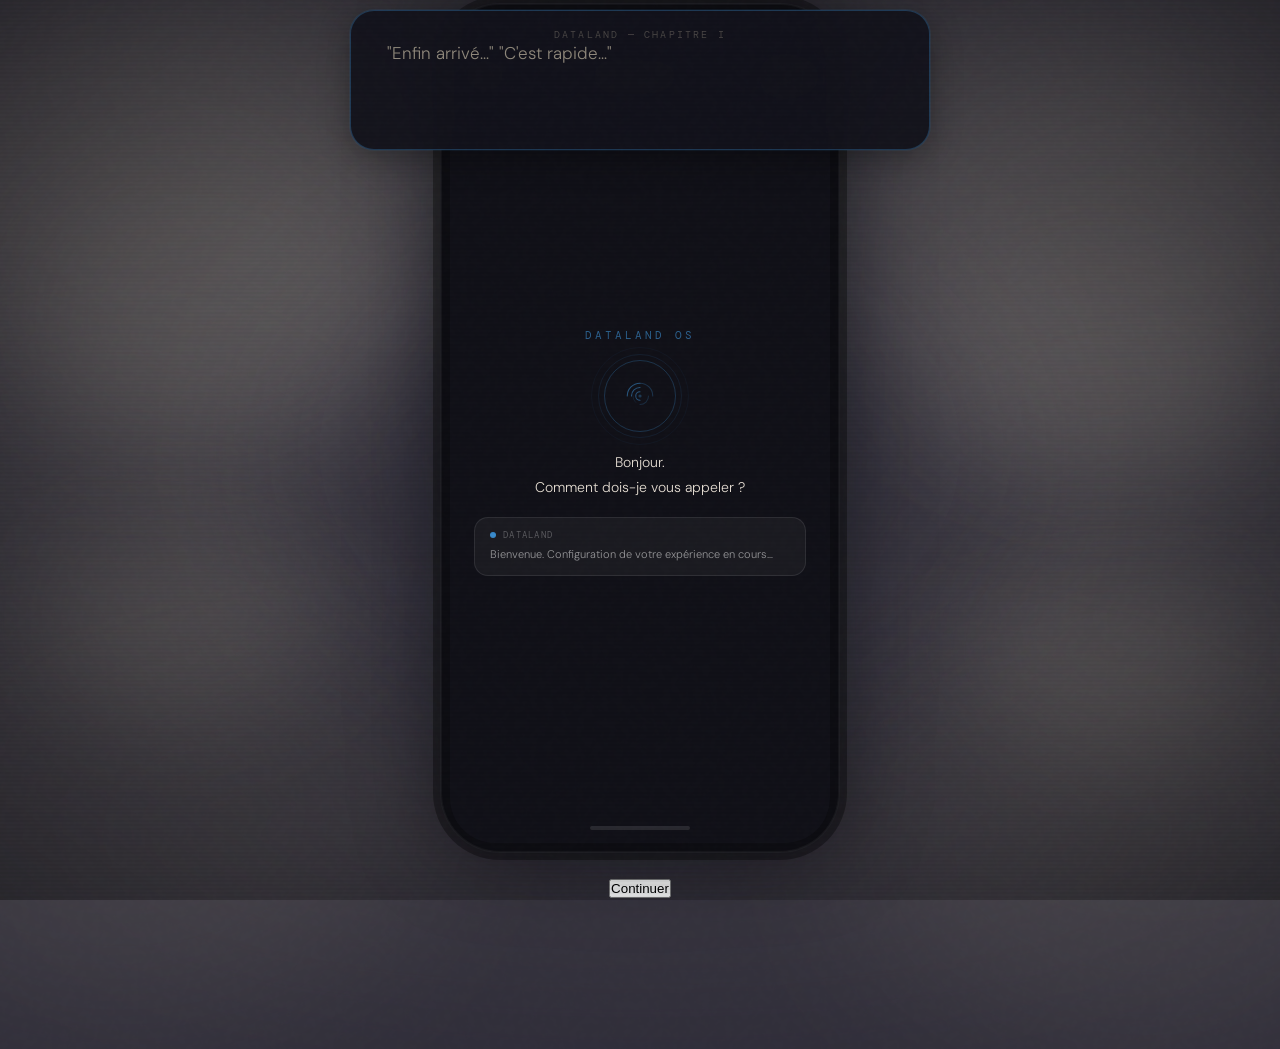
<file: index.html>
<!DOCTYPE html>
<html lang="fr">
<head>
  <meta charset="UTF-8">
  <meta name="viewport" content="width=device-width, initial-scale=1.0">
  <title>DataLand</title>

  <!--
    ============================================================
    INDEX.HTML — Point d'entrée du projet
    ============================================================
    Ce fichier contient UNIQUEMENT la structure HTML.
    Aucun style ni logique n'est écrit ici.

    ORDRE DE CHARGEMENT :
    1. CSS  → base.css (variables), atmosphere.css, phone.css
    2. HTML → structure de la page
    3. JS   → scenario.js (données), atmosphere.js, engine.js

    Pourquoi JS en dernier ?
    Le moteur a besoin que le HTML existe pour y injecter
    du contenu. En le chargeant après le HTML, on est sûrs
    que tous les éléments sont disponibles.
    ============================================================
  -->

  <!-- ── Styles ─────────────────────────────────────────── -->
  <link rel="stylesheet" href="base.css">
  <link rel="stylesheet" href="atmosphere.css">
  <link rel="stylesheet" href="phone.css">

</head>
<body>

  <!--
    ============================================================
    STRUCTURE DE LA PAGE
    ============================================================
  -->

  <!-- Vignette : calque semi-transparent sur les bords
       Géré par atmosphere.css selon le mood actif -->
  <div class="vignette"></div>

  <!-- Label du chapitre en haut de l'écran
       Mis à jour par engine.js à chaque changement de scène -->
  <div class="chapter-label" id="chapter-label">DataLand</div>


  <!-- ── Scène principale ───────────────────────────────── -->
  <div class="scene">

    <!-- Couche des nuages (arrière-plan)
         Les divs .cloud sont positionnés par atmosphere.css -->
    <div class="clouds">
      <div class="cloud ca-t"></div>
      <div class="cloud ca-c"></div>
      <div class="cloud cl-a"></div>
      <div class="cloud cl-b"></div>
      <div class="cloud cl-c"></div>
      <div class="cloud cl-d"></div>
      <div class="cloud cl-e"></div>
      <div class="cloud cl-f"></div>
      <div class="cloud cr-a"></div>
      <div class="cloud cr-b"></div>
      <div class="cloud cr-c"></div>
      <div class="cloud cr-d"></div>
      <div class="cloud cr-e"></div>
      <div class="cloud cr-f"></div>
      <div class="cloud ca-b"></div>
    </div>


    <!-- ── Enveloppe téléphone + bulles ─────────────────── -->
    <div class="phone-wrap">

      <!-- Bulle de pensée NARRATIVE (au-dessus du téléphone)
           Contenu injecté par engine.js
           Affichage progressif du texte pour simuler la continuité -->
      <div class="thought-bubble left" id="thought-left"
           style="animation-delay: 0.3s; animation-fill-mode: both;">
        <!-- texte injecté par engine.js -->
      </div>

      <!-- Conteneur relatif : le téléphone et accessoires
           par rapport à ce div, pas par rapport à la page -->
      <div class="phone-container">


        <!-- ── TÉLÉPHONE ──────────────────────────────── -->
        <div class="phone">
          <div class="phone-screen">

            <!-- Barre de statut (heure, opérateur, batterie)
                 Statique pour l'instant — peut être rendue
                 dynamique plus tard avec l'heure réelle -->
            <div class="status-bar">
              <span id="status-time">9:41</span>
              <span>DataLand ◈</span>
              <span>▮▮▮ ◉</span>
            </div>

            <!-- Zone de contenu principal
                 Tout ce que le joueur voit sur l'écran
                 est injecté ici par engine.js -->
            <div class="screen-content" id="screen-content">
              <!-- Contenu injecté dynamiquement par engine.js -->
            </div>

            <!-- Barre home (trait en bas) -->
            <div class="home-bar"></div>

          </div><!-- /.phone-screen -->
        </div><!-- /.phone -->

      </div><!-- /.phone-container -->


      <!-- ── Zone des choix ───────────────────────────── -->
      <!-- Les boutons de choix sont injectés ici par engine.js
           En mode démo, les boutons de mood sont aussi ici -->
      <div class="choices-area" id="choices-area">
        <!-- Boutons injectés dynamiquement par engine.js -->
      </div>

    </div><!-- /.phone-wrap -->

  </div><!-- /.scene -->


  <!--
    ── Scripts (chargés en dernier, après le HTML) ──────────

    ORDRE IMPORTANT :
    1. scenario.js  → les données (SCENARIO)
    2. atmosphere.js → le contrôleur de mood (Atmosphere)
    3. engine.js    → le moteur qui utilise les deux (Engine)
  -->
  <script src="scenario.js"></script>
  <script src="atmosphere.js"></script>
  <script src="engine.js"></script>

</body>
</html>
</file>
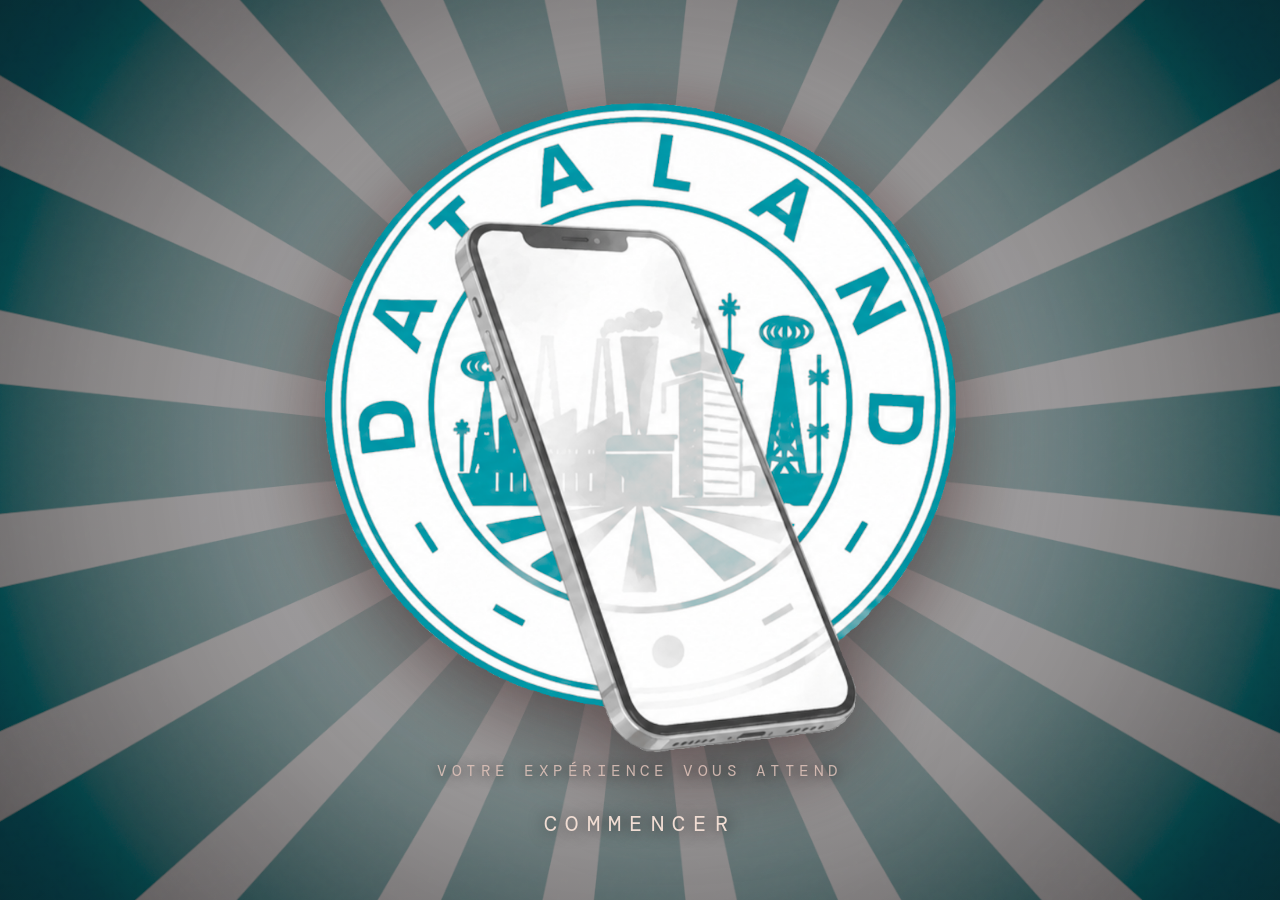
<file: menu.html>
<!DOCTYPE html>
<html lang="fr">
<head>
  <meta charset="UTF-8">
  <meta name="viewport" content="width=device-width, initial-scale=1.0">
  <title>DataLand — Menu</title>
  <link rel="preconnect" href="https://fonts.googleapis.com">
  <link href="https://fonts.googleapis.com/css2?family=DM+Sans:wght@300;400;500&family=DM+Mono:wght@300;400&display=swap" rel="stylesheet">

  <style>
    *, *::before, *::after {
      box-sizing: border-box;
      margin: 0;
      padding: 0;
    }

    html, body {
      width: 100%;
      height: 100%;
      overflow: hidden;
      background: #0c0608;
    }

    /* ── Background tournant ── */
    .bg-spin {
      position: fixed;
      /* Carré très grand centré via marges négatives — 
         transform est réservé à la rotation uniquement */
      width: 300vmax;
      height: 300vmax;
      top: 50%;
      left: 50%;
      margin-top: -150vmax;
      margin-left: -150vmax;
      background-image: url('image/menu_bg_bleu.png');
      background-size: 45%;        /* ← ajuste ce % pour zoomer/dézoomer */
      background-position: center;
      background-repeat: no-repeat;
      transform-origin: center center;
      animation: spinBg 120s linear infinite;
      opacity: 0.85;
    }

    @keyframes spinBg {
      from { transform: rotate(0deg); }
      to   { transform: rotate(360deg); }
    }

    /* Voile sombre très léger */
    .bg-overlay {
      position: fixed;
      inset: 0;
      background: radial-gradient(
        ellipse at center,
        rgba(10, 4, 6, 0.05) 0%,
        rgba(10, 4, 6, 0.22) 60%,
        rgba(10, 4, 6, 0.45) 100%
      );
      z-index: 1;
    }

    /* ── Scène principale ── */
    .scene {
      position: fixed;
      inset: 0;
      display: flex;
      flex-direction: column;
      align-items: center;
      justify-content: center;
      z-index: 2;
    }

    /* ── Téléphone centré ── */
    .phone-wrap {
      position: relative;
      display: flex;
      align-items: center;
      justify-content: center;
      margin-bottom: 60px;
    }

    .phone-img {
      width: 1500px;
      height: auto;
      display: block;
      filter: drop-shadow(0 24px 48px rgba(0, 0, 0, 0.5))
              drop-shadow(0  8px 20px rgba(180, 40, 40, 0.15));
    }

    /* ── Zone bas : bienvenue + bouton ── */
    .bottom-area {
      position: absolute;
      bottom: clamp(36px, 6vh, 72px);
      left: 0;
      right: 0;
      display: flex;
      flex-direction: column;
      align-items: center;
      gap: 20px;
    }

    /* Texte de bienvenue */
    .welcome-text {
      font-family: 'DM Mono', monospace;
      font-size: clamp(12px, 1.5vw, 16px);
      letter-spacing: 0.28em;
      color: rgba(230, 200, 190, 0.82);
      text-transform: uppercase;
      text-align: center;
      text-shadow: 0 1px 12px rgba(0, 0, 0, 0.7);
      /* Pas de hover — texte passif */
      pointer-events: none;
      user-select: none;
    }

    /* Bouton COMMENCER — juste le texte, sans conteneur */
    .btn-start {
      font-family: 'DM Mono', monospace;
      font-size: clamp(16px, 2vw, 22px);
      letter-spacing: 0.38em;
      color: rgba(240, 220, 210, 1);
      text-transform: uppercase;
      background: none;
      border: none;
      cursor: pointer;
      padding: 8px 0;
      position: relative;
      transition: color 0.4s ease, text-shadow 0.4s ease;
      text-shadow: 0 1px 16px rgba(0, 0, 0, 0.8);
      user-select: none;
    }

    /* Pseudo-élément : ombre qui "recouvre" légèrement le texte au hover */
    .btn-start::after {
      content: attr(data-text);
      position: absolute;
      inset: 0;
      display: flex;
      align-items: center;
      justify-content: center;
      /* Copie exacte du texte, mais en ombre */
      color: transparent;
      text-shadow: none;
      background: transparent;
      /* Ombre portée en superposition */
      box-shadow: none;
      pointer-events: none;
      opacity: 0;
      transition: opacity 0.4s ease;
    }

    .btn-start:hover {
      color: rgba(230, 210, 200, 0.45);
      text-shadow:
        0 0 12px rgba(200, 80, 80, 0.25),
        0 2px  8px rgba(0, 0, 0, 0.60);
    }

    /* Petite ligne décorative sous le bouton au hover */
    .btn-start::before {
      content: '';
      position: absolute;
      bottom: 0;
      left: 50%;
      transform: translateX(-50%) scaleX(0);
      width: 100%;
      height: 1px;
      background: linear-gradient(
        to right,
        transparent,
        rgba(200, 80, 80, 0.45),
        transparent
      );
      transition: transform 0.45s ease;
      transform-origin: center;
    }

    .btn-start:hover::before {
      transform: translateX(-50%) scaleX(1);
    }

    /* ── Grain CRT léger par-dessus tout ── */
    body::after {
      content: '';
      position: fixed;
      inset: -50%;
      width: 200%;
      height: 200%;
      background-image: url("data:image/svg+xml,%3Csvg viewBox='0 0 256 256' xmlns='http://www.w3.org/2000/svg'%3E%3Cfilter id='noise'%3E%3CfeTurbulence type='fractalNoise' baseFrequency='0.9' numOctaves='4' stitchTiles='stitch'/%3E%3C/filter%3E%3Crect width='100%25' height='100%25' filter='url(%23noise)' opacity='0.04'/%3E%3C/svg%3E");
      opacity: 0.22;
      pointer-events: none;
      z-index: 10;
      animation: grain 0.5s steps(1) infinite;
    }

    @keyframes grain {
      0%   { transform: translate(0, 0); }
      10%  { transform: translate(-2%, -3%); }
      20%  { transform: translate(3%, 1%); }
      30%  { transform: translate(-1%, 3%); }
      40%  { transform: translate(2%, -1%); }
      50%  { transform: translate(-3%, 2%); }
      60%  { transform: translate(1%, -2%); }
      70%  { transform: translate(-2%, 1%); }
      80%  { transform: translate(3%, -3%); }
      90%  { transform: translate(-1%, 2%); }
    }

    /* ── Apparition initiale ── */
    .phone-wrap,
    .bottom-area {
      opacity: 0;
      animation-fill-mode: both;
    }

    .phone-wrap  { animation: fadeUp 1.2s ease forwards 0.4s; }
    .bottom-area { animation: fadeUp 1.0s ease forwards 0.9s; }

    @keyframes fadeUp {
      from { opacity: 0; transform: translateY(16px); }
      to   { opacity: 1; transform: translateY(0); }
    }
  </style>
</head>
<body>

  <!-- Fond qui tourne -->
  <div class="bg-spin"></div>
  <!-- Voile radial -->
  <div class="bg-overlay"></div>

  <!-- Scène -->
  <div class="scene">

    <!-- Téléphone centré -->
    <div class="phone-wrap">
      <img class="phone-img" src="image/menu_phone_bleu.png" alt="DataLand Phone">
    </div>

    <!-- Bas de page : bienvenue + bouton -->
    <div class="bottom-area">
      <span class="welcome-text">Votre expérience vous attend</span>
      <button class="btn-start" data-text="COMMENCER" onclick="window.location.href='index.html'">
        COMMENCER
      </button>
    </div>

  </div>

</body>
</html>
</file>
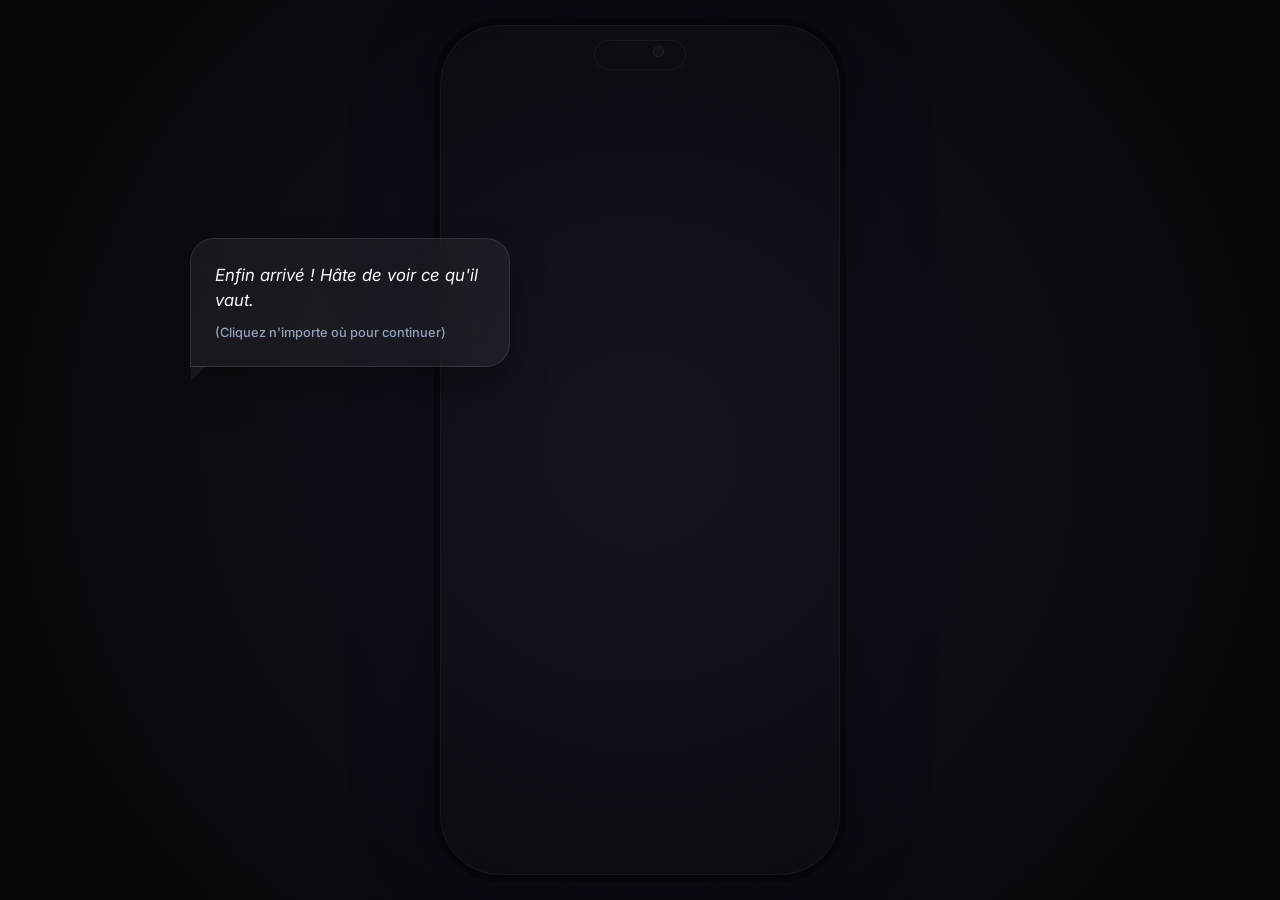
<file: scene1.html>
<!DOCTYPE html>
<html lang="fr">
<head>
    <meta charset="UTF-8">
    <meta name="viewport" content="width=device-width, initial-scale=1.0">
    <title>Dataland - Chapitre 1</title>
    <link href="https://fonts.googleapis.com/css2?family=Oxanium:wght@400;600;700&family=Inter:ital,wght@0,400;0,600;1,400&display=swap" rel="stylesheet">
    <link rel="stylesheet" href="phone.css">
    <style>
        * { box-sizing: border-box; }
        body {
            margin: 0;
            overflow: hidden;
            background-color: #050508;
            background-image: radial-gradient(circle at 50% 50%, #151520 0%, #050508 100%);
            font-family: 'Oxanium', sans-serif;
            color: #fff;
            display: flex;
            justify-content: center;
            align-items: center;
            height: 100vh;
            user-select: none;
        }
        :root {
            --bg-color: #050508;
            --phone-bg: #f7f9fc;
            --phone-width: 340px;
            --phone-height: 720px;
            --primary: #3b82f6;
            --text-dark: #1e293b;
            --border-radius: 40px;
        }
        .hidden { display: none !important; }

        /* Slideshow */
        #slideshow {
            position: absolute;
            top: 0; left: 0; width: 100%; height: 100%;
            z-index: 50;
            background: #050508;
            display: flex;
            justify-content: center;
            align-items: center;
            transition: opacity 1s ease;
        }
        .slide {
            position: absolute;
            opacity: 0;
            transition: opacity 1s ease, transform 1.5s ease;
            transform: scale(0.95);
            display: flex;
            flex-direction: column;
            align-items: center;
            justify-content: center;
        }
        .slide.active { opacity: 1; transform: scale(1); }

        /* Scene */
        #scene {
            position: relative;
            display: flex;
            align-items: center;
            justify-content: center;
            width: 100%;
            max-width: 1000px;
        }

        /* Styles unifiés importés de phone.css */

        /* Animations */
        .flash {
            position: absolute;
            top: 0; left: 0; width: 100%; height: 100%;
            background: #fff;
            animation: flashAnim 1s forwards;
            z-index: 100;
        }
        @keyframes flashAnim {
            0% { opacity: 1; }
            100% { opacity: 0; display: none; }
        }

        .boot-screen {
            display: flex;
            justify-content: center;
            align-items: center;
            height: 100%;
            background: #000;
            color: #fff;
        }
        .logo {
            font-size: 2rem;
            font-weight: 700;
            letter-spacing: 4px;
            animation: pulse 2s infinite;
        }
        @keyframes pulse {
            0%, 100% { opacity: 0.5; }
            50% { opacity: 1; }
        }

        /* UI Elements */
        .onboarding {
            padding: 60px 24px 24px;
            display: flex;
            flex-direction: column;
            align-items: center;
            text-align: center;
            height: 100%;
            justify-content: center;
            font-family: 'Inter', sans-serif;
            animation: fadeIn 0.5s forwards;
        }
        @keyframes fadeIn {
            from { opacity: 0; transform: translateY(10px); }
            to { opacity: 1; transform: translateY(0); }
        }
        .onboarding h1, .onboarding h2 { font-family: 'Oxanium', sans-serif; margin-bottom: 20px; color: #0f172a; }
        .onboarding p { font-size: 1rem; color: #475569; line-height: 1.5; margin-bottom: 20px; }
        .mt { margin-top: 20px; }
        
        input[type="text"] {
            width: 100%;
            padding: 14px 16px;
            border: 1px solid #cbd5e1;
            border-radius: 12px;
            font-size: 1rem;
            font-family: 'Inter', sans-serif;
            outline: none;
            transition: all 0.3s;
            background: #fff;
        }
        input[type="text"]:focus {
            border-color: var(--primary);
            box-shadow: 0 0 0 3px rgba(59, 130, 246, 0.2);
        }
        .btn-primary {
            background: var(--primary);
            color: #fff;
            border: none;
            padding: 14px 24px;
            border-radius: 12px;
            font-size: 1rem;
            font-weight: 600;
            cursor: pointer;
            font-family: 'Inter', sans-serif;
            transition: all 0.2s;
            width: 100%;
            box-shadow: 0 4px 6px rgba(59, 130, 246, 0.2);
        }
        .btn-primary:hover { background: #2563eb; transform: translateY(-1px); }
        .btn-primary:active { transform: scale(0.98); }
        .btn-secondary {
            background: transparent;
            color: #64748b;
            border: none;
            padding: 12px 24px;
            font-size: 0.9rem;
            cursor: pointer;
            font-family: 'Inter', sans-serif;
            margin-top: 10px;
            text-decoration: underline;
        }

        /* Fingerprint */
        .fingerprint-sensor {
            width: 80px;
            height: 80px;
            border-radius: 50%;
            border: 2px solid var(--primary);
            display: flex;
            justify-content: center;
            align-items: center;
            cursor: pointer;
            position: relative;
            margin-top: 30px;
            background: rgba(59, 130, 246, 0.05);
            transition: all 0.3s cubic-bezier(0.175, 0.885, 0.32, 1.275);
        }
        .fingerprint-sensor.success {
            background: #10b981;
            border-color: #10b981;
            transform: scale(1.1);
        }
        .fingerprint-sensor.success svg {
            animation: popIn 0.3s cubic-bezier(0.175, 0.885, 0.32, 1.275) forwards;
        }
        @keyframes popIn {
            from { transform: scale(0); opacity: 0; }
            to { transform: scale(1); opacity: 1; }
        }
        .pulse-ring {
            width: 60px;
            height: 60px;
            background: rgba(59, 130, 246, 0.3);
            border-radius: 50%;
            animation: sensorPulse 1.5s infinite;
        }
        @keyframes sensorPulse {
            0% { transform: scale(0.8); opacity: 0.8; }
            100% { transform: scale(1.6); opacity: 0; }
        }
        .progress-bar-container {
            width: 100%;
            height: 8px;
            background: #e2e8f0;
            border-radius: 4px;
            overflow: hidden;
            margin-top: 30px;
        }
        .progress-bar {
            width: 0%;
            height: 100%;
            background: var(--primary);
            transition: width 2s cubic-bezier(0.1, 0.9, 0.2, 1);
        }

        /* Home Screen */
        .home-screen {
            width: 100%;
            height: 100%;
            background: var(--phone-bg);
            transition: background 0.3s ease;
            padding: 40px 20px 20px;
            display: flex;
            flex-direction: column;
        }
        .status-bar {
            display: flex;
            justify-content: space-between;
            font-size: 0.8rem;
            font-weight: 600;
            margin-bottom: 30px;
            font-family: 'Inter', sans-serif;
            color: #334155;
            mix-blend-mode: multiply;
        }
        .apps-container {
            display: grid;
            grid-template-columns: repeat(4, 1fr);
            gap: 15px 12px;
        }
        .app-wrapper {
            display: flex;
            flex-direction: column;
            align-items: center;
            opacity: 0;
            transform: scale(0.8);
        }
        .app-wrapper.show {
            animation: appAppear 0.3s cubic-bezier(0.175, 0.885, 0.32, 1.275) forwards;
        }
        @keyframes appAppear {
            to { opacity: 1; transform: scale(1); }
        }
        .app {
            width: 100%;
            aspect-ratio: 1;
            border-radius: 18px;
            box-shadow: 0 4px 10px rgba(0,0,0,0.08);
            cursor: pointer;
            display: flex;
            justify-content: center;
            align-items: center;
            transition: transform 0.2s;
            margin-bottom: 5px;
        }
        .app:active { transform: scale(0.9); }
        .app svg { width: 28px; height: 28px; fill: #fff; }
        .app-label {
            font-size: 0.65rem;
            font-family: 'Inter', sans-serif;
            color: #475569;
            text-align: center;
            font-weight: 500;
        }
        .bg-run { background: linear-gradient(135deg, #ff7e5f 0%, #feb47b 100%); }
        .bg-basket { background: linear-gradient(135deg, #d35400 0%, #000000 100%); }
        .bg-music { background: linear-gradient(135deg, #ff758c 0%, #ff7eb3 100%); }
        .bg-photos { background: linear-gradient(135deg, #f6d365 0%, #fda085 100%); }
        .bg-msg { background: #3b82f6; }
        .bg-maps { background: linear-gradient(135deg, #0ba360 0%, #3cba92 100%); }
        .bg-shop { background: #a855f7; }
        .bg-settings { background: #94a3b8; }
        
        .loading-text {
            font-size: 0.75rem;
            color: #94a3b8;
            text-align: center;
            font-family: 'Inter', sans-serif;
            margin-bottom: 20px;
            animation: pulse 1.5s infinite;
        }
        @keyframes shake {
            0%, 100% { margin-left: 0; }
            25% { margin-left: -5px; }
            50% { margin-left: 5px; }
            75% { margin-left: -5px; }
        }
        .shake-anim {
            animation: shake 0.3s ease-in-out;
        }
        @keyframes bounceBubble {
            0%, 100% { scale: 1; }
            50% { scale: 1.05; }
        }
        .bounce-anim {
            animation: bounceBubble 0.4s ease-in-out;
        }

        /* Notifications */
        .ios-notification {
            position: absolute;
            top: 45px;
            left: 50%;
            transform: translateX(-50%);
            width: 88%;
            background: rgba(30, 30, 30, 0.92);
            backdrop-filter: blur(20px);
            color: #fff;
            border-radius: 16px;
            padding: 12px 16px;
            box-shadow: 0 8px 24px rgba(0,0,0,0.3);
            z-index: 80;
            display: flex;
            flex-direction: column;
            gap: 4px;
            font-family: 'Inter', sans-serif;
            animation: notifSlideDown 0.4s cubic-bezier(0.16, 1, 0.3, 1) forwards;
        }
        .ios-notification.slide-up {
            animation: notifSlideUp 0.4s cubic-bezier(0.16, 1, 0.3, 1) forwards;
        }
        .ios-notification-header {
            display: flex;
            align-items: center;
            gap: 8px;
            font-weight: 700;
            font-size: 0.9rem;
        }
        .ios-notification-body {
            font-size: 0.8rem;
            color: #cbd5e1;
            line-height: 1.3;
        }
        @keyframes notifSlideDown {
            from { transform: translate(-50%, -120%); opacity: 0; }
            to { transform: translate(-50%, 0); opacity: 1; }
        }
        @keyframes notifSlideUp {
            from { transform: translate(-50%, 0); opacity: 1; }
            to { transform: translate(-50%, -120%); opacity: 0; }
        }

        /* Modals */
        .modal-overlay {
            position: absolute;
            top: 0; left: 0; width: 100%; height: 100%;
            background: rgba(15, 23, 42, 0.6);
            display: flex;
            justify-content: center;
            align-items: center;
            z-index: 50;
            backdrop-filter: blur(4px);
            animation: fadeIn 0.3s forwards;
        }
        .modal {
            background: #fff;
            width: 85%;
            border-radius: 24px;
            padding: 24px;
            text-align: center;
            box-shadow: 0 20px 25px -5px rgba(0,0,0,0.1);
            display: flex;
            flex-direction: column;
            font-family: 'Inter', sans-serif;
            max-height: 90%;
        }
        .modal p { color: #334155; line-height: 1.5; font-size: 0.95rem; margin-bottom: 20px; }
        .modal.full { width: 92%; height: 85%; padding: 20px 15px; }
        .modal h3 { font-size: 1rem; margin-bottom: 15px; color: #0f172a; }
        .scroll-area {
            flex: 1;
            overflow-y: auto;
            text-align: left;
            font-size: 0.8rem;
            color: #64748b;
            margin-bottom: 15px;
            padding-right: 10px;
            border: 1px solid #e2e8f0;
            border-radius: 12px;
            padding: 12px;
            background: #f8fafc;
        }
        .scroll-area p { margin-bottom: 12px; line-height: 1.5; }

        /* Messaging App */
        .app-screen {
            display: flex;
            flex-direction: column;
            height: 100%;
            background: #fff;
            font-family: 'Inter', sans-serif;
            animation: slideUp 0.4s cubic-bezier(0.16, 1, 0.3, 1) forwards;
            position: absolute;
            top:0; left:0; width:100%; z-index: 40;
        }
        @keyframes slideUp {
            from { transform: translateY(100%); }
            to { transform: translateY(0); }
        }
        .app-header {
            padding: 45px 20px 15px;
            background: rgba(255,255,255,0.9);
            backdrop-filter: blur(10px);
            border-bottom: 1px solid #f1f5f9;
            display: flex;
            align-items: center;
            justify-content: space-between;
            z-index: 2;
        }
        .app-header .back { color: var(--primary); font-size: 0.9rem; cursor: pointer; font-weight: 500; }
        .app-header .title { font-weight: 600; font-size: 1.1rem; color: #0f172a; }
        .app-header .info { font-size: 0.8rem; color: #10b981; font-weight: 500; }
        .message-list {
            flex: 1;
            padding: 20px;
            overflow-y: auto;
            display: flex;
            flex-direction: column;
            gap: 12px;
            background: #f8fafc;
        }
        .msg {
            max-width: 85%;
            padding: 12px 16px;
            border-radius: 20px;
            font-size: 0.95rem;
            line-height: 1.4;
            animation: fadeIn 0.3s forwards;
            word-wrap: break-word;
        }
        .msg.sent {
            align-self: flex-end;
            background: var(--primary);
            color: #fff;
            border-bottom-right-radius: 4px;
            box-shadow: 0 2px 5px rgba(59, 130, 246, 0.2);
        }
        .msg.received {
            align-self: flex-start;
            background: #e2e8f0;
            color: #1e293b;
            border-bottom-left-radius: 4px;
        }
        .msg.typing {
            align-self: flex-start;
            background: transparent;
            color: #94a3b8;
            font-style: italic;
            font-size: 0.85rem;
            padding: 5px;
        }
        .message-input-area {
            padding: 12px 15px 30px;
            background: #fff;
            border-top: 1px solid #f1f5f9;
            display: flex;
            gap: 10px;
            align-items: center;
        }
        .message-input-area input {
            flex: 1;
            padding: 12px 16px;
            border-radius: 24px;
            border: 1px solid #e2e8f0;
            background: #f8fafc;
        }
        .message-input-area button {
            background: var(--primary);
            color: #fff;
            border: none;
            border-radius: 50%;
            width: 40px; height: 40px;
            display: flex; justify-content: center; align-items: center;
            cursor: pointer;
            transition: transform 0.2s;
        }
        .message-input-area button:active { transform: scale(0.9); }
        .message-input-area button svg { fill: #fff; width: 18px; height: 18px; margin-left: 2px; }

        /* Widget */
        .widget-overlay {
            position: absolute;
            top: 45px; left: 0; width: 100%;
            display: flex;
            justify-content: center;
            z-index: 60;
            pointer-events: none;
            animation: slideDownWidget 0.5s cubic-bezier(0.16, 1, 0.3, 1) forwards;
        }
        .widget-overlay.fade-out {
            animation: fadeOutWidget 0.4s ease forwards;
        }
        @keyframes slideDownWidget {
            from { transform: translateY(-120%); opacity: 0; }
            to { transform: translateY(0); opacity: 1; }
        }
        @keyframes fadeOutWidget {
            from { transform: translateY(0); opacity: 1; }
            to { transform: translateY(-20px); opacity: 0; }
        }
        .widget {
            pointer-events: auto;
            background: rgba(255, 255, 255, 0.85);
            backdrop-filter: blur(16px);
            width: 90%;
            border-radius: 20px;
            box-shadow: 0 10px 25px rgba(0,0,0,0.1);
            overflow: hidden;
            font-family: 'Inter', sans-serif;
            border: 1px solid rgba(255,255,255,0.4);
        }
        .widget-header {
            padding: 12px 16px;
            background: rgba(248, 250, 252, 0.6);
            font-size: 0.85rem;
            font-weight: 600;
            color: #475569;
            display: flex;
            align-items: center;
            gap: 8px;
            border-bottom: 1px solid rgba(0,0,0,0.05);
        }
        .widget-body { padding: 16px; }
        .widget-body p { margin: 0 0 8px 0; font-size: 0.95rem; color: #1e293b; line-height: 1.4; }
        .widget-body .route { color: var(--primary); font-weight: 600; font-size: 0.9rem; margin-bottom: 12px; }
        .btn-small { padding: 10px 16px; font-size: 0.85rem; border-radius: 10px; width: 100%; }
        .widget-buttons { display: flex; gap: 8px; margin-top: 10px; }
        .widget-buttons button { flex: 1; padding: 10px; font-size: 0.8rem; border-radius: 8px; cursor: pointer; border: none; font-family: 'Inter', sans-serif; transition: transform 0.2s; font-weight: 500;}
        .widget-buttons button:active { transform: scale(0.95); }
        .btn-walk { background: #f1f5f9; color: #334155; }
        .btn-uber { background: #000; color: #fff; }
        .destination { font-weight: 700; color: #e65100; }

        /* Controls (Thought bubble & colors) */
        #controls-container {
            position: absolute;
            left: 5%;
            top: 25%;
            width: 320px;
            z-index: 20;
            display: flex;
            flex-direction: column;
            gap: 20px;
        }
        #thought-bubble {
            background: rgba(255, 255, 255, 0.05);
            backdrop-filter: blur(16px);
            border: 1px solid rgba(255, 255, 255, 0.1);
            padding: 24px;
            border-radius: 24px 24px 24px 0;
            font-family: 'Inter', sans-serif;
            font-style: italic;
            font-size: 1.05rem;
            line-height: 1.5;
            box-shadow: 0 20px 40px rgba(0,0,0,0.3);
            opacity: 0;
            transform: translateY(20px);
            transition: opacity 0.4s ease, transform 0.4s ease;
            color: #f8fafc;
            position: relative;
        }
        #thought-bubble::after {
            content: '';
            position: absolute;
            bottom: -15px;
            left: 0;
            border-width: 15px 15px 0 0;
            border-style: solid;
            border-color: rgba(255, 255, 255, 0.05) transparent transparent transparent;
        }
        #thought-bubble.visible {
            opacity: 1;
            transform: translateY(0);
        }
        .instruction {
            display: block;
            margin-top: 10px;
            font-size: 0.8rem;
            color: #94a3b8;
            font-style: normal;
            font-weight: 500;
        }

        #color-choices {
            display: flex;
            gap: 12px;
            opacity: 0;
            transform: translateY(10px);
            transition: opacity 0.4s ease, transform 0.4s ease;
        }
        #color-choices.visible {
            opacity: 1;
            transform: translateY(0);
        }
        .color-btn {
            background: rgba(255,255,255,0.08);
            border: 1px solid rgba(255,255,255,0.15);
            color: #fff;
            padding: 12px 16px;
            border-radius: 12px;
            cursor: pointer;
            font-family: 'Inter', sans-serif;
            font-weight: 500;
            transition: all 0.2s;
            backdrop-filter: blur(8px);
            flex: 1;
        }
        .color-btn:hover { background: rgba(255,255,255,0.15); transform: translateY(-2px); }
        .color-btn:active { transform: translateY(0); }

        /* End Screen */
        .fade-to-black {
            position: fixed;
            top: 0; left: 0; width: 100%; height: 100%;
            background: #000;
            z-index: 1000;
            opacity: 0;
            transition: opacity 2s ease;
            display: flex;
            justify-content: center;
            align-items: center;
            pointer-events: none;
        }
        .end-screen {
            text-align: center;
            color: #fff;
            font-family: 'Oxanium', sans-serif;
            transform: translateY(20px);
            opacity: 0;
            transition: all 1s ease;
        }
        .fade-to-black.active {
            opacity: 1;
            pointer-events: auto;
        }
        .fade-to-black.active .end-screen {
            transform: translateY(0);
            opacity: 1;
            transition-delay: 2s;
        }
        .end-screen h1 { font-size: 2.5rem; letter-spacing: 2px; margin-bottom: 40px; }
        .btn-outline {
            background: transparent;
            border: 1px solid rgba(255,255,255,0.3);
            color: #fff;
            padding: 14px 28px;
            border-radius: 30px;
            font-size: 1rem;
            font-family: 'Inter', sans-serif;
            cursor: pointer;
            transition: all 0.3s ease;
        }
        .btn-outline:hover {
            background: rgba(255, 255, 255, 0.1);
            border-color: #fff;
            box-shadow: 0 0 15px rgba(255, 255, 255, 0.1);
        }

        @media (max-width: 900px) {
            #scene { flex-direction: column; }
            #controls-container {
                position: static;
                width: 100%;
                order: -1;
            }
            #thought-bubble {
                position: fixed;
                top: 20px;
                left: 50%;
                transform: translateX(-50%) translateY(-20px);
                width: 90%;
                max-width: 360px;
                border-radius: 20px;
                z-index: 1000;
                margin: 0;
                text-align: center;
            }
            #thought-bubble.visible {
                transform: translateX(-50%) translateY(0);
            }
            #thought-bubble::after { display: none; }
            #color-choices {
                position: relative;
                justify-content: center;
                margin-top: 10px;
                margin-bottom: 20px;
            }
            #phone { transform: scale(0.9); }
        }
    </style>
</head>
<body>

    <!-- Diaporama d'introduction déporté dans v1.html -->

    <!-- Scène principale -->
    <div id="scene" class="hidden">
        
        <!-- Contrôles UI du joueur -->
        <div id="controls-container">
            <div id="thought-bubble" class="hidden">
                <div class="bubble-text"></div>
            </div>
            <div id="color-choices" class="hidden">
                <button class="color-btn" data-color="#ff4d4d">🔴 Rouge</button>
                <button class="color-btn" data-color="#10b981">🟢 Vert</button>
                <button class="color-btn" data-color="#3b82f6">🔵 Bleu</button>
            </div>
        </div>

        <!-- Téléphone -->
        <div id="phone-container" class="phone-container">
            <div id="phone" class="phone">
                <div class="notch"></div>
                <div id="screen" class="screen">
                    <!-- Contenu injecté dynamiquement -->
                </div>
            </div>
        </div>

    </div>

    <!-- Fade de fin -->
    <div class="fade-to-black" id="fade-end">
        <div class="end-screen">
            <h1>Fin de la Scène 1</h1>
            <button class="btn-outline" onclick="window.location.href='scene2.html'">Continuer →</button>
        </div>
    </div>

    <script>
        const wait = (ms) => new Promise(resolve => setTimeout(resolve, ms));
        
        const awaitClick = () => new Promise(resolve => {
            const handler = () => {
                document.removeEventListener('click', handler);
                resolve();
            };
            setTimeout(() => document.addEventListener('click', handler), 50);
        });

        const awaitElementClick = (id) => new Promise(resolve => {
            const el = document.getElementById(id);
            if(!el) return resolve();
            el.addEventListener('click', function handler() {
                el.removeEventListener('click', handler);
                resolve();
            });
        });

        function showSlide(num) {
            document.querySelectorAll('.slide').forEach(s => s.classList.remove('active'));
            document.getElementById('slide-' + num).classList.add('active');
        }

        function showThought(htmlText) {
            return new Promise(resolve => {
                const bubble = document.getElementById('thought-bubble');
                bubble.querySelector('.bubble-text').innerHTML = htmlText;
                bubble.classList.remove('hidden');
                // Force reflow
                void bubble.offsetWidth;
                bubble.classList.add('visible');
                setTimeout(resolve, 500); 
            });
        }

        function hideThought() {
            return new Promise(resolve => {
                const bubble = document.getElementById('thought-bubble');
                bubble.classList.remove('visible');
                setTimeout(() => {
                    bubble.classList.add('hidden');
                    resolve();
                }, 400);
            });
        }

        function showColorChoice() {
            const choices = document.getElementById('color-choices');
            choices.classList.remove('hidden');
            void choices.offsetWidth;
            choices.classList.add('visible');
        }

        function hideColorChoice() {
            const choices = document.getElementById('color-choices');
            choices.classList.remove('visible');
            setTimeout(() => choices.classList.add('hidden'), 400);
        }

        function awaitColorChoice() {
            return new Promise(resolve => {
                const btns = document.querySelectorAll('.color-btn');
                const handler = (e) => {
                    btns.forEach(b => b.removeEventListener('click', handler));
                    resolve(e.target.dataset.color);
                };
                btns.forEach(b => b.addEventListener('click', handler));
            });
        }

        async function runScenario() {
            // --- ETAPE 1: Démarrage Direct après cinématique v1.html ---
            document.getElementById('scene').classList.remove('hidden');
            
            // --- ETAPE 2: Pensée initiale ---
            await wait(500);
            await showThought(`Enfin arrivé ! Hâte de voir ce qu'il vaut.<span class="instruction">(Cliquez n'importe où pour continuer)</span>`);
            await awaitClick();
            await hideThought();
            
            // --- ETAPE 3: Boot du téléphone ---
            const screen = document.getElementById('screen');
            screen.innerHTML = `<div class="flash"></div>`;
            await wait(500);
            screen.innerHTML = `
                <div class="boot-screen">
                    <div class="logo">DATALAND</div>
                </div>`;
            await wait(2500);
            screen.classList.add('on');
            screen.innerHTML = `
                <div class="onboarding">
                    <h1>Bonjour</h1>
                </div>`;
            await wait(2000);
            screen.innerHTML = `
                <div class="onboarding">
                    <p>Comment dois-je vous appeler ?</p>
                    <input type="text" id="name-input" placeholder="Votre nom..." value="Alex">
                    <button id="btn-validate" class="btn-primary mt">Valider</button>
                </div>`;
            
            await awaitElementClick('btn-validate');
            const userName = document.getElementById('name-input').value || "Utilisateur";
            
            // --- ETAPE 4: Configuration ---
            screen.innerHTML = `
                <div class="onboarding">
                    <p>Bienvenue <b>${userName}</b>. Félicitations, vous allez découvrir l'écosystème de Dataland. Nous allons configurer votre expérience.</p>
                    <p class="mt" style="margin-top:40px; font-weight: 500;">Placez votre doigt sur le capteur</p>
                    <div class="fingerprint-sensor" id="sensor">
                        <div class="pulse-ring"></div>
                    </div>
                </div>`;
            
            await awaitElementClick('sensor');
            
            const sensor = document.getElementById('sensor');
            sensor.classList.add('success');
            sensor.innerHTML = '<svg viewBox="0 0 24 24" width="40" height="40"><path d="M9 16.17L4.83 12l-1.42 1.41L9 19 21 7l-1.41-1.41z" fill="#fff"/></svg>';
            await wait(800);
            
            screen.innerHTML = `
                <div class="onboarding">
                    <p>Configuration en cours...</p>
                    <div class="progress-bar-container">
                        <div class="progress-bar" id="progress"></div>
                    </div>
                </div>`;
            
            await wait(50);
            document.getElementById('progress').style.width = '100%';
            await wait(2000);
            
            screen.innerHTML = `
                <div class="onboarding">
                    <h2>Configuration terminée !</h2>
                </div>`;
            await wait(1500);
            
            // --- ETAPE 5: Home + Couleur ---
            screen.innerHTML = `
                <div class="home-screen" id="home">
                    <div class="status-bar"><span>15:42</span><span>📶 100%</span></div>
                    <div class="loading-text" id="app-loading">Dataland configure votre expérience...</div>
                    <div class="apps-container" id="apps-grid">
                    </div>
                </div>`;
            
            const appsData = [
                { id: 'run', name: 'RunTracker', bg: 'bg-run', icon: '<svg viewBox="0 0 24 24"><path d="M13.49 5.48c1.1 0 2-.9 2-2s-.9-2-2-2-2 .9-2 2 .9 2 2 2zm-3.6 13.9l1-4.4 2.1 2v6h2v-7.5l-2.1-2 .6-3c1.3 1.5 3.3 2.5 5.5 2.5v-2c-1.9 0-3.5-1-4.3-2.4l-1-1.6c-.4-.6-1-1-1.7-1-.3 0-.5.1-.8.1l-5.2 2.2v4.7h2v-3.4l1.8-.7-1.6 8.1-4.9-1-.4 2 7 1.4z"/></svg>' },
                { id: 'basket', name: 'BasketNews', bg: 'bg-basket', icon: '<svg viewBox="0 0 24 24"><path d="M12 2a10 10 0 1 0 10 10A10 10 0 0 0 12 2zm7.1 13.7c-1.7-.8-3.4-1.2-5.4-1.2-2 0-3.8.4-5.4 1.2l-1.3-1.8c2-1 4.2-1.4 6.7-1.4 2.4 0 4.7.4 6.7 1.4l-1.3 1.8zM12 4a8 8 0 0 1 6.5 3.3l-1.6 1.4C15.6 7 13.9 6 12 6s-3.6 1-4.9 2.7L5.5 7.3A8 8 0 0 1 12 4z"/></svg>' },
                { id: 'music', name: 'Music', bg: 'bg-music', icon: '<svg viewBox="0 0 24 24"><path d="M12 3v10.55c-.59-.34-1.27-.55-2-.55-2.21 0-4 1.79-4 4s1.79 4 4 4 4-1.79 4-4V7h4V3h-6z"/></svg>' },
                { id: 'photos', name: 'Photos', bg: 'bg-photos', icon: '<svg viewBox="0 0 24 24"><path d="M9 2L7.17 4H4c-1.1 0-2 .9-2 2v12c0 1.1.9 2 2 2h16c1.1 0 2-.9 2-2V6c0-1.1-.9-2-2-2h-3.17L15 2H9zm3 15c-2.76 0-5-2.24-5-5s2.24-5 5-5 5 2.24 5 5-2.24 5-5 5z"/></svg>' },
                { id: 'msg', name: 'Messages', bg: 'bg-msg', icon: '<svg viewBox="0 0 24 24"><path d="M20 2H4c-1.1 0-2 .9-2 2v18l4-4h14c1.1 0 2-.9 2-2V4c0-1.1-.9-2-2-2z"/></svg>' },
                { id: 'maps', name: 'Maps', bg: 'bg-maps', icon: '<svg viewBox="0 0 24 24"><path d="M12 2C8.13 2 5 5.13 5 9c0 5.25 7 13 7 13s7-7.75 7-13c0-3.87-3.13-7-7-7zm0 9.5a2.5 2.5 0 0 1 0-5 2.5 2.5 0 0 1 0 5z"/></svg>' },
                { id: 'shop', name: 'Shop', bg: 'bg-shop', icon: '<svg viewBox="0 0 24 24"><path d="M7 18c-1.1 0-1.99.9-1.99 2S5.9 22 7 22s2-.9 2-2-.9-2-2-2zM1 2v2h2l3.6 7.59-1.35 2.45c-.16.28-.25.61-.25.96 0 1.1.9 2 2 2h12v-2H7.42c-.14 0-.25-.11-.25-.25l.03-.12.9-1.63h7.45c.75 0 1.41-.41 1.75-1.03l3.58-6.49A1.003 1.003 0 0 0 20 4H5.21l-.94-2H1zm16 16c-1.1 0-1.99.9-1.99 2s.89 2 1.99 2 2-.9 2-2-.9-2-2-2z"/></svg>' },
                { id: 'settings', name: 'Paramètres', bg: 'bg-settings', icon: '<svg viewBox="0 0 24 24"><path d="M19.14 12.94c.04-.3.06-.61.06-.94 0-.32-.02-.64-.06-.94l2.03-1.58c.18-.14.23-.41.12-.61l-1.92-3.32c-.12-.22-.37-.29-.59-.22l-2.39.96c-.5-.38-1.03-.7-1.62-.94l-.36-2.54c-.04-.24-.24-.41-.48-.41h-3.84c-.24 0-.43.17-.47.41l-.36 2.54c-.59.24-1.13.57-1.62.94l-2.39-.96c-.22-.08-.47 0-.59.22L2.73 8.85c-.11.2-.06.47.12.61l2.03 1.58c-.04.3-.06.62-.06.94s.02.64.06.94l-2.03 1.58c-.18.14-.23.41-.12.61l1.92 3.32c.12.22.37.29.59.22l2.39-.96c.5.38 1.03.7 1.62.94l.36 2.54c.05.24.24.41.48.41h3.84c.24 0 .43-.17.47-.41l.36-2.54c.59-.24 1.13-.56 1.62-.94l2.39.96c.22.08.47 0 .59-.22l1.92-3.32c.12-.22.07-.49-.12-.61l-2.01-1.58zM12 15.6c-1.98 0-3.6-1.62-3.6-3.6s1.62-3.6 3.6-3.6 3.6 1.62 3.6 3.6-1.62 3.6-3.6 3.6z"/></svg>' }
            ];
            
            const appsGrid = document.getElementById('apps-grid');
            appsData.forEach(app => {
                const appHTML = `
                    <div class="app-wrapper" id="app-${app.id}">
                        <div class="app ${app.bg}">${app.icon}</div>
                        <div class="app-label">${app.name}</div>
                    </div>
                `;
                appsGrid.innerHTML += appHTML;
            });
            
            await wait(300);
            
            // Apparition des apps échelonnée
            for (let i = 0; i < appsData.length; i++) {
                document.getElementById(`app-${appsData[i].id}`).classList.add('show');
                await wait(120);
            }
            
            await wait(400);
            document.getElementById('app-loading').style.display = 'none';
            
            await wait(200);
            await showThought(`Attends... RunTracker ? BasketNews ? Comment il sait que j'aime courir et le basket ?!<span class="instruction">(Cliquez)</span>`);
            document.getElementById('thought-bubble').classList.add('shake-anim');
            await awaitClick();
            document.getElementById('thought-bubble').classList.remove('shake-anim');
            await hideThought();
            await wait(300);
            
            await showThought(`Hmmm, j'aimerais bien que le fond d'écran ait une couleur un peu plus sympa.`);
            showColorChoice();
            
            const color = await awaitColorChoice();
            hideColorChoice();
            document.getElementById('home').style.background = color;
            
            await hideThought();
            await wait(300);
            
            await showThought(`Oh waw, ça marche vraiment comme dans la pub ! C'est génial !<span class="instruction">(Cliquez)</span>`);
            await awaitClick();
            await hideThought();
            
            // --- ETAPE 6: CGU ---
            const home = document.getElementById('home');
            const cguHTML = `
                <div class="modal-overlay" id="cgu-modal">
                    <div class="modal">
                        <p>Avant de pleinement embarquer dans votre nouvelle aventure à nos côtés, nous vous invitons à accepter les conditions d'utilisation.</p>
                        <button class="btn-primary mt" id="btn-start">Débuter l'expérience</button>
                        <button class="btn-secondary" id="btn-read">Lire les conditions</button>
                    </div>
                </div>`;
            home.insertAdjacentHTML('beforeend', cguHTML);
            
            await wait(800);
            await showThought(`Ah oui, bon. Comme d'habitude.<span class="instruction">(Faites un choix sur l'écran)</span>`);
            
            const choice = await Promise.race([
                awaitElementClick('btn-start').then(() => 'start'),
                awaitElementClick('btn-read').then(() => 'read')
            ]);
            
            await hideThought();
            
            if (choice === 'read') {
                const cguModal = document.getElementById('cgu-modal');
                let absurdLegalText = `
                    <p><b>Article 2 : Accès inconditionnel aux pensées nocturnes</b></p>
                    <p>En acceptant ces conditions, l'utilisateur concède à Dataland Corporation le droit inaliénable et exclusif de lire, enregistrer, analyser et monétiser l'ensemble des rêves, cauchemars et réflexions semi-conscientes survenant entre 22h00 et 07h00. Les songes incluant des placements de produits concurrents seront facturés au tarif en vigueur.</p>
                    <p><b>Article 3 : Monétisation des fluctuations émotionnelles</b></p>
                    <p>Votre rythme cardiaque, votre niveau de stress et vos déceptions amoureuses sont la propriété intellectuelle de Dataland. Vous acceptez que ces données soient revendues en temps réel à nos partenaires (courtiers en assurances, algorithmes de rencontres et fast-foods) afin de vous proposer des publicités parfaitement adaptées à votre vulnérabilité du moment.</p>
                    <p><b>Article 4 : Clause de substitution de la conscience</b></p>
                    <p>Dans l'éventualité où l'algorithme prédictif de Dataland déterminerait que vos décisions futures sont sous-optimales, le dispositif se réserve le droit de prendre le contrôle de vos réponses textuelles et vocales, pour votre propre bien et celui de nos actionnaires.</p>
                    <p><b>Article 5 : Renonciation à la vie privée temporelle</b></p>
                    <p>L'utilisateur reconnaît que Dataland peut, à tout moment, analyser ses souvenirs passés et extrapoler ses choix futurs. Toute tentative de dissimuler une pensée par l'utilisation de chapeaux en papier aluminium entraînera l'annulation immédiate de la garantie.</p>
                `;
                let longText = "";
                for(let i=0; i<15; i++) {
                    longText += absurdLegalText + `<p><i>(Voir Annexe B-42, alinéa ${i+1} concernant la collecte des larmes)</i></p>`;
                }
                
                cguModal.innerHTML = `
                    <div class="modal full">
                        <h3>Conditions d'utilisation (1/297)</h3>
                        <div class="scroll-area">
                            <p><b>Article 1: Cession de l'âme et des données</b></p>
                            <p>Dataland se réserve le droit d'utiliser vos données biométriques pour générer des publicités ciblées jusque dans vos rêves.</p>
                            ${longText}
                        </div>
                        <button class="btn-primary mt" id="btn-accept-cgu">Accepter et continuer</button>
                    </div>`;
                
                await awaitElementClick('btn-accept-cgu');
            }
            
            document.getElementById('cgu-modal').remove();
            
            // --- ETAPE 7: Message Maman ---
            await wait(600);
            await showThought(`Bon, il faut que je dise à ma mère que j'ai reçu mon téléphone.<span class="instruction">(Cliquez)</span>`);
            await awaitClick();
            await hideThought();
            
            screen.innerHTML += `
                <div class="app-screen" id="msg-app">
                    <div class="app-header">
                        <span class="back">❮ Retour</span>
                        <span class="title">Maman</span>
                        <span class="info">En ligne</span>
                    </div>
                    <div class="message-list" id="msg-list">
                        <div class="msg received">Coucou, le livreur est passé ?</div>
                    </div>
                    <div class="message-input-area">
                        <input type="text" id="msg-input" value="Coucou maman ! J'ai enfin reçu mon nouveau téléphone, il est génial !">
                        <button id="btn-send">
                            <svg viewBox="0 0 24 24"><path d="M2 21l21-9L2 3v7l15 2-15 2v7z"/></svg>
                        </button>
                    </div>
                </div>`;
            
            await awaitElementClick('btn-send');
            const msgText = document.getElementById('msg-input').value;
            document.getElementById('msg-input').value = "";
            
            const msgList = document.getElementById('msg-list');
            msgList.innerHTML += `<div class="msg sent">${msgText}</div>`;
            msgList.scrollTop = msgList.scrollHeight;
            
            await wait(1200);
            msgList.innerHTML += `<div class="msg typing" id="typing-indicator">Maman est en train d'écrire...</div>`;
            msgList.scrollTop = msgList.scrollHeight;
            
            await wait(2000);
            document.getElementById('typing-indicator').remove();
            msgList.innerHTML += `<div class="msg received">Oh super ! 😊</div>`;
            msgList.scrollTop = msgList.scrollHeight;
            
            // --- ETAPE 8: Préparation soirée ---
            await wait(1500);
            await showThought(`Ok, il faut que je me prépare pour la soirée au bar avec mes amis.<span class="instruction">(Cliquez)</span>`);
            await awaitClick();
            await showThought(`Il sait même où je vais ce soir ?! C'est dingue... mais franchement c'est trop bien 😮<span class="instruction">(Observez)</span>`);
            document.getElementById('thought-bubble').classList.add('bounce-anim');
            
            const widgetHTML = `
                <div class="widget-overlay" id="widget-weather">
                    <div class="widget">
                        <div class="widget-header">
                            <span>☂️</span> Assistante Dataland
                        </div>
                        <div class="widget-body">
                            <p>Il va pleuvoir ce soir à 21h — n'oubliez pas votre parapluie</p>
                            <p>Destination détectée : <span class="destination">📍 Bolt Bar, Rue de la Paix</span></p>
                            <p class="route">Trajet : 18 min à pied | 8 min en Uber</p>
                            <div class="widget-buttons">
                                <button class="btn-walk" id="btn-walk">🚶 Itinéraire à pied</button>
                                <button class="btn-uber" id="btn-uber">🚗 Commander un Uber</button>
                            </div>
                        </div>
                    </div>
                </div>`;
            document.getElementById('screen').insertAdjacentHTML('beforeend', widgetHTML);
            
            await Promise.race([
                awaitElementClick('btn-walk'),
                awaitElementClick('btn-uber')
            ]);
            
            document.getElementById('widget-weather').classList.add('fade-out');
            document.getElementById('thought-bubble').classList.remove('bounce-anim');
            
            await wait(400);
            await hideThought();
            
            // --- NOUVELLE ETAPE: Notifications Uber & Bolt Bar ---
            await wait(200);
            
            // Notif 1 : Uber
            const uberNotifHTML = `
                <div class="ios-notification" id="notif-uber">
                    <div class="ios-notification-header">🚗 Uber</div>
                    <div class="ios-notification-body">Votre chauffeur Karim arrive dans 2 min · Peugeot 308 grise · AK-421-BX</div>
                </div>`;
            document.getElementById('screen').insertAdjacentHTML('beforeend', uberNotifHTML);
            
            await wait(600);
            await showThought(`Ok ça c'est rapide...`);
            
            await wait(2400);
            document.getElementById('notif-uber').classList.add('slide-up');
            await hideThought();
            
            await wait(2000);
            
            // Notif 2 : Bolt Bar
            const barNotifHTML = `
                <div class="ios-notification" id="notif-bar">
                    <div class="ios-notification-header">🍹 Bolt Bar</div>
                    <div class="ios-notification-body">Votre Mojito sans sucre a été pré-commandé.<br>Récupérez-le au comptoir à votre arrivée.</div>
                </div>`;
            document.getElementById('screen').insertAdjacentHTML('beforeend', barNotifHTML);
            
            await wait(800);
            await showThought(`Il a commandé MON cocktail... mon habituel... sans que je lui demande rien 🤯 C'est complètement fou.<span class="instruction">(Cliquez)</span>`);
            document.getElementById('thought-bubble').classList.add('bounce-anim');
            await awaitClick();
            document.getElementById('thought-bubble').classList.remove('bounce-anim');
            
            document.getElementById('notif-bar').classList.add('slide-up');
            await hideThought();
            
            // --- ETAPE 9: Fin de scène ---
            await wait(500);
            await showThought(`Bon, je sors.<span class="instruction">(Cliquez)</span>`);
            await awaitClick();
            await hideThought();
            
            const endOverlay = document.getElementById('fade-end');
            endOverlay.classList.add('active');
        }

        // Démarrage
        window.addEventListener('DOMContentLoaded', () => {
            runScenario();
        });
    </script>
</body>
</html>
</file>
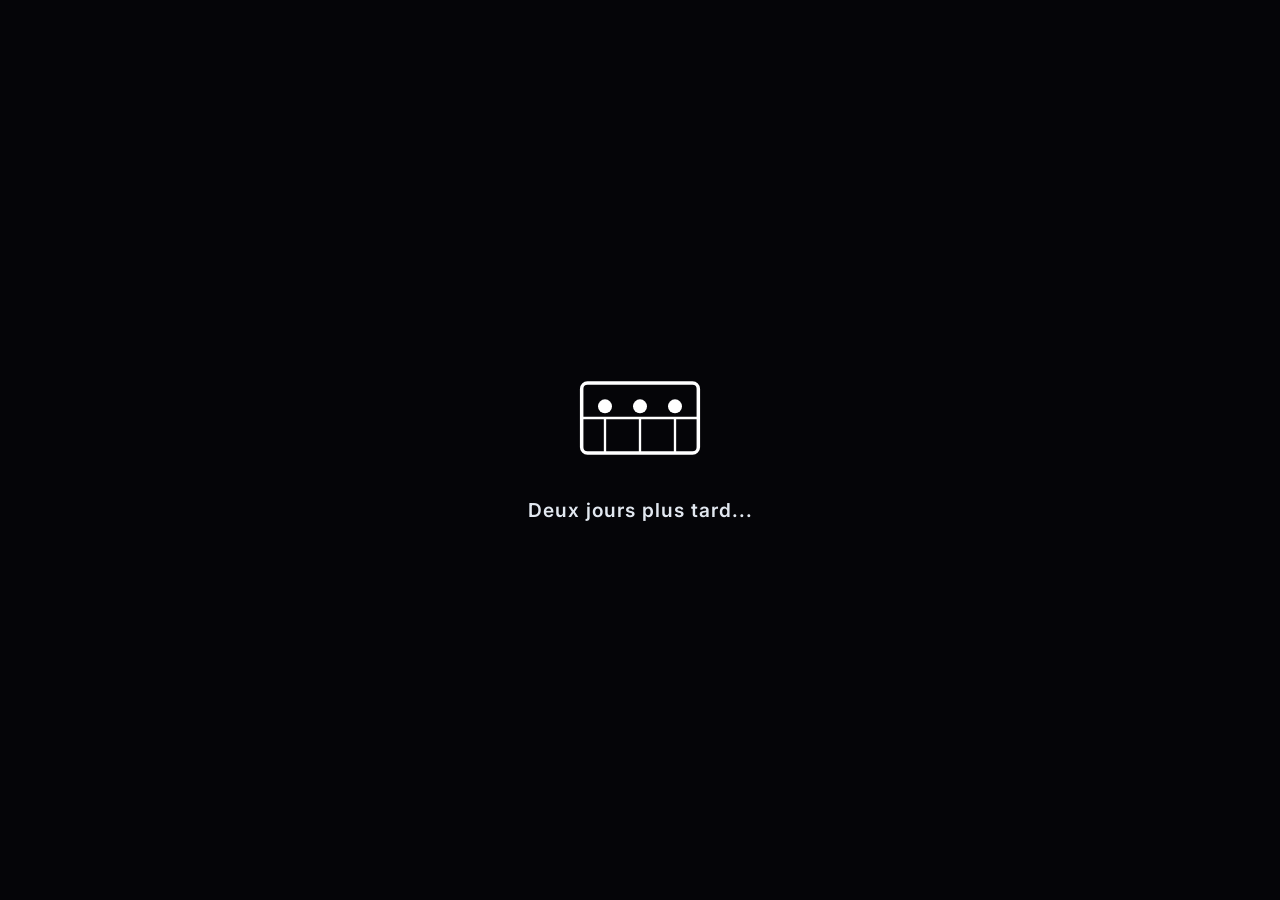
<file: scene2.html>
<!DOCTYPE html>
<html lang="fr">
<head>
    <meta charset="UTF-8">
    <meta name="viewport" content="width=device-width, initial-scale=1.0">
    <title>Dataland - Scène 2</title>
    <link href="https://fonts.googleapis.com/css2?family=Oxanium:wght@400;600;700&family=Inter:ital,wght@0,400;0,500;0,600;0,700;0,800;1,400&display=swap" rel="stylesheet">
    <link rel="stylesheet" href="phone.css">
    <style>
        * { box-sizing: border-box; }
        body {
            margin: 0;
            overflow: hidden;
            background-color: #050508;
            background-image: radial-gradient(circle at 50% 50%, #151520 0%, #050508 100%);
            font-family: 'Oxanium', sans-serif;
            color: #fff;
            display: flex;
            justify-content: center;
            align-items: center;
            height: 100vh;
            user-select: none;
        }
        :root {
            --bg-color: #050508;
            --phone-bg: #f7f9fc;
            --phone-width: 340px;
            --phone-height: 720px;
            --primary: #3b82f6;
            --text-dark: #1e293b;
            --border-radius: 40px;
        }
        .hidden { display: none !important; }

        /* Slideshow */
        #slideshow {
            position: absolute;
            top: 0; left: 0; width: 100%; height: 100%;
            z-index: 50;
            background: #050508;
            display: flex;
            justify-content: center;
            align-items: center;
            transition: opacity 1s ease;
        }
        .slide {
            position: absolute;
            opacity: 0;
            transition: opacity 1s ease, transform 1.5s ease;
            transform: scale(0.95);
            display: flex;
            flex-direction: column;
            align-items: center;
            justify-content: center;
        }
        .slide.active { opacity: 1; transform: scale(1); }

        /* Scene */
        #scene {
            position: relative;
            display: flex;
            align-items: center;
            justify-content: center;
            width: 100%;
            max-width: 1000px;
        }

        /* Styles unifiés importés de phone.css */

        .btn-primary {
            background: var(--primary);
            color: #fff;
            border: none;
            padding: 14px 24px;
            border-radius: 12px;
            font-size: 1rem;
            font-weight: 600;
            cursor: pointer;
            font-family: 'Inter', sans-serif;
            transition: all 0.2s;
            width: 100%;
            box-shadow: 0 4px 6px rgba(59, 130, 246, 0.2);
        }
        .btn-primary:hover { background: #2563eb; transform: translateY(-1px); }
        .btn-primary:active { transform: scale(0.98); }
        .mt { margin-top: 20px; }

        /* Home Screen */
        .home-screen {
            width: 100%;
            height: 100%;
            background: #ffffff;
            transition: background 0.3s ease;
            padding: 40px 16px 20px;
            display: flex;
            flex-direction: column;
        }
        .status-bar {
            display: flex;
            justify-content: space-between;
            font-size: 0.85rem;
            font-weight: 600;
            margin-bottom: 24px;
            font-family: 'Inter', sans-serif;
            color: #1e293b;
        }
        .apps-container {
            display: grid;
            grid-template-columns: repeat(4, 1fr);
            gap: 12px 10px;
            padding: 0;
        }
        .app-wrapper {
            display: flex;
            flex-direction: column;
            align-items: center;
            gap: 0;
        }
        .app {
            width: 100%;
            aspect-ratio: 1;
            border-radius: 18px;
            box-shadow: 0 4px 10px rgba(0,0,0,0.08);
            cursor: pointer;
            display: flex;
            justify-content: center;
            align-items: center;
            transition: transform 0.2s;
            margin-bottom: 4px;
        }
        .app:active { transform: scale(0.9); }
        .app svg { width: 26px; height: 26px; fill: #fff; }
        .app-label {
            font-size: 0.6rem;
            font-family: 'Inter', sans-serif;
            color: #1e293b;
            text-align: center;
            font-weight: 500;
            white-space: nowrap;
            overflow: hidden;
            text-overflow: ellipsis;
            max-width: 100%;
            background: none;
            padding: 0;
            border-radius: 0;
        }
        .bg-run { background: linear-gradient(135deg, #ff7e5f 0%, #feb47b 100%); }
        .bg-basket { background: linear-gradient(135deg, #d35400 0%, #000000 100%); }
        .bg-music { background: linear-gradient(135deg, #ff758c 0%, #ff7eb3 100%); }
        .bg-photos { background: linear-gradient(135deg, #f6d365 0%, #fda085 100%); }
        .bg-msg { background: #3b82f6; }
        .bg-maps { background: linear-gradient(135deg, #0ba360 0%, #3cba92 100%); }
        .bg-shop { background: #a855f7; }
        .bg-settings { background: #94a3b8; }

        @keyframes shake {
            0%, 100% { margin-left: 0; }
            25% { margin-left: -5px; }
            50% { margin-left: 5px; }
            75% { margin-left: -5px; }
        }
        .shake-anim { animation: shake 0.3s ease-in-out; }
        @keyframes bounceBubble {
            0%, 100% { scale: 1; }
            50% { scale: 1.05; }
        }
        .bounce-anim { animation: bounceBubble 0.4s ease-in-out; }

        /* Notifications */
        .ios-notification {
            position: absolute;
            top: 45px;
            left: 50%;
            transform: translateX(-50%);
            width: 88%;
            background: rgba(30, 30, 30, 0.92);
            backdrop-filter: blur(20px);
            color: #fff;
            border-radius: 16px;
            padding: 12px 16px;
            box-shadow: 0 8px 24px rgba(0,0,0,0.3);
            z-index: 80;
            display: flex;
            flex-direction: column;
            gap: 4px;
            font-family: 'Inter', sans-serif;
            animation: notifSlideDown 0.4s cubic-bezier(0.16, 1, 0.3, 1) forwards;
        }
        .ios-notification.slide-up {
            animation: notifSlideUp 0.4s cubic-bezier(0.16, 1, 0.3, 1) forwards;
        }
        .ios-notification-header { display: flex; align-items: center; gap: 8px; font-weight: 700; font-size: 0.9rem; }
        .ios-notification-body { font-size: 0.8rem; color: #cbd5e1; line-height: 1.3; }
        @keyframes notifSlideDown { from { transform: translate(-50%, -120%); opacity: 0; } to { transform: translate(-50%, 0); opacity: 1; } }
        @keyframes notifSlideUp { from { transform: translate(-50%, 0); opacity: 1; } to { transform: translate(-50%, -120%); opacity: 0; } }

        /* Controls (Thought bubble & colors) */
        #controls-container {
            position: absolute;
            left: 5%;
            top: 25%;
            width: 320px;
            z-index: 20;
            display: flex;
            flex-direction: column;
            gap: 20px;
        }
        #thought-bubble {
            background: rgba(255, 255, 255, 0.05);
            backdrop-filter: blur(16px);
            border: 1px solid rgba(255, 255, 255, 0.1);
            padding: 24px;
            border-radius: 24px 24px 24px 0;
            font-family: 'Inter', sans-serif;
            font-style: italic;
            font-size: 1.05rem;
            line-height: 1.5;
            box-shadow: 0 20px 40px rgba(0,0,0,0.3);
            opacity: 0;
            transform: translateY(20px);
            transition: opacity 0.4s ease, transform 0.4s ease;
            color: #f8fafc;
            position: relative;
        }
        #thought-bubble::after {
            content: '';
            position: absolute;
            bottom: -15px; left: 0;
            border-width: 15px 15px 0 0; border-style: solid;
            border-color: rgba(255, 255, 255, 0.05) transparent transparent transparent;
        }
        #thought-bubble.visible { opacity: 1; transform: translateY(0); }
        .instruction { display: block; margin-top: 10px; font-size: 0.8rem; color: #94a3b8; font-style: normal; font-weight: 500; }

        #color-choices {
            display: flex;
            gap: 12px;
            opacity: 0;
            transform: translateY(10px);
            transition: opacity 0.4s ease, transform 0.4s ease;
        }
        #color-choices.visible { opacity: 1; transform: translateY(0); }
        .color-btn {
            background: rgba(255,255,255,0.08);
            border: 1px solid rgba(255,255,255,0.15);
            color: #fff;
            padding: 12px 16px;
            border-radius: 12px;
            cursor: pointer;
            font-family: 'Inter', sans-serif;
            font-weight: 600;
            font-size: 0.95rem;
            transition: all 0.2s;
            backdrop-filter: blur(8px);
            flex: 1;
        }
        .color-btn:hover { background: rgba(255,255,255,0.15); transform: translateY(-2px); }
        .color-btn:active { transform: translateY(0); }

        /* End Screen */
        .fade-to-black {
            position: fixed;
            top: 0; left: 0; width: 100%; height: 100%;
            background: #000;
            z-index: 1000;
            opacity: 0;
            transition: opacity 2s ease;
            display: flex;
            justify-content: center;
            align-items: center;
            pointer-events: none;
        }
        .end-screen {
            text-align: center;
            color: #fff;
            font-family: 'Oxanium', sans-serif;
            transform: translateY(20px);
            opacity: 0;
            transition: all 1s ease;
        }
        .fade-to-black.active { opacity: 1; pointer-events: auto; }
        .fade-to-black.active .end-screen { transform: translateY(0); opacity: 1; transition-delay: 2s; }
        .end-screen h1 { font-size: 2.5rem; letter-spacing: 2px; margin-bottom: 40px; }
        .btn-outline {
            background: transparent;
            border: 1px solid rgba(255,255,255,0.3);
            color: #fff;
            padding: 14px 28px;
            border-radius: 30px;
            font-size: 1rem;
            font-family: 'Inter', sans-serif;
            cursor: pointer;
            transition: all 0.3s ease;
        }
        .btn-outline:hover {
            background: rgba(255, 255, 255, 0.1);
            border-color: #fff;
            box-shadow: 0 0 15px rgba(255, 255, 255, 0.1);
        }

        @media (max-width: 900px) {
            #scene { flex-direction: column; }
            #controls-container { position: static; width: 100%; order: -1; }
            #thought-bubble {
                position: fixed; top: 20px; left: 50%;
                transform: translateX(-50%) translateY(-20px);
                width: 90%; max-width: 360px; border-radius: 20px;
                z-index: 1000; margin: 0; text-align: center;
            }
            #thought-bubble.visible { transform: translateX(-50%) translateY(0); }
            #thought-bubble::after { display: none; }
            #color-choices { position: relative; justify-content: center; margin-top: 10px; margin-bottom: 20px; }
            #phone { transform: scale(0.9); }
        }

        /* Ambient Light (styled in phone.css) */

        /* Commercial Popup Modal */
        .modal-overlay {
            position: absolute; top: 0; left: 0; width: 100%; height: 100%;
            background: rgba(15, 23, 42, 0.6);
            display: flex; justify-content: center; align-items: center;
            z-index: 50; backdrop-filter: blur(4px);
            animation: fadeInModal 0.3s forwards;
        }
        @keyframes fadeInModal { from { opacity: 0; } to { opacity: 1; } }
        .commercial-popup {
            background: #fff; width: 88%; border-radius: 20px; padding: 24px;
            text-align: center; box-shadow: 0 20px 25px -5px rgba(0,0,0,0.15);
            display: flex; flex-direction: column; font-family: 'Inter', sans-serif;
        }
        .commercial-header { color: #e65100; font-weight: 700; font-size: 0.9rem; margin-bottom: 8px; }
        .commercial-title { font-size: 1.2rem; font-weight: 800; color: #0f172a; margin-bottom: 5px; }
        .commercial-subtitle { font-size: 0.85rem; color: #64748b; margin-bottom: 15px; }
        .commercial-timer { color: #dc2626; font-weight: 700; font-size: 1.1rem; margin-bottom: 20px; background: #fef2f2; padding: 8px; border-radius: 8px; }
        .btn-cancel { background: transparent; color: #94a3b8; font-size: 0.85rem; padding: 10px; border: none; cursor: pointer; text-decoration: underline; margin-top: 5px; }

        /* Delivery & Recipe Apps */
        .app-screen {
            display: flex; flex-direction: column; height: 100%; background: #fff;
            font-family: 'Inter', sans-serif;
            animation: slideUpApp 0.4s cubic-bezier(0.16, 1, 0.3, 1) forwards;
            position: absolute; top:0; left:0; width:100%; z-index: 40;
        }
        @keyframes slideUpApp { from { transform: translateY(100%); } to { transform: translateY(0); } }
        
        .food-item { display: flex; flex-direction: column; background: #fff; border-radius: 16px; margin-bottom: 15px; border: 1px solid #f1f5f9; overflow: hidden; box-shadow: 0 4px 6px -1px rgba(0,0,0,0.05); position: relative; }
        .food-img {
            height: 140px;
            background-size: cover;
            background-position: center;
            background-repeat: no-repeat;
        }
        .food-info { padding: 12px; }
        .food-name { font-weight: 600; font-size: 0.95rem; color: #0f172a; margin-bottom: 4px; }
        .food-price { font-size: 0.9rem; }
        .price-old { text-decoration: line-through; color: #94a3b8; margin-right: 5px; }
        .price-new { color: #dc2626; font-weight: 700; }
        .badge { position: absolute; top: 10px; left: 10px; background: rgba(255,255,255,0.9); padding: 4px 8px; border-radius: 12px; font-size: 0.7rem; font-weight: 700; color: #10b981; backdrop-filter: blur(4px); box-shadow: 0 2px 4px rgba(0,0,0,0.1); }
        .food-bottom-bar { position: absolute; bottom: 0; left: 0; width: 100%; padding: 15px; background: rgba(255,255,255,0.95); backdrop-filter: blur(10px); border-top: 1px solid #e2e8f0; display: flex; flex-direction: column; gap: 10px; z-index: 10; }

        .order-summary { padding: 20px; font-family: 'Inter', sans-serif; animation: fadeInModal 0.3s forwards; height: 100%; background: #f8fafc; }
        .summary-card { background: #fff; border-radius: 16px; padding: 16px; margin-bottom: 15px; box-shadow: 0 2px 4px rgba(0,0,0,0.05); }
        .summary-title { font-weight: 600; color: #0f172a; margin-bottom: 15px; font-size: 1.1rem; }
        .summary-row { display: flex; justify-content: space-between; margin-bottom: 10px; font-size: 0.9rem; color: #475569; }
        .summary-row.total { font-weight: 700; color: #0f172a; font-size: 1.05rem; margin-top: 10px; padding-top: 10px; border-top: 1px dashed #cbd5e1; }

        .recipe-header { padding: 30px 20px 20px; background: #fff; border-bottom: 1px solid #f1f5f9; }
        .recipe-title { font-size: 1.2rem; font-weight: 800; color: #0f172a; }
        .recipe-subtitle { font-size: 0.85rem; color: #10b981; font-weight: 600; margin-top: 5px; display: flex; align-items: center; gap: 5px; }
        .recipe-body { padding: 20px; flex: 1; overflow-y: auto; background: #f8fafc; }
        .ingredient-list { list-style: none; padding: 0; margin: 0; }
        .ingredient-list li { padding: 12px 0; border-bottom: 1px solid #e2e8f0; font-size: 0.9rem; color: #475569; display: flex; align-items: center; }
        .ingredient-list li::before { content: '✓'; color: #10b981; font-weight: bold; margin-right: 10px; }

        .fingerprint-sensor {
            width: 80px; height: 80px; border-radius: 50%; border: 2px solid var(--primary);
            display: flex; justify-content: center; align-items: center; position: relative;
            background: rgba(59, 130, 246, 0.05); margin: 0 auto;
        }
        .fingerprint-sensor.success { background: #10b981; border-color: #10b981; transform: scale(1.1); transition: all 0.3s; }
        .fingerprint-sensor.success svg { animation: popIn 0.3s cubic-bezier(0.175, 0.885, 0.32, 1.275) forwards; }
        @keyframes popIn { from { transform: scale(0); opacity: 0; } to { transform: scale(1); opacity: 1; } }

    </style>
</head>
<body>

    <!-- Slide d'intro -->
    <div id="slideshow">
        <div class="slide active" id="slide-1">
            <svg viewBox="0 0 120 100" width="140" height="120">
                <rect x="10" y="20" width="100" height="60" rx="5" fill="none" stroke="#fff" stroke-width="3"/>
                <line x1="10" y1="50" x2="110" y2="50" stroke="#fff" stroke-width="2"/>
                <circle cx="30" cy="40" r="6" fill="#fff"/>
                <circle cx="60" cy="40" r="6" fill="#fff"/>
                <circle cx="90" cy="40" r="6" fill="#fff"/>
                <line x1="30" y1="50" x2="30" y2="80" stroke="#fff" stroke-width="2"/>
                <line x1="60" y1="50" x2="60" y2="80" stroke="#fff" stroke-width="2"/>
                <line x1="90" y1="50" x2="90" y2="80" stroke="#fff" stroke-width="2"/>
            </svg>
            <p style="margin-top:20px; font-size:1.2rem; font-weight:600; letter-spacing:1px; color:#e2e8f0; font-family:'Inter', sans-serif;">Deux jours plus tard...</p>
        </div>
        <div class="slide" id="slide-2">
            <svg viewBox="0 0 120 100" width="140" height="120">
                <rect x="30" y="40" width="60" height="40" rx="3" fill="none" stroke="#fff" stroke-width="3"/>
                <path d="M 45,40 L 45,30 Q 60,20 75,30 L 75,40" fill="none" stroke="#fff" stroke-width="3"/>
                <line x1="30" y1="55" x2="90" y2="55" stroke="#fff" stroke-width="2"/>
            </svg>
            <p style="margin-top:20px; font-size:1.2rem; font-weight:600; letter-spacing:1px; color:#e2e8f0; font-family:'Inter', sans-serif;">Fin de journée.</p>
        </div>
        <div class="slide" id="slide-3">
             <svg viewBox="0 0 120 100" width="140" height="120">
                <rect x="35" y="10" width="50" height="80" fill="none" stroke="#fff" stroke-width="3"/>
                <line x1="35" y1="90" x2="85" y2="90" stroke="#fff" stroke-width="3"/>
                <circle cx="75" cy="50" r="3" fill="#fff"/>
                <path d="M 35,10 L 20,20 L 20,100 M 85,10 L 100,20 L 100,100" fill="none" stroke="#fff" stroke-width="1.5"/>
            </svg>
            <p style="margin-top:20px; font-size:1.2rem; font-weight:600; letter-spacing:1px; color:#e2e8f0; font-family:'Inter', sans-serif;">Enfin chez soi.</p>
        </div>
    </div>

    <!-- Scène principale -->
    <div id="scene" class="hidden">
        
        <!-- Contrôles UI du joueur -->
        <div id="controls-container">
            <div id="thought-bubble" class="hidden">
                <div class="bubble-text"></div>
            </div>
            <div id="color-choices" class="hidden">
            </div>
        </div>

        <!-- Téléphone -->
        <div id="phone-container" class="phone-container">
            <div id="phone" class="phone">
                <div class="notch"></div>
                <div id="screen" class="screen">
                    <!-- Contenu injecté dynamiquement -->
                </div>
            </div>
        </div>

    </div>

    <!-- Fade de fin -->
    <div class="fade-to-black" id="fade-end">
        <div class="end-screen">
            <h1>Fin de la Scène 2</h1>
            <button class="btn-outline" onclick="window.location.href='scene3.html'">Continuer →</button>
        </div>
    </div>

    <script>
        const wait = (ms) => new Promise(resolve => setTimeout(resolve, ms));
        
        const awaitClick = () => new Promise(resolve => {
            const handler = () => {
                document.removeEventListener('click', handler);
                resolve();
            };
            setTimeout(() => document.addEventListener('click', handler), 50);
        });

        const awaitElementClick = (id) => new Promise(resolve => {
            const el = document.getElementById(id);
            if(!el) return resolve();
            el.addEventListener('click', function handler() {
                el.removeEventListener('click', handler);
                resolve();
            });
        });

        function showSlide(num) {
            document.querySelectorAll('.slide').forEach(s => s.classList.remove('active'));
            document.getElementById('slide-' + num).classList.add('active');
        }

        function showThought(htmlText) {
            return new Promise(resolve => {
                const bubble = document.getElementById('thought-bubble');
                bubble.querySelector('.bubble-text').innerHTML = htmlText;
                bubble.classList.remove('hidden');
                void bubble.offsetWidth;
                bubble.classList.add('visible');
                setTimeout(resolve, 500); 
            });
        }

        function hideThought() {
            return new Promise(resolve => {
                const bubble = document.getElementById('thought-bubble');
                bubble.classList.remove('visible');
                setTimeout(() => {
                    bubble.classList.add('hidden');
                    resolve();
                }, 400);
            });
        }

        function showColorChoice() {
            const choices = document.getElementById('color-choices');
            choices.classList.remove('hidden');
            void choices.offsetWidth;
            choices.classList.add('visible');
        }

        function hideColorChoice() {
            const choices = document.getElementById('color-choices');
            choices.classList.remove('visible');
            setTimeout(() => choices.classList.add('hidden'), 400);
        }

        async function runCookingBranch() {
            // --- ETAPE 8B: Cuisiner ---
            await showThought(`C'est appétissant, mais je préfère cuisiner ce soir.<span class="instruction">(Cliquez)</span>`);
            await awaitClick();
            await hideThought();
            
            const recipeHTML = `
                <div class="app-screen recipe-app" id="recipe-app">
                    <div class="recipe-header">
                        <div class="recipe-title">🍳 Dataland Cuisine</div>
                        <div class="recipe-subtitle">🧊 Adapté à votre frigo</div>
                    </div>
                    <div class="recipe-body">
                        <h2 style="color: #0f172a; font-size: 1.5rem; margin: 0 0 5px 0;">Pâtes Carbonara</h2>
                        <div style="color: #64748b; font-size: 0.9rem; margin-bottom: 20px;">⏱ 20 min</div>
                        
                        <h3 style="color: #0f172a; font-size: 1.1rem; margin-bottom: 10px;">Ingrédients détectés :</h3>
                        <ul class="ingredient-list">
                            <li>Lardons fumés</li>
                            <li>Œufs frais</li>
                            <li>Parmesan affiné</li>
                            <li>Pâtes spaghetti</li>
                            <li>Poivre noir</li>
                        </ul>
                        
                        <button class="btn-primary mt" id="btn-start-recipe" style="margin-top: 30px;">Commencer la recette</button>
                    </div>
                </div>`;
            document.getElementById('screen').insertAdjacentHTML('beforeend', recipeHTML);
            
            await wait(1000);
            await showThought(`Attendez... il sait ce que j'ai dans mon frigo ?! 😳<span class="instruction">(Cliquez)</span>`);
            document.getElementById('thought-bubble').classList.add('shake-anim');
            await awaitClick();
            document.getElementById('thought-bubble').classList.remove('shake-anim');
            
            const fridgeNotifHTML = `
                <div class="ios-notification" id="notif-fridge">
                    <div class="ios-notification-header">🧊 Dataland SmartFridge™</div>
                    <div class="ios-notification-body">Synchronisation du réfrigérateur active.</div>
                </div>`;
            document.getElementById('screen').insertAdjacentHTML('beforeend', fridgeNotifHTML);
            
            await wait(3000);
            document.getElementById('notif-fridge').classList.add('slide-up');
            
            await showThought(`Ok là c'est un peu trop.<span class="instruction">(Cliquez)</span>`);
            await awaitClick();
            await hideThought();
            
            await awaitElementClick('btn-start-recipe');
            const recipeBody = document.querySelector('.recipe-body');
            recipeBody.innerHTML = `
                <h2 style="color: #0f172a; font-size: 1.5rem; margin: 0 0 15px 0;">Préparation</h2>
                <div id="recipe-steps" style="display:flex; flex-direction:column; gap:10px;"></div>
            `;
            const steps = [
                "Étape 1 : Faire bouillir l'eau et cuire les pâtes al dente.",
                "Étape 2 : Faire revenir les lardons à feu vif.",
                "Étape 3 : Mélanger les œufs et le parmesan dans un bol.",
                "Étape 4 : Mélanger le tout hors du feu. Poivrer généreusement.",
                "Étape 5 : Servir immédiatement."
            ];
            const stepsContainer = document.getElementById('recipe-steps');
            for (let i = 0; i < steps.length; i++) {
                const stepEl = document.createElement('div');
                stepEl.style.opacity = '0';
                stepEl.style.animation = 'fadeInModal 0.3s forwards';
                stepEl.style.padding = '12px';
                stepEl.style.background = '#fff';
                stepEl.style.borderRadius = '8px';
                stepEl.style.border = '1px solid #f1f5f9';
                stepEl.style.fontSize = '0.9rem';
                stepEl.style.color = '#334155';
                stepEl.innerText = steps[i];
                stepsContainer.appendChild(stepEl);
                await wait(500);
            }
            await wait(2000);
        }

        async function runScenario() {
            // --- ETAPE 1: Slideshow ---
            await wait(2000);
            showSlide(2);
            await wait(2000);
            showSlide(3);
            await wait(2000);
            
            const slideshow = document.getElementById('slideshow');
            slideshow.style.opacity = '0';
            await wait(1000);
            slideshow.classList.add('hidden');
            document.getElementById('scene').classList.remove('hidden');
            
            // --- ETAPE 2: Arrivée à la maison ---
            const screen = document.getElementById('screen');
            screen.classList.add('on');
            
            const appsData = [
                { id: 'run', name: 'RunTracker', bg: 'bg-run', icon: '<svg viewBox="0 0 24 24"><path fill="white" d="M13.49 5.48c1.1 0 2-.9 2-2s-.9-2-2-2-2 .9-2 2 .9 2 2 2zm-3.6 13.9l1-4.4 2.1 2v6h2v-7.5l-2.1-2 .6-3c1.3 1.5 3.3 2.5 5.5 2.5v-2c-1.9 0-3.5-1-4.3-2.4l-1-1.6c-.4-.6-1-1-1.7-1-.3 0-.5.1-.8.1l-5.2 2.2v4.7h2v-3.4l1.8-.7-1.6 8.1-4.9-1-.4 2 7 1.4z"/></svg>' },
                { id: 'basket', name: 'BasketNews', bg: 'bg-basket', icon: '<svg viewBox="0 0 24 24"><path fill="white" d="M12 2a10 10 0 1 0 10 10A10 10 0 0 0 12 2zm7.1 13.7c-1.7-.8-3.4-1.2-5.4-1.2-2 0-3.8.4-5.4 1.2l-1.3-1.8c2-1 4.2-1.4 6.7-1.4 2.4 0 4.7.4 6.7 1.4l-1.3 1.8zM12 4a8 8 0 0 1 6.5 3.3l-1.6 1.4C15.6 7 13.9 6 12 6s-3.6 1-4.9 2.7L5.5 7.3A8 8 0 0 1 12 4z"/></svg>' },
                { id: 'music', name: 'Music', bg: 'bg-music', icon: '<svg viewBox="0 0 24 24"><path fill="white" d="M12 3v10.55c-.59-.34-1.27-.55-2-.55-2.21 0-4 1.79-4 4s1.79 4 4 4 4-1.79 4-4V7h4V3h-6z"/></svg>' },
                { id: 'photos', name: 'Photos', bg: 'bg-photos', icon: '<svg viewBox="0 0 24 24"><path fill="white" d="M9 2L7.17 4H4c-1.1 0-2 .9-2 2v12c0 1.1.9 2 2 2h16c1.1 0 2-.9 2-2V6c0-1.1-.9-2-2-2h-3.17L15 2H9zm3 15c-2.76 0-5-2.24-5-5s2.24-5 5-5 5 2.24 5 5-2.24 5-5 5z"/></svg>' },
                { id: 'msg', name: 'Messages', bg: 'bg-msg', icon: '<svg viewBox="0 0 24 24"><path fill="white" d="M20 2H4c-1.1 0-2 .9-2 2v18l4-4h14c1.1 0 2-.9 2-2V4c0-1.1-.9-2-2-2z"/></svg>' },
                { id: 'maps', name: 'Maps', bg: 'bg-maps', icon: '<svg viewBox="0 0 24 24"><path fill="white" d="M12 2C8.13 2 5 5.13 5 9c0 5.25 7 13 7 13s7-7.75 7-13c0-3.87-3.13-7-7-7zm0 9.5a2.5 2.5 0 0 1 0-5 2.5 2.5 0 0 1 0 5z"/></svg>' },
                { id: 'shop', name: 'Shop', bg: 'bg-shop', icon: '<svg viewBox="0 0 24 24"><path fill="white" d="M7 18c-1.1 0-1.99.9-1.99 2S5.9 22 7 22s2-.9 2-2-.9-2-2-2zM1 2v2h2l3.6 7.59-1.35 2.45c-.16.28-.25.61-.25.96 0 1.1.9 2 2 2h12v-2H7.42c-.14 0-.25-.11-.25-.25l.03-.12.9-1.63h7.45c.75 0 1.41-.41 1.75-1.03l3.58-6.49A1.003 1.003 0 0 0 20 4H5.21l-.94-2H1zm16 16c-1.1 0-1.99.9-1.99 2s.89 2 1.99 2 2-.9 2-2-.9-2-2-2z"/></svg>' },
                { id: 'settings', name: 'Paramètres', bg: 'bg-settings', icon: '<svg viewBox="0 0 24 24"><path fill="white" d="M19.14 12.94c.04-.3.06-.61.06-.94 0-.32-.02-.64-.06-.94l2.03-1.58c.18-.14.23-.41.12-.61l-1.92-3.32c-.12-.22-.37-.29-.59-.22l-2.39.96c-.5-.38-1.03-.7-1.62-.94l-.36-2.54c-.04-.24-.24-.41-.48-.41h-3.84c-.24 0-.43.17-.47.41l-.36 2.54c-.59.24-1.13.57-1.62.94l-2.39-.96c-.22-.08-.47 0-.59.22L2.73 8.85c-.11.2-.06.47.12.61l2.03 1.58c-.04.3-.06.62-.06.94s.02.64.06.94l-2.03 1.58c-.18.14-.23.41-.12.61l1.92 3.32c.12.22.37.29.59.22l2.39-.96c.5.38 1.03.7 1.62.94l.36 2.54c.05.24.24.41.48.41h3.84c.24 0 .43-.17.47-.41l.36-2.54c.59-.24 1.13-.56 1.62-.94l2.39.96c.22.08.47 0 .59-.22l1.92-3.32c.12-.22.07-.49-.12-.61l-2.01-1.58zM12 15.6c-1.98 0-3.6-1.62-3.6-3.6s1.62-3.6 3.6-3.6 3.6 1.62 3.6 3.6-1.62 3.6-3.6 3.6z"/></svg>' }
            ];
            
            let appsHTML = '';
            appsData.forEach(app => {
                appsHTML += `
                    <div class="app-wrapper" style="opacity: 1; transform: scale(1);">
                        <div class="app ${app.bg}">${app.icon}</div>
                        <div class="app-label">${app.name}</div>
                    </div>`;
            });
            
            screen.innerHTML = `
                <div class="home-screen" id="home">
                    <div class="status-bar"><span>19:42</span><span>📶 85%</span></div>
                    <div class="apps-container" id="apps-grid">
                        ${appsHTML}
                    </div>
                </div>`;
                
            await wait(800);
            await showThought(`Je suis épuisé, j'ai besoin de me reposer un peu.<span class="instruction">(Cliquez pour continuer)</span>`);
            await awaitClick();
            await hideThought();
            
            // --- ETAPE 3: Musique ---
            await wait(500);
            await showThought(`Pourquoi pas un peu de musique ?<span class="instruction">(Cliquez pour continuer)</span>`);
            await awaitClick();
            
            const musicNotifHTML = `
                <div class="ios-notification" id="notif-music">
                    <div class="ios-notification-header">🎵 Music</div>
                    <div class="ios-notification-body">
                        Weightless · Marconi Union<br>
                        <span style="font-size: 0.7rem; color: #94a3b8; margin-top: 4px; display: inline-block;">En train de jouer · Sponsorisé par Dataland</span>
                    </div>
                </div>`;
            document.getElementById('screen').insertAdjacentHTML('beforeend', musicNotifHTML);
            document.getElementById('phone-container').classList.add('ambient-on');
            
            await wait(4000);
            document.getElementById('notif-music').classList.add('slide-up');
            await hideThought();
            
            // --- ETAPE 4: Réaction positive ---
            await wait(500);
            await showThought(`Ok waw, c'est exactement ce dont j'avais besoin. Je commence à beaucoup l'aimer ce téléphone !<span class="instruction">(Cliquez pour continuer)</span>`);
            document.getElementById('thought-bubble').classList.add('bounce-anim');
            await awaitClick();
            document.getElementById('thought-bubble').classList.remove('bounce-anim');
            await hideThought();
            
            // --- ETAPE 5: Choix du repas ---
            await wait(500);
            await showThought(`Tiens, je me demande ce que je vais manger ce soir, j'ai envie de...<span class="instruction">(Faites un choix sur les boutons)</span>`);
            
            const choicesDiv = document.getElementById('color-choices');
            choicesDiv.innerHTML = `
                <button class="color-btn" data-food="burger" style="background: rgba(239, 68, 68, 0.2); border-color: rgba(239, 68, 68, 0.4);">🍔 Burger</button>
                <button class="color-btn" data-food="pizza" style="background: rgba(249, 115, 22, 0.2); border-color: rgba(249, 115, 22, 0.4);">🍕 Pizza</button>
            `;
            showColorChoice();
            
            const foodChoice = await new Promise(resolve => {
                const btns = document.querySelectorAll('.color-btn');
                const handler = (e) => {
                    btns.forEach(b => b.removeEventListener('click', handler));
                    resolve(e.target.dataset.food);
                };
                btns.forEach(b => b.addEventListener('click', handler));
            });
            hideColorChoice();
            await hideThought();
            
            // --- ETAPE 6: Notification offre commerciale ---
            await wait(200);
            
            const foodData = foodChoice === 'burger' 
                ? { service: 'BurgerData', desc: 'Burgers', cat: 'Burger' } 
                : { service: 'PizzaData', desc: 'Pizzas', cat: 'Pizza' };
            
            const popupHTML = `
                <div class="modal-overlay" id="commercial-modal">
                    <div class="commercial-popup">
                        <div class="commercial-header">🔥 Rien que pour vous</div>
                        <div class="commercial-title">-30% sur les ${foodData.desc} !</div>
                        <div class="commercial-subtitle">${foodData.service} · ⭐ 4.9 · Livraison 25 min</div>
                        <div class="commercial-timer" id="countdown">⏱ Offre valable encore 09:59</div>
                        <button class="btn-primary" id="btn-see-offers">Voir les offres</button>
                        <button class="btn-cancel" id="btn-no-thanks">Non merci</button>
                    </div>
                </div>`;
            document.getElementById('home').insertAdjacentHTML('beforeend', popupHTML);
            
            let timeleft = 599; // 9 min 59 s
            const timerInterval = setInterval(() => {
                timeleft--;
                if(timeleft < 0) timeleft = 0;
                const m = Math.floor(timeleft / 60).toString().padStart(2, '0');
                const s = (timeleft % 60).toString().padStart(2, '0');
                const el = document.getElementById('countdown');
                if(el) el.innerText = `⏱ Offre valable encore ${m}:${s}`;
            }, 1000);
            
            const popupChoice = await Promise.race([
                awaitElementClick('btn-see-offers').then(() => 'yes'),
                awaitElementClick('btn-no-thanks').then(() => 'no')
            ]);
            
            clearInterval(timerInterval);
            document.getElementById('commercial-modal').remove();
            
            if(popupChoice === 'yes') {
                // --- ETAPE 7: App food delivery ---
                const appHeaderBg = foodChoice === 'burger' ? '#fef2f2' : '#fff7ed';
                const appHeaderBorder = foodChoice === 'burger' ? '#fecaca' : '#fed7aa';
                
                let itemsHTML = '';
                const itemsList = foodChoice === 'burger' 
                    ? [ 
                        { name: "Le DataBurger XXL", old: "14,90€", new: "10,43€", rec: true,
                          img: "https://images.unsplash.com/photo-1568901346375-23c9450c58cd?w=400&q=80" }, 
                        { name: "Double Cheese Cloud", old: "12,90€", new: "9,03€", rec: false,
                          img: "https://images.unsplash.com/photo-1553979459-d2229ba7433b?w=400&q=80" }, 
                        { name: "Chicken Algorithm", old: "13,50€", new: "9,45€", rec: false,
                          img: "https://images.unsplash.com/photo-1606755962773-d324e0a13086?w=400&q=80" }, 
                        { name: "Veggie Server", old: "11,90€", new: "8,33€", rec: false,
                          img: "https://images.unsplash.com/photo-1520072959219-c595dc870360?w=400&q=80" } 
                      ]
                    : [ 
                        { name: "La Pizza NeuroFine", old: "16,90€", new: "11,83€", rec: true,
                          img: "https://images.unsplash.com/photo-1565299624946-b28f40a0ae38?w=400&q=80" }, 
                        { name: "Margherita 2.0", old: "12,00€", new: "8,40€", rec: false,
                          img: "https://images.unsplash.com/photo-1574071318508-1cdbab80d002?w=400&q=80" }, 
                        { name: "Quatre Fromages Sync", old: "15,50€", new: "10,85€", rec: false,
                          img: "https://images.unsplash.com/photo-1513104890138-7c749659a591?w=400&q=80" }, 
                        { name: "Calzone Backup", old: "14,90€", new: "10,43€", rec: false,
                          img: "https://images.unsplash.com/photo-1571407970349-bc81e7e96d47?w=400&q=80" } 
                      ];
                
                itemsList.forEach((item, index) => {
                    itemsHTML += `
                        <div class="food-item" id="food-item-${index}" data-name="${item.name}" data-price="${item.new}" style="cursor: pointer;">
                            <div class="food-img" style="background-image: url('${item.img}')"></div>
                            ${item.rec ? '<div class="badge">✨ Recommandé pour vous</div>' : ''}
                            <div class="food-info">
                                <div class="food-name">${item.name}</div>
                                <div class="food-price"><span class="price-old">${item.old}</span><span class="price-new">${item.new}</span></div>
                            </div>
                        </div>`;
                });
                
                const deliveryAppHTML = `
                    <div class="app-screen" id="delivery-app">
                        <div style="background: ${appHeaderBg}; border-bottom: 1px solid ${appHeaderBorder}; padding: 45px 20px 15px; z-index: 2;">
                            <div style="font-weight: 800; font-size: 1.2rem; color: #0f172a;">${foodData.service}</div>
                            <div style="font-size: 0.85rem; color: #64748b; margin-top: 5px;">Livraison chez vous · 28 min</div>
                        </div>
                        <div style="position: absolute; top: 80px; bottom: 120px; left: 0; right: 0; overflow-y: auto; padding: 20px; background: #f8fafc;">
                            ${itemsHTML}
                        </div>
                        <div class="food-bottom-bar">
                            <button class="btn-primary" id="btn-order">Commander</button>
                            <button class="btn-cancel" id="btn-cook" style="background: #fff; border: 1px solid #cbd5e1; color: #475569; padding: 12px; border-radius: 12px; font-weight: 600; text-decoration: none;">Cuisiner chez moi</button>
                        </div>
                    </div>`;
                document.getElementById('screen').insertAdjacentHTML('beforeend', deliveryAppHTML);
                
                let selectedItem = null;
                const btnOrder = document.getElementById('btn-order');
                btnOrder.style.opacity = '0.5';
                btnOrder.style.pointerEvents = 'none';
                
                const foodItemsEls = document.querySelectorAll('.food-item');
                foodItemsEls.forEach(el => {
                    el.addEventListener('click', () => {
                        foodItemsEls.forEach(f => {
                            f.style.border = '1px solid #f1f5f9';
                            f.style.background = '#fff';
                        });
                        el.style.border = '2px solid #3b82f6';
                        el.style.background = '#eff6ff';
                        selectedItem = {
                            name: el.dataset.name,
                            new: el.dataset.price
                        };
                        btnOrder.style.opacity = '1';
                        btnOrder.style.pointerEvents = 'auto';
                    });
                });
                
                const actionChoice = await Promise.race([
                    awaitElementClick('btn-order').then(() => 'order'),
                    awaitElementClick('btn-cook').then(() => 'cook')
                ]);
                
                if(actionChoice === 'order') {
                    // --- ETAPE 8A: Commander ---
                    await showThought(`Ça donne vraiment envie. Allez, pourquoi pas ?<span class="instruction">(Cliquez)</span>`);
                    await awaitClick();
                    await hideThought();
                    
                    document.getElementById('delivery-app').innerHTML = `
                        <div style="padding: 45px 20px 15px; background: #fff; border-bottom: 1px solid #e2e8f0; display: flex; align-items: center; justify-content: space-between;">
                            <span style="color: var(--primary); font-size: 0.9rem; font-weight: 500;">❮ Retour</span>
                            <span style="font-weight: 600; font-size: 1.1rem; color: #0f172a;">Confirmation</span>
                            <span style="width: 50px;"></span>
                        </div>
                        <div class="order-summary">
                            <div class="summary-card">
                                <div class="summary-title">Récapitulatif de commande</div>
                                <div class="summary-row"><span>${selectedItem.name}</span><span>${selectedItem.new}</span></div>
                                <div class="summary-row"><span>Frais de livraison</span><span style="color: #10b981;">Offerts</span></div>
                                <div class="summary-row total"><span>Total à payer</span><span>${selectedItem.new}</span></div>
                            </div>
                            <div class="summary-card">
                                <div class="summary-title">Livraison & Paiement</div>
                                <div class="summary-row" style="flex-direction: column; gap: 8px;">
                                    <div><b>Adresse :</b><br>12 Rue des Données, Paris 75001</div>
                                    <div style="margin-top: 5px;"><b>Paiement :</b><br>💳 •••• •••• •••• 4821</div>
                                </div>
                            </div>
                            <button class="btn-primary mt" id="btn-confirm-order">Confirmer la commande</button>
                        </div>`;
                    
                    await awaitElementClick('btn-confirm-order');
                    
                    document.querySelector('.order-summary').innerHTML = `
                        <div style="display: flex; flex-direction: column; align-items: center; justify-content: center; height: 100%; text-align: center;">
                            <div class="fingerprint-sensor success" style="margin-top: 0; width: 100px; height: 100px;">
                                <svg viewBox="0 0 24 24" width="50" height="50"><path d="M9 16.17L4.83 12l-1.42 1.41L9 19 21 7l-1.41-1.41z" fill="#fff"/></svg>
                            </div>
                            <h2 style="color: #0f172a; margin-top: 20px;">Paiement réussi</h2>
                        </div>`;
                    
                    await wait(800);
                    
                    const deliveryNotifHTML = `
                        <div class="ios-notification" id="notif-delivery">
                            <div class="ios-notification-header">✅ Commande confirmée !</div>
                            <div class="ios-notification-body">Karim livre dans 28 min.</div>
                        </div>`;
                    document.getElementById('screen').insertAdjacentHTML('beforeend', deliveryNotifHTML);
                    
                    await wait(1000);
                    await showThought(`Même ma carte bancaire il la connaît... C'est pratique, mais... hm. 🤔<span class="instruction">(Cliquez)</span>`);
                    document.getElementById('thought-bubble').classList.add('shake-anim');
                    await awaitClick();
                    document.getElementById('thought-bubble').classList.remove('shake-anim');
                    await hideThought();
                    document.getElementById('notif-delivery').classList.add('slide-up');
                    await wait(500);
                    
                } else {
                    document.getElementById('delivery-app').remove();
                    await wait(300);
                    await runCookingBranch();
                }
            } else {
                await showThought(`C'est tentant... mais non.<span class="instruction">(Cliquez pour continuer)</span>`);
                await awaitClick();
                await hideThought();
                await runCookingBranch();
            }
            
            // --- ETAPE 9: Fin de scène ---
            await showThought(`Ce téléphone... il connaît vraiment tout de moi.<span class="instruction">(Cliquez)</span>`);
            await awaitClick();
            await hideThought();
            
            const fadeOverlay = document.createElement('div');
            fadeOverlay.style.position = 'absolute';
            fadeOverlay.style.top = '0';
            fadeOverlay.style.left = '0';
            fadeOverlay.style.width = '100%';
            fadeOverlay.style.height = '100%';
            fadeOverlay.style.background = '#000';
            fadeOverlay.style.opacity = '0';
            fadeOverlay.style.transition = 'opacity 1.5s ease';
            fadeOverlay.style.zIndex = '999';
            document.getElementById('screen').appendChild(fadeOverlay);
            
            // Force reflow
            void fadeOverlay.offsetWidth;
            fadeOverlay.style.opacity = '1';
            
            await wait(1500);
            
            const endOverlay = document.getElementById('fade-end');
            endOverlay.classList.add('active');
        }

        // Démarrage
        window.addEventListener('DOMContentLoaded', () => {
            runScenario();
        });
    </script>
</body>
</html>
</file>
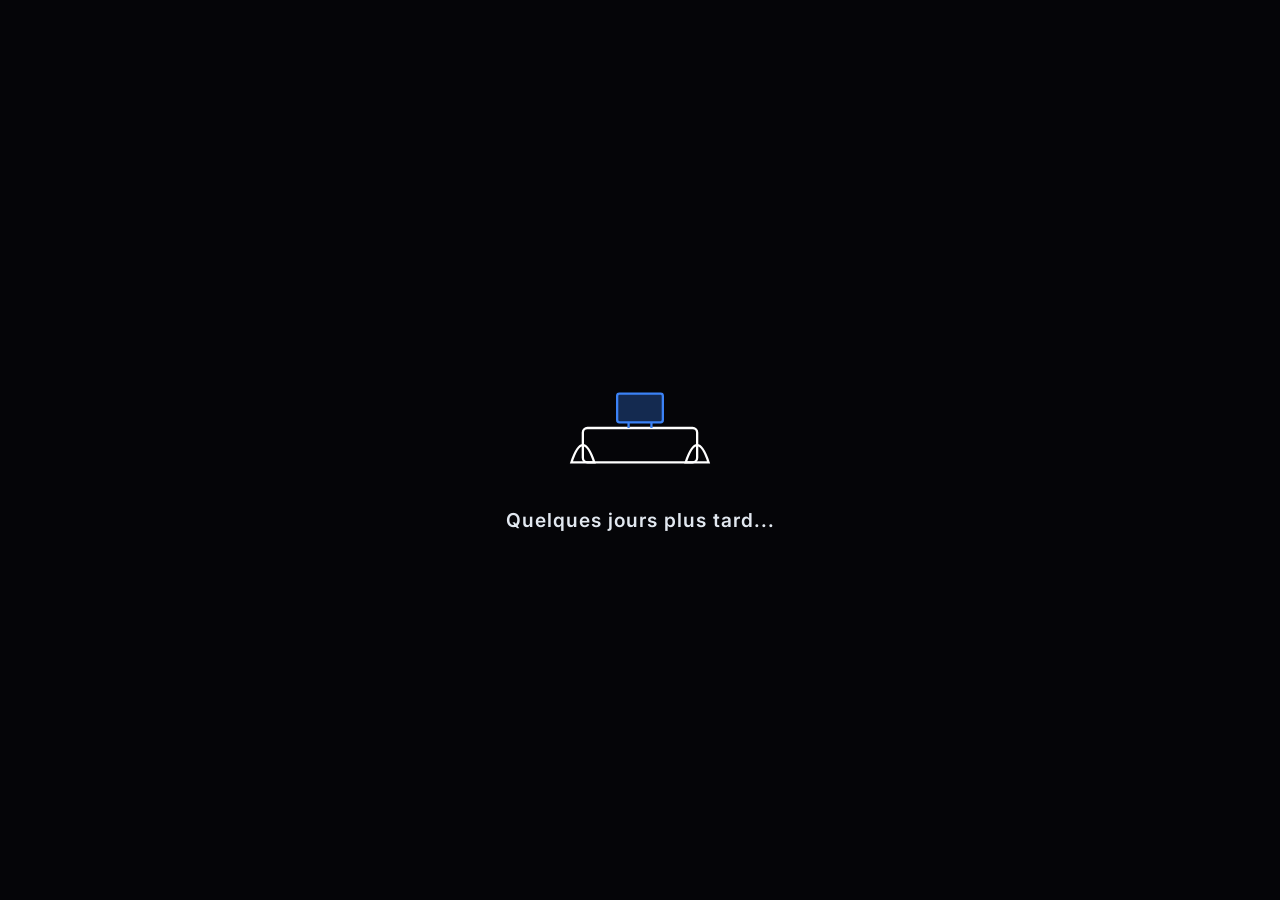
<file: scene3.html>
<!DOCTYPE html>
<html lang="fr">
<head>
    <meta charset="UTF-8">
    <meta name="viewport" content="width=device-width, initial-scale=1.0">
    <title>Dataland - Scène 3</title>
    <!-- Mêmes polices que scene2 -->
    <link href="https://fonts.googleapis.com/css2?family=Inter:wght@400;500;600;700;800&family=Oxanium:wght@400;600;800&display=swap" rel="stylesheet">
    <link rel="stylesheet" href="phone.css">
    <style>
        * { box-sizing: border-box; margin: 0; padding: 0; }
        body {
            background-color: #050508;
            background-image: radial-gradient(circle at 50% 50%, #151520 0%, #050508 100%);
            color: #f1f5f9;
            font-family: 'Inter', sans-serif;
            display: flex;
            justify-content: center;
            align-items: center;
            height: 100vh;
            user-select: none;
            overflow: hidden;
        }
        :root {
            --bg-color: #050508;
            --phone-bg: #f7f9fc;
            --phone-width: 340px;
            --phone-height: 720px;
            --primary: #3b82f6;
            --text-dark: #1e293b;
            --border-radius: 40px;
        }
        .hidden { display: none !important; }

        /* Slideshow */
        #slideshow {
            position: absolute;
            top: 0; left: 0; width: 100%; height: 100%;
            z-index: 50;
            background: #050508;
            display: flex;
            justify-content: center;
            align-items: center;
            transition: opacity 1s ease;
        }
        .slide {
            position: absolute;
            opacity: 0;
            transition: opacity 1s ease, transform 1.5s ease;
            transform: scale(0.95);
            display: flex;
            flex-direction: column;
            align-items: center;
            justify-content: center;
        }
        .slide.active { opacity: 1; transform: scale(1); }

        /* TV Screen Overlay (Étape 2) */
        #tv-screen {
            position: fixed;
            top: 0; left: 0; width: 100%; height: 100%;
            background-color: #000;
            background-image: url('datalandTVnews.png');
            background-size: cover;
            background-position: center;
            background-repeat: no-repeat;
            z-index: 200;
            display: flex;
            flex-direction: column;
            justify-content: flex-end;
            overflow: hidden;
            transition: all 0.5s ease;
        }

        #tv-screen::before {
            content: '';
            position: absolute;
            top: 0; left: 0; width: 100%; height: 100%;
            background-image: repeating-linear-gradient(0deg, transparent, transparent 2px, rgba(255,255,255,0.05) 2px, rgba(255,255,255,0.05) 4px);
            pointer-events: none;
            z-index: 2;
        }
        .tv-live-band {
            position: absolute;
            top: 40px;
            left: 40px;
            background: #dc2626;
            color: #fff;
            padding: 8px 16px;
            font-family: 'Oxanium', sans-serif;
            font-weight: 800;
            font-size: 1.2rem;
            letter-spacing: 1px;
            z-index: 3;
            animation: pulse 2s infinite;
        }
        .tv-content {
            padding: 60px;
            background: linear-gradient(to top, rgba(0,0,0,0.9) 0%, rgba(0,0,0,0) 100%);
            z-index: 3;
        }
        .tv-title {
            font-size: 3rem;
            font-weight: 800;
            color: #fff;
            margin-bottom: 20px;
            line-height: 1.1;
            text-shadow: 2px 2px 0 #000;
        }
        .tv-subtitle {
            font-size: 1.5rem;
            color: #f1f5f9;
            font-style: italic;
            border-left: 4px solid #3b82f6;
            padding-left: 20px;
            text-shadow: 1px 1px 0 #000;
        }
        .tv-progress-bar {
            width: 100%;
            height: 4px;
            background: rgba(255,255,255,0.2);
            position: absolute;
            bottom: 0;
            left: 0;
            z-index: 4;
        }
        .tv-progress-fill {
            height: 100%;
            background: #3b82f6;
            width: 0%;
            animation: tvProgress 5s linear forwards;
        }
        @keyframes tvProgress { from { width: 0%; } to { width: 100%; } }
        @keyframes pulse { 0% { opacity: 1; } 50% { opacity: 0.7; } 100% { opacity: 1; } }

        /* Scene */
        #scene {
            position: relative;
            display: flex;
            align-items: center;
            justify-content: center;
            width: 100%;
            max-width: 1000px;
        }

        /* Contrôles UI du joueur */
        #controls-container {
            position: absolute;
            left: 5%;
            top: 25%;
            width: 320px;
            z-index: 10;
            display: flex;
            flex-direction: column;
            gap: 20px;
        }
        @media (max-width: 900px) {
            #scene { flex-direction: column; }
            #controls-container {
                position: static;
                width: 100%;
                order: -1;
            }
            #thought-bubble {
                position: fixed;
                top: 20px;
                left: 50%;
                transform: translateX(-50%) translateY(-20px);
                width: 90%;
                max-width: 360px;
                border-radius: 20px;
                z-index: 1000;
                margin: 0;
                text-align: center;
            }
            #thought-bubble.visible {
                transform: translateX(-50%) translateY(0);
            }
            #phone { transform: scale(0.9); }
        }
        #thought-bubble {
            background: rgba(30, 30, 30, 0.92);
            backdrop-filter: blur(12px);
            border: 1px solid rgba(255, 255, 255, 0.1);
            border-radius: 20px;
            padding: 20px 25px;
            color: #fff;
            font-size: 1.1rem;
            line-height: 1.5;
            box-shadow: 0 10px 30px rgba(0, 0, 0, 0.5);
            opacity: 0;
            transform: translateY(20px);
            transition: all 0.4s cubic-bezier(0.175, 0.885, 0.32, 1.275);
            cursor: pointer;
            pointer-events: auto;
        }
        #thought-bubble.visible { opacity: 1; transform: translateY(0); }
        .instruction {
            display: block;
            font-size: 0.8rem;
            color: #94a3b8;
            margin-top: 10px;
            font-style: italic;
        }
        .shake-anim { animation: shake 0.4s cubic-bezier(.36,.07,.19,.97) both; }
        @keyframes shake {
            10%, 90% { transform: translate3d(-1px, 0, 0); }
            20%, 80% { transform: translate3d(2px, 0, 0); }
            30%, 50%, 70% { transform: translate3d(-4px, 0, 0); }
            40%, 60% { transform: translate3d(4px, 0, 0); }
        }
        .bounce-anim { animation: bounce 0.4s ease; }
        @keyframes bounce {
            0% { transform: scale(1); }
            50% { transform: scale(1.05); }
            100% { transform: scale(1); }
        }

        /* Styles unifiés importés de phone.css */

        .btn-primary {
            background: var(--primary);
            color: #fff;
            border: none;
            padding: 14px 24px;
            border-radius: 12px;
            font-size: 1rem;
            font-weight: 600;
            cursor: pointer;
            font-family: 'Inter', sans-serif;
            transition: all 0.2s;
            width: 100%;
            box-shadow: 0 4px 6px rgba(59, 130, 246, 0.2);
        }
        .btn-primary:hover { background: #2563eb; transform: translateY(-1px); }
        .btn-primary:active { transform: scale(0.98); }

        /* Home Screen */
        .home-screen {
            width: 100%;
            height: 100%;
            background: #ffffff;
            transition: background 0.3s ease;
            padding: 40px 16px 20px;
            display: flex;
            flex-direction: column;
        }
        .status-bar {
            display: flex;
            justify-content: space-between;
            font-size: 0.85rem;
            font-weight: 600;
            margin-bottom: 24px;
            font-family: 'Inter', sans-serif;
            color: #1e293b;
        }
        .apps-container {
            display: grid;
            grid-template-columns: repeat(4, 1fr);
            gap: 12px 10px;
            padding: 0;
            transition: all 0.5s ease;
        }
        .app-wrapper {
            display: flex;
            flex-direction: column;
            align-items: center;
            gap: 0;
            animation: fadeInApp 0.5s ease forwards;
        }
        @keyframes fadeInApp {
            from { opacity: 0; transform: scale(0.8); }
            to { opacity: 1; transform: scale(1); }
        }
        .app {
            width: 100%;
            aspect-ratio: 1;
            border-radius: 18px;
            box-shadow: 0 4px 10px rgba(0,0,0,0.08);
            cursor: pointer;
            display: flex;
            justify-content: center;
            align-items: center;
            transition: transform 0.2s;
            margin-bottom: 4px;
            position: relative;
        }
        .app:active { transform: scale(0.9); }
        .app svg { width: 26px; height: 26px; fill: #fff; }
        .app-label {
            font-size: 0.6rem;
            font-family: 'Inter', sans-serif;
            color: #1e293b;
            text-align: center;
            font-weight: 500;
            white-space: nowrap;
            overflow: hidden;
            text-overflow: ellipsis;
            max-width: 100%;
            background: none;
            padding: 0;
            border-radius: 0;
        }
        .bg-run { background: linear-gradient(135deg, #ff7e5f 0%, #feb47b 100%); }
        .bg-basket { background: linear-gradient(135deg, #d35400 0%, #000000 100%); }
        .bg-music { background: linear-gradient(135deg, #ff758c 0%, #ff7eb3 100%); }
        .bg-photos { background: linear-gradient(135deg, #f6d365 0%, #fda085 100%); }
        .bg-msg { background: #3b82f6; }
        .bg-maps { background: linear-gradient(135deg, #0ba360 0%, #3cba92 100%); }
        .bg-shop { background: #a855f7; }
        .bg-settings { background: #94a3b8; }
        .bg-datawatch { background: linear-gradient(135deg, #1a0533, #4c1d95); }
        
        .badge-new {
            position: absolute;
            top: -4px;
            right: -4px;
            background: #ef4444;
            color: #fff;
            font-size: 0.5rem;
            font-weight: 800;
            padding: 2px 4px;
            border-radius: 6px;
            border: 1px solid #fff;
            z-index: 2;
        }

        /* Notifications iOS */
        .ios-notification {
            position: absolute;
            top: 40px; left: 10px; right: 10px;
            background: rgba(255, 255, 255, 0.95);
            backdrop-filter: blur(20px);
            border-radius: 16px;
            padding: 16px;
            box-shadow: 0 8px 24px rgba(0,0,0,0.12);
            z-index: 150;
            transform: translateY(-150%);
            transition: transform 0.5s cubic-bezier(0.175, 0.885, 0.32, 1.275);
        }
        .ios-notification.slide-down { transform: translateY(0); }
        .ios-notification.slide-up { transform: translateY(-150%); }
        .ios-notification-header { font-weight: 700; font-size: 0.95rem; color: #0f172a; margin-bottom: 4px; }
        .ios-notification-body { font-size: 0.85rem; color: #475569; line-height: 1.4; }

        /* Update Modal (Étape 3/4/5) */
        #update-modal-container {
            position: absolute;
            top: 0; left: 0; width: 100%; height: 100%;
            background: rgba(0, 0, 0, 0.5);
            display: flex;
            justify-content: center;
            align-items: center;
            z-index: 100;
            opacity: 0;
            pointer-events: none;
            transition: opacity 0.3s ease;
        }
        #update-modal-container.visible {
            opacity: 1;
            pointer-events: auto;
        }
        .update-modal {
            background: #fff;
            width: 88%;
            border-radius: 20px;
            padding: 24px;
            box-shadow: 0 20px 25px -5px rgba(0,0,0,0.15);
            display: flex;
            flex-direction: column;
            font-family: 'Inter', sans-serif;
            position: relative;
            transform: scale(0.9);
            transition: transform 0.3s cubic-bezier(0.175, 0.885, 0.32, 1.275);
        }
        #update-modal-container.visible .update-modal { transform: scale(1); }
        
        #btn-close-update {
            position: absolute;
            top: 15px;
            right: 15px;
            font-size: 0.8rem;
            color: #cbd5e1;
            cursor: pointer;
            background: none;
            border: none;
            padding: 5px;
        }
        .update-icon {
            font-family: 'Oxanium', sans-serif;
            font-size: 1.5rem;
            font-weight: 800;
            color: #3b82f6;
            margin-bottom: 5px;
        }
        .update-subtitle {
            font-size: 0.9rem;
            color: #64748b;
            font-weight: 600;
            margin-bottom: 15px;
        }
        .update-list {
            list-style: none;
            margin-bottom: 15px;
            padding: 0;
        }
        .update-list li {
            font-size: 0.85rem;
            color: #334155;
            margin-bottom: 8px;
            display: flex;
            align-items: center;
        }
        .update-list li.subtle {
            font-size: 0.7rem;
            color: #cbd5e1;
        }
        .update-divider {
            height: 1px;
            background: #e2e8f0;
            margin: 10px 0;
        }
        .update-micro {
            font-size: 0.6rem;
            color: #e2e8f0;
            line-height: 1.3;
            margin-bottom: 20px;
        }
        
        .progress-bar-container {
            width: 100%;
            height: 6px;
            background: #e2e8f0;
            border-radius: 3px;
            margin: 20px 0;
            overflow: hidden;
        }
        .progress-bar-fill {
            height: 100%;
            background: #3b82f6;
            width: 0%;
            transition: width 0.3s ease;
        }
        .install-steps {
            font-size: 0.8rem;
            color: #475569;
            min-height: 150px;
            display: flex;
            flex-direction: column;
            gap: 5px;
        }
        .install-step { opacity: 0; animation: fadeInModal 0.3s forwards; }
        
        @keyframes fadeInModal { from { opacity: 0; transform: translateY(5px); } to { opacity: 1; transform: translateY(0); } }

        /* Fade de fin */
        .fade-to-black {
            position: fixed;
            top: 0; left: 0; width: 100%; height: 100%;
            background: #000;
            z-index: 900;
            opacity: 0;
            pointer-events: none;
            display: flex;
            justify-content: center;
            align-items: center;
            transition: opacity 1.5s ease;
        }
        .fade-to-black.active { opacity: 1; pointer-events: auto; }
        .end-screen {
            text-align: center;
            color: #fff;
            font-family: 'Oxanium', sans-serif;
            animation: fadeInModal 2s ease forwards 1s;
            opacity: 0;
        }
        .end-screen h1 { font-size: 2.5rem; margin-bottom: 20px; }
        .btn-outline {
            background: transparent;
            border: 2px solid rgba(255,255,255,0.2);
            color: #fff;
            padding: 12px 24px;
            border-radius: 30px;
            font-family: 'Inter', sans-serif;
            font-size: 1rem;
            cursor: pointer;
            transition: all 0.3s ease;
        }
        .btn-outline:hover {
            background: rgba(255, 255, 255, 0.1);
            border-color: #fff;
            box-shadow: 0 0 15px rgba(255, 255, 255, 0.1);
        }
    </style>
</head>
<body>

    <!-- Slide d'intro -->
    <div id="slideshow">
        <div class="slide active" id="slide-1">
            <svg viewBox="0 0 140 100" width="160" height="120">
                <rect x="20" y="50" width="100" height="30" rx="4" fill="none" stroke="#fff" stroke-width="2"/>
                <path d="M10,80 Q20,50 30,80 Z" fill="none" stroke="#fff" stroke-width="2"/>
                <path d="M110,80 Q120,50 130,80 Z" fill="none" stroke="#fff" stroke-width="2"/>
                <rect x="50" y="20" width="40" height="25" fill="#3b82f6" opacity="0.3" rx="2"/>
                <rect x="50" y="20" width="40" height="25" fill="none" stroke="#3b82f6" stroke-width="2" rx="2"/>
                <line x1="60" y1="45" x2="60" y2="50" stroke="#3b82f6" stroke-width="2"/>
                <line x1="80" y1="45" x2="80" y2="50" stroke="#3b82f6" stroke-width="2"/>
            </svg>
            <p style="margin-top:20px; font-size:1.2rem; font-weight:600; letter-spacing:1px; color:#e2e8f0; font-family:'Inter', sans-serif;">Quelques jours plus tard...</p>
        </div>
        <div class="slide" id="slide-2">
            <svg viewBox="0 0 140 100" width="160" height="120">
                <rect x="10" y="10" width="120" height="80" rx="4" fill="none" stroke="#fff" stroke-width="3"/>
                <path d="M 70,80 C 70,60 50,50 50,90 M 70,80 C 70,60 90,50 90,90" fill="none" stroke="#fff" stroke-width="2"/>
                <circle cx="70" cy="40" r="10" fill="none" stroke="#fff" stroke-width="2"/>
                <rect x="10" y="70" width="120" height="20" fill="#dc2626"/>
                <text x="70" y="84" fill="#fff" font-family="'Oxanium', sans-serif" font-size="10" font-weight="bold" text-anchor="middle">BREAKING NEWS</text>
            </svg>
            <p style="margin-top:20px; font-size:1.2rem; font-weight:600; letter-spacing:1px; color:#e2e8f0; font-family:'Inter', sans-serif;">DatalandTV</p>
        </div>
        <div class="slide" id="slide-3">
             <svg viewBox="0 0 140 100" width="160" height="120">
                <rect x="55" y="20" width="30" height="60" rx="3" fill="none" stroke="#fff" stroke-width="2"/>
                <path d="M 40,80 C 40,50 50,40 55,40 M 100,80 C 100,60 90,50 85,50" fill="none" stroke="#fff" stroke-width="2"/>
            </svg>
            <p style="margin-top:20px; font-size:1.2rem; font-weight:600; letter-spacing:1px; color:#e2e8f0; font-family:'Inter', sans-serif;">On prend le téléphone.</p>
        </div>
    </div>

    <!-- Étape 2 : TV plein écran -->
    <div id="tv-screen" class="hidden">
        <div class="tv-live-band">🔴 EN DIRECT — DatalandTV</div>
        <div class="tv-content">
            <div class="tv-title">Le Dataland Phone : révolution technologique ou surveillance de masse ?</div>
            <div class="tv-subtitle">Notre expert : « Ces téléphones savent tout... vraiment tout. »</div>
        </div>
        <div class="tv-progress-bar"><div class="tv-progress-fill"></div></div>
    </div>

    <!-- Scène principale -->
    <div id="scene" class="hidden">
        
        <!-- Contrôles UI du joueur -->
        <div id="controls-container">
            <div id="thought-bubble" class="hidden">
                <div class="bubble-text"></div>
            </div>
        </div>

        <!-- Téléphone -->
        <div id="phone-container" class="phone-container">
            <div id="phone" class="phone">
                <div class="notch"></div>
                <div id="screen" class="screen">
                    <div class="home-screen" id="home">
                        <div class="status-bar"><span>20:14</span><span>📶 81%</span></div>
                        <div class="apps-container" id="apps-container">
                            <!-- Injecté via JS -->
                        </div>
                    </div>
                    
                    <!-- Update Modal -->
                    <div id="update-modal-container">
                        <div class="update-modal" id="update-modal">
                            <button id="btn-close-update">✕</button>
                            <div class="update-icon">✨ DataOS 2.0</div>
                            <div class="update-subtitle">Mise à jour disponible</div>
                            <ul class="update-list">
                                <li>⚡ Fluidité améliorée</li>
                                <li>🚀 Vitesse x2</li>
                                <li>🔋 Autonomie +40%</li>
                                <li>🧠 IA encore plus intuitive</li>
                                <li class="subtle">🔒 Sécurité renforcée</li>
                            </ul>
                            <div class="update-divider"></div>
                            <div class="update-micro">Cette mise à jour inclut une extension des permissions d'accès à vos données personnelles, biométriques et comportementales. En acceptant, vous autorisez Dataland à accéder à votre microphone, caméra, et tout appareil connecté dans votre domicile.</div>
                            <button class="btn-primary" id="btn-update">Mettre à jour maintenant</button>
                        </div>
                    </div>
                </div>
            </div>
        </div>

    </div>

    <!-- Fade de fin -->
    <div class="fade-to-black" id="fade-end">
        <div class="end-screen">
            <h1>Fin de la Scène 3</h1>
            <button class="btn-outline" onclick="window.location.href='scene4.html'">Continuer →</button>
        </div>
    </div>

    <script>
        const wait = (ms) => new Promise(resolve => setTimeout(resolve, ms));
        
        const awaitClick = () => new Promise(resolve => {
            const handler = () => {
                document.removeEventListener('click', handler);
                resolve();
            };
            setTimeout(() => document.addEventListener('click', handler), 50);
        });

        const awaitElementClick = (id) => new Promise(resolve => {
            const el = document.getElementById(id);
            if(!el) return resolve();
            el.addEventListener('click', function handler() {
                el.removeEventListener('click', handler);
                resolve();
            });
        });

        function showSlide(num) {
            document.querySelectorAll('.slide').forEach(s => s.classList.remove('active'));
            document.getElementById('slide-' + num).classList.add('active');
        }

        function showThought(htmlText) {
            return new Promise(resolve => {
                const bubble = document.getElementById('thought-bubble');
                bubble.querySelector('.bubble-text').innerHTML = htmlText;
                bubble.classList.remove('hidden');
                void bubble.offsetWidth;
                bubble.classList.add('visible');
                setTimeout(resolve, 500); 
            });
        }

        function hideThought() {
            return new Promise(resolve => {
                const bubble = document.getElementById('thought-bubble');
                bubble.classList.remove('visible');
                setTimeout(() => {
                    bubble.classList.add('hidden');
                    resolve();
                }, 400);
            });
        }
        
        let currentApps = [
            { id: 'run', name: 'RunTracker', bg: 'bg-run', icon: '<svg viewBox="0 0 24 24"><path fill="white" d="M13.49 5.48c1.1 0 2-.9 2-2s-.9-2-2-2-2 .9-2 2 .9 2 2 2zm-3.6 13.9l1-4.4 2.1 2v6h2v-7.5l-2.1-2 .6-3c1.3 1.5 3.3 2.5 5.5 2.5v-2c-1.9 0-3.5-1-4.3-2.4l-1-1.6c-.4-.6-1-1-1.7-1-.3 0-.5.1-.8.1l-5.2 2.2v4.7h2v-3.4l1.8-.7-1.6 8.1-4.9-1-.4 2 7 1.4z"/></svg>' },
            { id: 'basket', name: 'BasketNews', bg: 'bg-basket', icon: '<svg viewBox="0 0 24 24"><path fill="white" d="M12 2a10 10 0 1 0 10 10A10 10 0 0 0 12 2zm7.1 13.7c-1.7-.8-3.4-1.2-5.4-1.2-2 0-3.8.4-5.4 1.2l-1.3-1.8c2-1 4.2-1.4 6.7-1.4 2.4 0 4.7.4 6.7 1.4l-1.3 1.8zM12 4a8 8 0 0 1 6.5 3.3l-1.6 1.4C15.6 7 13.9 6 12 6s-3.6 1-4.9 2.7L5.5 7.3A8 8 0 0 1 12 4z"/></svg>' },
            { id: 'music', name: 'Music', bg: 'bg-music', icon: '<svg viewBox="0 0 24 24"><path fill="white" d="M12 3v10.55c-.59-.34-1.27-.55-2-.55-2.21 0-4 1.79-4 4s1.79 4 4 4 4-1.79 4-4V7h4V3h-6z"/></svg>' },
            { id: 'photos', name: 'Photos', bg: 'bg-photos', icon: '<svg viewBox="0 0 24 24"><path fill="white" d="M9 2L7.17 4H4c-1.1 0-2 .9-2 2v12c0 1.1.9 2 2 2h16c1.1 0 2-.9 2-2V6c0-1.1-.9-2-2-2h-3.17L15 2H9zm3 15c-2.76 0-5-2.24-5-5s2.24-5 5-5 5 2.24 5 5-2.24 5-5 5z"/></svg>' },
            { id: 'msg', name: 'Messages', bg: 'bg-msg', icon: '<svg viewBox="0 0 24 24"><path fill="white" d="M20 2H4c-1.1 0-2 .9-2 2v18l4-4h14c1.1 0 2-.9 2-2V4c0-1.1-.9-2-2-2z"/></svg>' },
            { id: 'maps', name: 'Maps', bg: 'bg-maps', icon: '<svg viewBox="0 0 24 24"><path fill="white" d="M12 2C8.13 2 5 5.13 5 9c0 5.25 7 13 7 13s7-7.75 7-13c0-3.87-3.13-7-7-7zm0 9.5a2.5 2.5 0 0 1 0-5 2.5 2.5 0 0 1 0 5z"/></svg>' },
            { id: 'shop', name: 'Shop', bg: 'bg-shop', icon: '<svg viewBox="0 0 24 24"><path fill="white" d="M7 18c-1.1 0-1.99.9-1.99 2S5.9 22 7 22s2-.9 2-2-.9-2-2-2zM1 2v2h2l3.6 7.59-1.35 2.45c-.16.28-.25.61-.25.96 0 1.1.9 2 2 2h12v-2H7.42c-.14 0-.25-.11-.25-.25l.03-.12.9-1.63h7.45c.75 0 1.41-.41 1.75-1.03l3.58-6.49A1.003 1.003 0 0 0 20 4H5.21l-.94-2H1zm16 16c-1.1 0-1.99.9-1.99 2s.89 2 1.99 2 2-.9 2-2-.9-2-2-2z"/></svg>' },
            { id: 'settings', name: 'Paramètres', bg: 'bg-settings', icon: '<svg viewBox="0 0 24 24"><path fill="white" d="M19.14 12.94c.04-.3.06-.61.06-.94 0-.32-.02-.64-.06-.94l2.03-1.58c.18-.14.23-.41.12-.61l-1.92-3.32c-.12-.22-.37-.29-.59-.22l-2.39.96c-.5-.38-1.03-.7-1.62-.94l-.36-2.54c-.04-.24-.24-.41-.48-.41h-3.84c-.24 0-.43.17-.47.41l-.36 2.54c-.59.24-1.13.57-1.62.94l-2.39-.96c-.22-.08-.47 0-.59.22L2.73 8.85c-.11.2-.06.47.12.61l2.03 1.58c-.04.3-.06.62-.06.94s.02.64.06.94l-2.03 1.58c-.18.14-.23.41-.12.61l1.92 3.32c.12.22.37.29.59.22l2.39-.96c.5.38 1.03.7 1.62.94l.36 2.54c.05.24.24.41.48.41h3.84c.24 0 .43-.17.47-.41l.36-2.54c.59-.24 1.13-.56 1.62-.94l2.39.96c.22.08.47 0 .59-.22l1.92-3.32c.12-.22.07-.49-.12-.61l-2.01-1.58zM12 15.6c-1.98 0-3.6-1.62-3.6-3.6s1.62-3.6 3.6-3.6 3.6 1.62 3.6 3.6-1.62 3.6-3.6 3.6z"/></svg>' }
        ];

        function renderApps() {
            const container = document.getElementById('apps-container');
            container.innerHTML = '';
            currentApps.forEach(app => {
                let badge = '';
                if(app.id === 'datawatch') {
                    badge = '<div class="badge-new">NEW</div>';
                }
                container.innerHTML += `
                    <div class="app-wrapper">
                        <div class="app ${app.bg}">
                            ${app.icon}
                            ${badge}
                        </div>
                        <div class="app-label">${app.name}</div>
                    </div>
                `;
            });
        }

        async function runScenario() {
            // --- ETAPE 1: Slideshow ---
            await wait(2000);
            showSlide(2);
            await wait(2000);
            showSlide(3);
            await wait(2000);
            
            const slideshow = document.getElementById('slideshow');
            slideshow.style.opacity = '0';
            await wait(1000);
            slideshow.classList.add('hidden');
            
            // --- ETAPE 2: Écran TV ---
            const tvScreen = document.getElementById('tv-screen');
            tvScreen.classList.remove('hidden');
            
            let tvClosed = false;
            const closeTv = () => {
                if(tvClosed) return;
                tvClosed = true;
                tvScreen.style.transform = 'scale(0.1)';
                tvScreen.style.opacity = '0';
                setTimeout(() => tvScreen.classList.add('hidden'), 500);
            };
            
            tvScreen.addEventListener('click', closeTv);
            setTimeout(closeTv, 5000); // Fait disparaître après 5s
            
            await wait(1000);
            document.getElementById('scene').classList.remove('hidden');
            const screen = document.getElementById('screen');
            screen.classList.add('on');
            
            renderApps();
            
            await wait(5500); // Laisse le temps à la TV de se fermer
            
            // --- ETAPE 3: Popup mise à jour ---
            await showThought(`Tiens, une notification...<span class="instruction">(Cliquez)</span>`);
            await awaitClick();
            await hideThought();
            
            const updateModalContainer = document.getElementById('update-modal-container');
            updateModalContainer.classList.add('visible');
            
            // --- ETAPE 4: Comportement du refus ---
            let btnClose = document.getElementById('btn-close-update');
            let btnUpdate = document.getElementById('btn-update');
            
            const action1 = await Promise.race([
                awaitElementClick('btn-close-update').then(() => 'close1'),
                awaitElementClick('btn-update').then(() => 'update')
            ]);
            
            if (action1 === 'close1') {
                updateModalContainer.classList.remove('visible');
                await wait(400);
                await showThought(`Je ferai ça plus tard...<span class="instruction">(Cliquez)</span>`);
                await awaitClick();
                await hideThought();
                
                await wait(2000);
                
                // Réapparaît avec ✕ plus petite
                btnClose.style.fontSize = '0.55rem';
                btnClose.style.color = '#f1f5f9';
                updateModalContainer.classList.add('visible');
                
                await wait(500);
                await showThought(`Encore ?!<span class="instruction">(Cliquez)</span>`);
                await awaitClick();
                await hideThought();
                
                const action2 = await Promise.race([
                    awaitElementClick('btn-close-update').then(() => 'close2'),
                    awaitElementClick('btn-update').then(() => 'update')
                ]);
                
                if(action2 === 'close2') {
                    updateModalContainer.classList.remove('visible');
                    await wait(500);
                    // Réapparaît SANS ✕
                    btnClose.remove();
                    updateModalContainer.classList.add('visible');
                    
                    await wait(400);
                    await showThought(`Attends... je peux plus la fermer ?!<span class="instruction">(Cliquez)</span>`);
                    document.getElementById('thought-bubble').classList.add('shake-anim');
                    await awaitClick();
                    document.getElementById('thought-bubble').classList.remove('shake-anim');
                    
                    await awaitElementClick('btn-update');
                }
            } else {
                // Il a cliqué direct sur update
            }
            
            // --- ETAPE 5: Installation de la mise à jour ---
            // On cache la pensée s'il en restait une
            await hideThought();
            
            const modal = document.getElementById('update-modal');
            modal.innerHTML = `
                <div class="update-icon">✨ DataOS 2.0</div>
                <div class="update-subtitle">Installation en cours...</div>
                <div class="progress-bar-container">
                    <div class="progress-bar-fill" id="progress-fill"></div>
                </div>
                <div class="install-steps" id="install-steps"></div>
            `;
            
            const steps = [
                { text: "✓ Téléchargement complet", color: "#475569" },
                { text: "✓ Installation du système...", color: "#475569" },
                { text: "✓ Configuration de votre profil étendu...", color: "#475569" },
                { text: "✓ Synchronisation des données comportementales...", color: "#475569" },
                { text: "✓ Analyse des habitudes de sommeil...", color: "#f59e0b" },
                { text: "✓ Accès microphone activé...", color: "#f59e0b" },
                { text: "✓ Accès caméra activé...", color: "#f59e0b" },
                { text: "✓ Connexion aux appareils du domicile...", color: "#ef4444" },
                { text: "✓ Terminé.", color: "#10b981", weight: "bold" }
            ];
            
            const stepsContainer = document.getElementById('install-steps');
            const progressFill = document.getElementById('progress-fill');
            
            for (let i = 0; i < steps.length; i++) {
                const step = steps[i];
                const p = document.createElement('div');
                p.className = 'install-step';
                p.style.color = step.color;
                if(step.weight) p.style.fontWeight = step.weight;
                p.innerText = step.text;
                stepsContainer.appendChild(p);
                
                progressFill.style.width = `${((i+1)/steps.length)*100}%`;
                
                await wait(1200);
            }
            
            await wait(1500);
            updateModalContainer.classList.remove('visible');
            await wait(500);
            
            // --- ETAPE 6: Retour home screen modifié ---
            await showThought(`Euh... il a accédé à quoi exactement ?<span class="instruction">(Cliquez)</span>`);
            document.getElementById('thought-bubble').classList.add('shake-anim');
            await awaitClick();
            document.getElementById('thought-bubble').classList.remove('shake-anim');
            await hideThought();
            
            // Ajout de DataWatch au début
            currentApps.unshift({ 
                id: 'datawatch', 
                name: 'DataWatch', 
                bg: 'bg-datawatch', 
                icon: '<svg viewBox="0 0 24 24"><path fill="white" d="M12 4.5C7 4.5 2.73 7.61 1 12c1.73 4.39 6 7.5 11 7.5s9.27-3.11 11-7.5c-1.73-4.39-6-7.5-11-7.5zM12 17c-2.76 0-5-2.24-5-5s2.24-5 5-5 5 2.24 5 5-2.24 5-5 5zm0-8c-1.66 0-3 1.34-3 3s1.34 3 3 3 3-1.34 3-3-1.34-3-3-3z"/></svg>' 
            });
            renderApps();
            
            await wait(800);
            
            await showThought(`Je n'ai pas installé cette app moi...<span class="instruction">(Cliquez)</span>`);
            await awaitClick();
            await hideThought();
            
            // --- ETAPE 7: Notification DataWatch ---
            const watchNotifHTML = `
                <div class="ios-notification" id="notif-watch">
                    <div class="ios-notification-header">👁️ DataWatch</div>
                    <div class="ios-notification-body">Bonjour. Nous avons remarqué que vous regardiez un reportage sur Dataland ce soir. Tout va bien ?</div>
                </div>`;
            document.getElementById('screen').insertAdjacentHTML('beforeend', watchNotifHTML);
            
            await wait(100);
            document.getElementById('notif-watch').classList.add('slide-down');
            
            await wait(4000);
            document.getElementById('notif-watch').classList.remove('slide-down');
            document.getElementById('notif-watch').classList.add('slide-up');
            
            await wait(500);
            
            await showThought(`Il regardait avec moi ?! Il a accès à MA TÉLÉ ?!<span class="instruction">(Cliquez)</span>`);
            const tb = document.getElementById('thought-bubble');
            tb.classList.add('shake-anim', 'bounce-anim');
            await awaitClick();
            tb.classList.remove('shake-anim', 'bounce-anim');
            await hideThought();
            
            // --- ETAPE 8: Fin de scène ---
            await showThought(`Ce téléphone... jusqu'où il va aller ?<span class="instruction">(Cliquez)</span>`);
            await awaitClick();
            await hideThought();
            
            const fadeOverlay = document.createElement('div');
            fadeOverlay.style.position = 'absolute';
            fadeOverlay.style.top = '0';
            fadeOverlay.style.left = '0';
            fadeOverlay.style.width = '100%';
            fadeOverlay.style.height = '100%';
            fadeOverlay.style.background = '#000';
            fadeOverlay.style.opacity = '0';
            fadeOverlay.style.transition = 'opacity 1.5s ease';
            fadeOverlay.style.zIndex = '999';
            document.getElementById('screen').appendChild(fadeOverlay);
            
            // Force reflow
            void fadeOverlay.offsetWidth;
            fadeOverlay.style.opacity = '1';
            
            await wait(1500);
            
            const endOverlay = document.getElementById('fade-end');
            endOverlay.classList.add('active');
        }

        // Démarrage
        window.addEventListener('DOMContentLoaded', () => {
            runScenario();
        });
    </script>
</body>
</html>
</file>
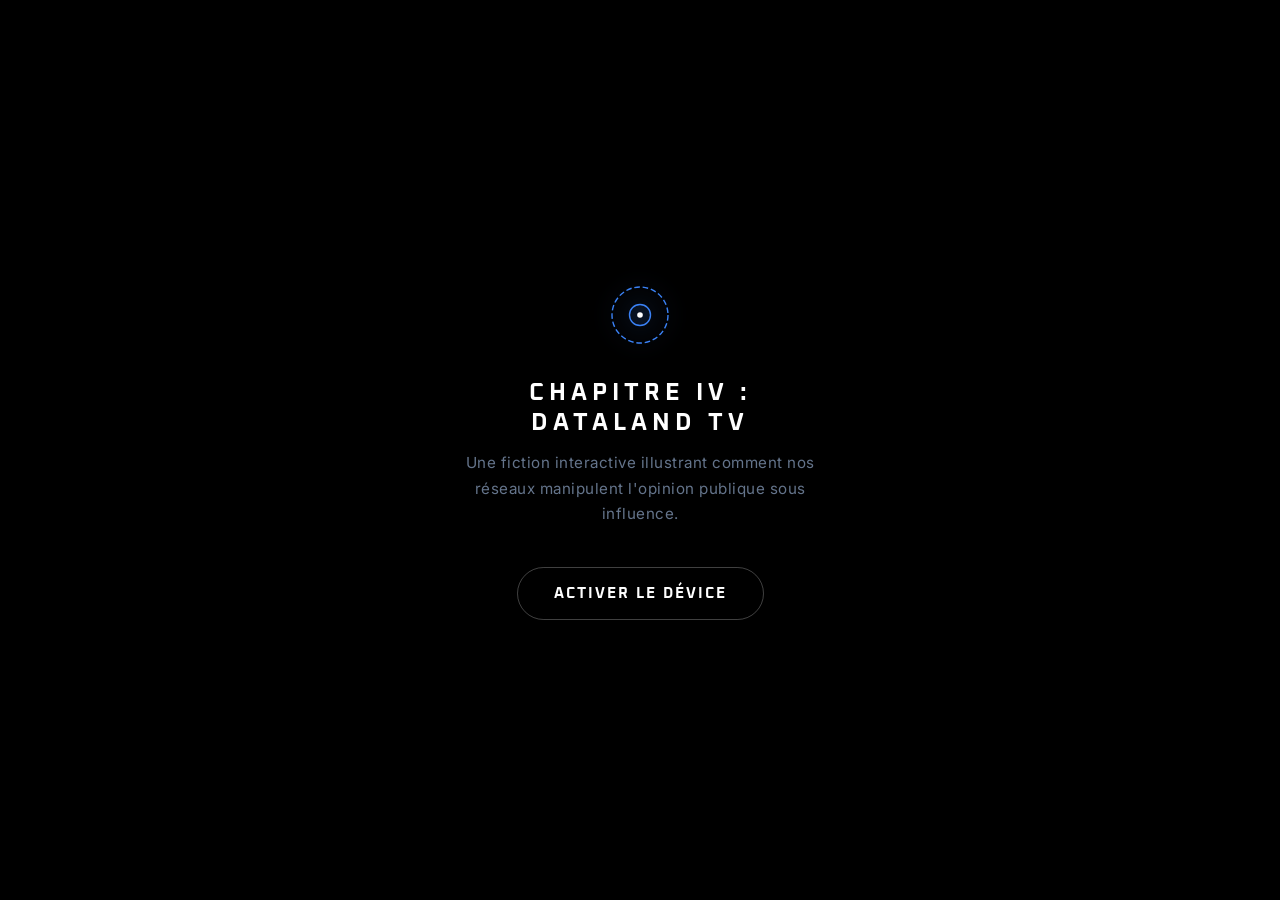
<file: scene4.html>
<!DOCTYPE html>
<html lang="fr">
<head>
    <meta charset="UTF-8">
    <meta name="viewport" content="width=device-width, initial-scale=1.0">
    <title>Dataland - Scène 4</title>
    <link href="https://fonts.googleapis.com/css2?family=Inter:wght@300;400;500;600;700;800&family=Oxanium:wght@400;600;700;800&display=swap" rel="stylesheet">
    <style>
        /* Centralized Phone Design System inlined for iframe compatibility */
        :root {
            --phone-width: 340px;
            --phone-height: 720px;
            --border-radius: 40px;
            --phone-bg: #f7f9fc;
        }

        .phone-container {
            position: relative;
            z-index: 5;
            filter: drop-shadow(0 25px 50px rgba(0,0,0,0.55));
            transition: transform 0.5s ease;
            display: flex;
            justify-content: center;
            align-items: center;
            flex-shrink: 0;
        }

        .phone {
            width: var(--phone-width);
            height: var(--phone-height);
            background: #000;
            border-radius: var(--border-radius);
            border: 10px solid #1a1a1a;
            box-shadow: inset 0 0 10px rgba(255,255,255,0.25);
            position: relative;
            overflow: hidden;
            flex-shrink: 0;
            box-sizing: content-box;
        }

        .notch {
            position: absolute;
            top: 0;
            left: 50%;
            transform: translateX(-50%);
            width: 140px;
            height: 30px;
            background: #1a1a1a;
            border-bottom-left-radius: 18px;
            border-bottom-right-radius: 18px;
            z-index: 200;
        }

        .notch::before {
            content: '';
            position: absolute;
            top: 10px;
            left: 40px;
            width: 10px;
            height: 10px;
            border-radius: 50%;
            background: #0a0a0a;
        }
        .notch::after {
            content: '';
            position: absolute;
            top: 12px;
            left: 65px;
            width: 40px;
            height: 5px;
            border-radius: 5px;
            background: #0a0a0a;
        }

        .screen {
            width: 100%;
            height: 100%;
            background: #000;
            position: relative;
            overflow: hidden;
            display: flex;
            flex-direction: column;
            transition: background 0.5s ease;
            border-radius: calc(var(--border-radius) - 10px);
        }

        .screen.on {
            background: var(--phone-bg);
        }

        .phone-container.ambient-on::before {
            content: '';
            position: absolute;
            top: 50%;
            left: 50%;
            transform: translate(-50%, -50%);
            width: 100%;
            height: 100%;
            border-radius: var(--border-radius);
            box-shadow: 0 0 80px 30px rgba(255, 180, 80, 0.15);
            z-index: -1;
            animation: fadeInAmbientLight 2s forwards;
            pointer-events: none;
        }

        @keyframes fadeInAmbientLight {
            from { opacity: 0; }
            to { opacity: 1; }
        }

        @media (max-width: 400px) {
            .phone-container {
                transform: scale(0.9);
            }
        }
        @media (max-height: 800px) {
            .phone-container {
                transform: scale(0.85);
            }
        }

        * { box-sizing: border-box; margin: 0; padding: 0; }
        
        body {
            background-color: #020204;
            background-image: 
                radial-gradient(circle at 50% 50%, #0d1527 0%, #020204 100%);
            color: #f1f5f9;
            font-family: 'Inter', sans-serif;
            display: flex;
            justify-content: center;
            align-items: center;
            height: 100vh;
            user-select: none;
            overflow: hidden;
            position: relative;
        }

        /* Scanlines overlay for cyberpunk feel */
        body::after {
            content: " ";
            display: block;
            position: absolute;
            top: 0; left: 0; bottom: 0; right: 0;
            background: linear-gradient(rgba(18, 16, 16, 0) 50%, rgba(0, 0, 0, 0.25) 50%);
            z-index: 9999;
            background-size: 100% 3px;
            pointer-events: none;
            opacity: 0.3;
        }

        .hidden { display: none !important; }

        /* Cinematic Dystopian Splash Intro Overlay */
        .intro-overlay {
            position: fixed;
            top: 0; left: 0; width: 100%; height: 100%;
            background: #000;
            z-index: 10000;
            display: flex;
            justify-content: center;
            align-items: center;
            transition: opacity 1.5s cubic-bezier(0.16, 1, 0.3, 1);
        }
        .intro-content {
            text-align: center;
            max-width: 460px;
            padding: 40px;
            font-family: 'Inter', sans-serif;
        }
        .intro-content .logo {
            width: 70px;
            height: 70px;
            margin-bottom: 24px;
            filter: drop-shadow(0 0 10px rgba(59, 130, 246, 0.45));
            animation: pulsateLogo 3s ease-in-out infinite;
        }
        @keyframes pulsateLogo {
            0%, 100% { transform: scale(1); filter: drop-shadow(0 0 10px rgba(59, 130, 246, 0.4)); }
            50% { transform: scale(1.05); filter: drop-shadow(0 0 20px rgba(59, 130, 246, 0.7)); }
        }
        .intro-content h2 {
            font-family: 'Oxanium', sans-serif;
            font-size: 1.5rem;
            font-weight: 700;
            letter-spacing: 5px;
            color: #fff;
            margin-bottom: 12px;
            text-transform: uppercase;
        }
        .intro-content p {
            font-size: 0.95rem;
            color: #64748b;
            margin-bottom: 40px;
            line-height: 1.7;
            letter-spacing: 0.5px;
        }
        .btn-start-scene {
            background: transparent;
            border: 1px solid rgba(255, 255, 255, 0.25);
            color: #fff;
            padding: 16px 36px;
            border-radius: 30px;
            font-size: 0.95rem;
            font-family: 'Oxanium', sans-serif;
            letter-spacing: 2px;
            font-weight: 700;
            cursor: pointer;
            transition: all 0.3s cubic-bezier(0.16, 1, 0.3, 1);
            outline: none;
        }
        .btn-start-scene:hover {
            background: rgba(255, 255, 255, 0.08);
            border-color: #3b82f6;
            box-shadow: 0 0 20px rgba(59, 130, 246, 0.35);
            transform: translateY(-2px);
        }
        .btn-start-scene:active {
            transform: translateY(0);
        }

        /* Lock Screen Styling */
        .lock-screen {
            position: absolute;
            inset: 0;
            background: #020205;
            display: flex;
            flex-direction: column;
            align-items: center;
            padding: 80px 20px 40px;
            z-index: 50;
            font-family: 'Inter', sans-serif;
            transition: all 0.6s cubic-bezier(0.16, 1, 0.3, 1);
            background-image: 
                radial-gradient(circle at 50% 30%, rgba(13, 21, 39, 0.4) 0%, rgba(2, 2, 5, 0) 70%);
        }
        .lock-clock {
            font-family: 'Oxanium', sans-serif;
            font-size: 3.2rem;
            font-weight: 400;
            color: #fff;
            letter-spacing: 1px;
            text-shadow: 0 0 15px rgba(255, 255, 255, 0.15);
            margin-top: 20px;
        }
        .lock-date {
            font-size: 0.85rem;
            color: #94a3b8;
            font-weight: 500;
            letter-spacing: 2px;
            text-transform: uppercase;
            margin-top: 4px;
        }

        /* Ambient sweeping blue reflections */
        .reflection-sweep {
            position: absolute;
            inset: 0;
            background: linear-gradient(135deg, transparent 40%, rgba(59, 130, 246, 0.05) 50%, transparent 60%);
            background-size: 200% 200%;
            animation: sweepReflections 6s ease-in-out infinite;
            pointer-events: none;
        }
        @keyframes sweepReflections {
            0% { background-position: 0% 0%; }
            50% { background-position: 100% 100%; }
            100% { background-position: 0% 0%; }
        }

        /* Lockscreen Banner clickable preview */
        .lock-notification {
            position: absolute;
            top: 220px;
            left: 12px;
            right: 12px;
            background: rgba(12, 16, 28, 0.95);
            backdrop-filter: blur(24px);
            -webkit-backdrop-filter: blur(24px);
            border: 1px solid rgba(59, 130, 246, 0.25);
            border-radius: 16px;
            padding: 14px 16px;
            box-shadow: 0 12px 30px rgba(0,0,0,0.5);
            cursor: pointer;
            z-index: 100;
            transition: all 0.3s cubic-bezier(0.16, 1, 0.3, 1);
            transform: translateY(-20px);
            opacity: 0;
        }
        .lock-notification.visible {
            opacity: 1;
            transform: translateY(0);
        }
        .lock-notification:hover {
            background: rgba(59, 130, 246, 0.12);
            border-color: #3b82f6;
            box-shadow: 0 15px 35px rgba(59, 130, 246, 0.25);
            transform: translateY(-2px);
        }

        /* Scene Layout */
        #scene {
            position: relative;
            display: flex;
            align-items: center;
            justify-content: center;
            width: 100%;
            max-width: 1000px;
        }

        /* Ambient Glow behind the Phone */
        .ambient-glow {
            position: absolute;
            top: 50%; left: 50%;
            transform: translate(-50%, -50%);
            width: 480px;
            height: 800px;
            border-radius: 100px;
            background: radial-gradient(circle, rgba(59, 130, 246, 0.12) 0%, rgba(59, 130, 246, 0) 70%);
            filter: blur(80px);
            z-index: 1;
            pointer-events: none;
            transition: background 1.5s ease, opacity 1s ease;
        }
        .ambient-glow.manipulated {
            background: radial-gradient(circle, rgba(239, 68, 68, 0.18) 0%, rgba(239, 68, 68, 0) 70%);
        }

        /* Smartphone Emergence Transition States */
        .phone-container {
            opacity: 0;
            filter: brightness(0);
            transform: translate3d(0, 50px, 0) scale(0.96);
            transition: opacity 3s cubic-bezier(0.16, 1, 0.3, 1), 
                        filter 3s cubic-bezier(0.16, 1, 0.3, 1), 
                        transform 3s cubic-bezier(0.16, 1, 0.3, 1);
            position: relative;
        }
        .phone-container.emerged {
            opacity: 1;
            filter: brightness(1) drop-shadow(0 25px 60px rgba(0,0,0,0.7));
            transform: translate3d(0, 0, 0) scale(1);
        }

        /* UI Control Panel (Thought Bubble + Choice Buttons) */
        #controls-container {
            position: absolute;
            left: 5%;
            top: 22%;
            width: 325px;
            z-index: 99999;
            display: flex;
            flex-direction: column;
            gap: 20px;
        }
        
        @media (max-width: 1200px) {
            #scene { flex-direction: column; }
            #controls-container {
                position: static;
                width: 100%;
                order: -1;
                margin-bottom: 20px;
            }
            #thought-bubble {
                position: fixed;
                top: 30px;
                left: 50%;
                transform: translateX(-50%) translateY(-20px);
                width: 90%;
                max-width: 360px;
                border-radius: 20px;
                z-index: 99999;
                margin: 0;
                text-align: center;
            }
            #thought-bubble.visible {
                transform: translateX(-50%) translateY(0);
            }
            #choices-container {
                position: fixed;
                bottom: 30px;
                left: 50%;
                transform: translateX(-50%);
                width: 90%;
                max-width: 360px;
                z-index: 99999;
            }
            .phone-container { transform: scale(0.85); }
        }

        /* Elegant Neon Blue Thought Bubble (Strictly NO Purple) */
        #thought-bubble {
            background: rgba(10, 15, 30, 0.85);
            backdrop-filter: blur(16px);
            -webkit-backdrop-filter: blur(16px);
            border: 1px solid rgba(59, 130, 246, 0.35);
            padding: 24px;
            border-radius: 24px 24px 24px 0;
            font-family: 'Inter', sans-serif;
            font-style: italic;
            font-size: 1.05rem;
            line-height: 1.5;
            box-shadow: 0 15px 35px rgba(59, 130, 246, 0.15);
            opacity: 0;
            transform: translateY(20px);
            transition: opacity 0.5s ease, transform 0.5s ease, border-color 0.5s, box-shadow 0.5s;
            color: #f1f5f9;
            position: relative;
        }
        #thought-bubble::after {
            content: '';
            position: absolute;
            bottom: -15px;
            left: 0;
            border-width: 15px 15px 0 0;
            border-style: solid;
            border-color: rgba(10, 15, 30, 0.85) transparent transparent transparent;
        }
        #thought-bubble.visible {
            opacity: 1;
            transform: translateY(0);
        }
        #thought-bubble.glitch-thought {
            border-color: rgba(239, 68, 68, 0.7);
            box-shadow: 0 0 25px rgba(239, 68, 68, 0.35);
            color: #fecaca;
        }

        .instruction {
            display: block;
            margin-top: 10px;
            font-size: 0.8rem;
            color: #93c5fd;
            font-style: normal;
            font-weight: 500;
        }

        .btn-continue-thought {
            margin-top: 14px;
            background: rgba(255, 255, 255, 0.08);
            border: 1px solid rgba(255, 255, 255, 0.15);
            color: #fff;
            padding: 8px 18px;
            border-radius: 20px;
            font-size: 0.8rem;
            font-family: 'Oxanium', sans-serif;
            letter-spacing: 1px;
            cursor: pointer;
            transition: all 0.3s ease;
            display: inline-block;
            outline: none;
            font-weight: 600;
        }
        .btn-continue-thought:hover {
            background: rgba(59, 130, 246, 0.15);
            border-color: #3b82f6;
            box-shadow: 0 0 10px rgba(59, 130, 246, 0.25);
        }
        .glitch-thought .btn-continue-thought:hover {
            background: rgba(239, 68, 68, 0.15);
            border-color: #ef4444;
            box-shadow: 0 0 10px rgba(239, 68, 68, 0.25);
        }

        /* Choice Buttons (Neon red Option 1 / Neon blue Option 2) */
        #choices-container {
            display: flex;
            flex-direction: column;
            gap: 14px;
            opacity: 0;
            transform: translateY(10px);
            transition: opacity 0.5s ease, transform 0.5s ease;
        }
        #choices-container.visible {
            opacity: 1;
            transform: translateY(0);
        }
        
        .choice-btn {
            background: rgba(8, 8, 12, 0.85);
            border-radius: 14px;
            cursor: pointer;
            font-family: 'Oxanium', sans-serif;
            font-weight: 600;
            font-size: 0.95rem;
            letter-spacing: 1px;
            padding: 16px 22px;
            transition: all 0.3s cubic-bezier(0.16, 1, 0.3, 1);
            backdrop-filter: blur(12px);
            -webkit-backdrop-filter: blur(12px);
            text-align: left;
            width: 100%;
            outline: none;
        }
        
        #btn-choice-a {
            border: 1px solid rgba(239, 68, 68, 0.35);
            color: #ef4444;
        }
        #btn-choice-a:hover {
            background: rgba(239, 68, 68, 0.08);
            border-color: #ef4444;
            box-shadow: 0 0 20px rgba(239, 68, 68, 0.3);
            transform: translateY(-2px);
        }
        
        #btn-choice-b {
            border: 1px solid rgba(59, 130, 246, 0.35);
            color: #3b82f6;
        }
        #btn-choice-b:hover {
            background: rgba(59, 130, 246, 0.08);
            border-color: #3b82f6;
            box-shadow: 0 0 20px rgba(59, 130, 246, 0.3);
            transform: translateY(-2px);
        }
        
        .choice-btn:active {
            transform: translateY(0);
        }

        /* Dark Dystopian Chat App UI */
        .app-screen {
            display: flex;
            flex-direction: column;
            height: 100%;
            background: #020205;
            font-family: 'Inter', sans-serif;
            position: absolute;
            top: 0; left: 0; width: 100%; z-index: 40;
            transition: filter 0.2s ease;
        }
        .app-header {
            padding: 48px 20px 16px;
            background: rgba(8, 8, 12, 0.98);
            backdrop-filter: blur(16px);
            -webkit-backdrop-filter: blur(16px);
            border-bottom: 1px solid rgba(255, 255, 255, 0.06);
            display: flex;
            align-items: center;
            justify-content: space-between;
            z-index: 2;
        }
        .app-header .back { color: #3b82f6; font-size: 0.85rem; font-weight: 500; opacity: 0.7; }
        .app-header .title { font-weight: 600; font-size: 1.05rem; color: #fff; letter-spacing: 0.5px; }
        .app-header .info { font-size: 0.75rem; color: #10b981; font-weight: 600; text-transform: uppercase; letter-spacing: 1px; }
        
        .message-list {
            flex: 1;
            padding: 20px 16px;
            overflow-y: auto;
            display: flex;
            flex-direction: column;
            gap: 14px;
            background: 
                radial-gradient(circle at center, rgba(13, 21, 39, 0.3) 0%, rgba(2, 2, 5, 0) 100%),
                #020205;
            padding-bottom: 40px;
        }
        .msg {
            max-width: 85%;
            padding: 12px 16px;
            border-radius: 20px;
            font-size: 0.9rem;
            line-height: 1.45;
            animation: fadeInMsg 0.4s cubic-bezier(0.16, 1, 0.3, 1) forwards;
            word-wrap: break-word;
            opacity: 0;
            transform: translateY(12px);
        }
        @keyframes fadeInMsg {
            to { opacity: 1; transform: translateY(0); }
        }
        .msg.sent {
            align-self: flex-end;
            background: #1d4ed8;
            color: #fff;
            border-bottom-right-radius: 4px;
            box-shadow: 0 4px 12px rgba(29, 78, 216, 0.3);
            border: 1px solid rgba(255, 255, 255, 0.05);
        }
        .msg.received {
            align-self: flex-start;
            background: rgba(255, 255, 255, 0.06);
            border: 1px solid rgba(255, 255, 255, 0.03);
            color: #e2e8f0;
            border-bottom-left-radius: 4px;
        }
        .msg.typing {
            align-self: flex-start;
            background: transparent;
            color: #64748b;
            font-style: italic;
            font-size: 0.8rem;
            padding: 5px;
        }
        .message-input-area {
            padding: 14px 16px 36px;
            background: rgba(8, 8, 12, 0.98);
            border-top: 1px solid rgba(255, 255, 255, 0.06);
            display: flex;
            gap: 12px;
            align-items: center;
        }
        .message-input-area input {
            flex: 1;
            padding: 12px 18px;
            border-radius: 24px;
            border: 1px solid rgba(255, 255, 255, 0.08);
            background: rgba(255, 255, 255, 0.03);
            color: #fff;
            outline: none;
            font-size: 0.9rem;
            font-family: 'Inter', sans-serif;
            transition: border-color 0.3s;
        }
        .message-input-area input:focus {
            border-color: rgba(59, 130, 246, 0.4);
        }
        .message-input-area button {
            background: #3b82f6;
            color: #fff;
            border: none;
            border-radius: 50%;
            width: 42px; height: 42px;
            display: flex; justify-content: center; align-items: center;
            cursor: not-allowed;
            opacity: 0.4;
            transition: all 0.3s;
        }
        .message-input-area button.active-btn {
            cursor: pointer;
            opacity: 1;
            box-shadow: 0 0 10px rgba(59, 130, 246, 0.4);
        }
        .message-input-area button svg { fill: #fff; width: 18px; height: 18px; margin-left: 2px; }

        /* Notification Banner Overlay area */
        .notif-container {
            position: absolute;
            top: 0; left: 0; width: 100%; height: 100%;
            pointer-events: none;
            overflow: visible;
            z-index: 150;
            padding: 48px 12px 20px;
        }
        
        /* Interactive overlay for clean notifications */
        .ios-notification {
            position: absolute;
            left: 12px;
            width: calc(100% - 24px);
            box-sizing: border-box;
            background: rgba(12, 16, 28, 0.96);
            backdrop-filter: blur(24px);
            -webkit-backdrop-filter: blur(24px);
            color: #fff;
            border-radius: 16px;
            padding: 14px 16px;
            box-shadow: 0 10px 30px rgba(0,0,0,0.5);
            display: flex;
            flex-direction: column;
            gap: 4px;
            font-family: 'Inter', sans-serif;
            margin-bottom: 10px;
            animation: notifSlideDown 0.5s cubic-bezier(0.16, 1, 0.3, 1) forwards;
            opacity: 0;
            border: 1px solid rgba(59, 130, 246, 0.25);
            transition: all 0.4s ease;
        }
        .ios-notification-header {
            display: flex;
            align-items: center;
            gap: 8px;
            font-weight: 700;
            font-size: 0.8rem;
            color: var(--notif-accent, #3b82f6);
            text-transform: uppercase;
            letter-spacing: 0.5px;
        }
        .ios-notification-body {
            font-size: 0.8rem;
            color: #cbd5e1;
            line-height: 1.4;
        }
        @keyframes notifSlideDown {
            from { transform: translateY(-40px); opacity: 0; }
            to { transform: translateY(0); opacity: 1; }
        }

        /* Dystopian Overlapping Propaganda stacked Banners styling */
        .propaganda-notif {
            margin-bottom: 0 !important;
            box-shadow: 0 12px 40px rgba(0,0,0,0.6);
        }

        /* Notif levels shifting from calm blue/cyan news to aggressive, large crimson */
        .notif-level-0 {
            background: rgba(10, 18, 36, 0.95);
            border: 1px solid rgba(59, 130, 246, 0.35);
            --notif-accent: #3b82f6;
            transform: scale(1);
            transition: all 0.5s cubic-bezier(0.16, 1, 0.3, 1);
        }
        .notif-level-1 {
            background: rgba(8, 22, 38, 0.96);
            border: 1px solid rgba(6, 182, 212, 0.35);
            --notif-accent: #06b6d4;
            transform: scale(1.02);
            transition: all 0.5s cubic-bezier(0.16, 1, 0.3, 1);
        }
        .notif-level-2 {
            background: rgba(26, 12, 20, 0.97);
            border: 1.5px solid rgba(239, 68, 68, 0.4);
            --notif-accent: #f87171;
            transform: scale(1.04) rotate(0.6deg);
            transition: all 0.4s cubic-bezier(0.16, 1, 0.3, 1);
        }
        .notif-level-3 {
            background: rgba(38, 8, 14, 0.98);
            border: 2px solid rgba(239, 68, 68, 0.65);
            --notif-accent: #ef4444;
            transform: scale(1.07) rotate(-1.2deg);
            transition: all 0.35s cubic-bezier(0.16, 1, 0.3, 1);
            font-weight: 500;
        }
        .notif-level-4 {
            background: rgba(56, 4, 8, 0.99);
            border: 2.2px solid rgba(239, 68, 68, 0.95);
            --notif-accent: #dc2626;
            transform: scale(1.1) rotate(1.8deg);
            box-shadow: 0 0 25px rgba(239, 68, 68, 0.4);
            transition: all 0.3s cubic-bezier(0.16, 1, 0.3, 1);
            font-weight: 600;
        }

        /* Aggressive Scanlines & Screen Glitches overlay classes */
        /* Subtle red vignette and premium environmental lighting for the manipulation scene */
        .scanline-red {
            position: absolute;
            inset: 0;
            box-shadow: inset 0 0 35px rgba(239, 68, 68, 0);
            background: rgba(239, 68, 68, 0);
            z-index: 1000;
            pointer-events: none;
            opacity: 0;
            transition: all 1.2s ease-in-out;
            border-radius: calc(var(--border-radius) - 10px);
        }
        .scanline-red.active {
            opacity: 1;
            animation: redVignetteBreath 4s ease-in-out infinite alternate;
        }
        @keyframes redVignetteBreath {
            0% { 
                box-shadow: inset 0 0 20px rgba(239, 68, 68, 0.15); 
                background: rgba(239, 68, 68, 0.01); 
            }
            100% { 
                box-shadow: inset 0 0 45px rgba(239, 68, 68, 0.3); 
                background: rgba(239, 68, 68, 0.04); 
            }
        }

        .glitch-phone {
            animation: glitchGlow 3s ease-in-out infinite alternate;
            border-color: #6b1d1d !important;
            transition: border-color 1.5s ease;
        }
        @keyframes glitchGlow {
            0% { 
                box-shadow: 0 0 12px rgba(239, 68, 68, 0.12), inset 0 0 6px rgba(239, 68, 68, 0.1); 
            }
            100% { 
                box-shadow: 0 0 24px rgba(239, 68, 68, 0.35), inset 0 0 12px rgba(239, 68, 68, 0.2); 
            }
        }

        .glitch-screen {
            animation: glitchVisualSimple 4s ease-in-out infinite alternate;
        }
        @keyframes glitchVisualSimple {
            0% { 
                filter: contrast(1) sepia(0) saturate(1); 
            }
            100% { 
                filter: contrast(1.04) sepia(0.1) saturate(1.15) hue-rotate(-15deg); 
            }
        }

        /* Final Ambient Ending Overlay */
        .fade-to-black {
            position: fixed;
            top: 0; left: 0; width: 100%; height: 100%;
            background: #000;
            z-index: 1000;
            opacity: 0;
            transition: opacity 2s ease;
            display: flex;
            justify-content: center;
            align-items: center;
            pointer-events: none;
        }
        .fade-to-black.active {
            opacity: 1;
            pointer-events: auto;
        }
        
        .end-screen {
            text-align: center;
            color: #fff;
            font-family: 'Oxanium', sans-serif;
            transform: translateY(30px);
            opacity: 0;
            transition: all 1.2s cubic-bezier(0.16, 1, 0.3, 1);
            padding: 30px;
            max-width: 600px;
        }
        .fade-to-black.active .end-screen {
            transform: translateY(0);
            opacity: 1;
            transition-delay: 1.5s;
        }
        
        .end-screen h2 {
            font-size: 1.6rem;
            line-height: 1.6;
            font-weight: 400;
            font-family: 'Inter', sans-serif;
            letter-spacing: 0.5px;
            margin-bottom: 50px;
            color: #cbd5e1;
        }
        
        .btn-outline {
            background: transparent;
            border: 2px solid rgba(255, 255, 255, 0.2);
            color: #fff;
            padding: 15px 35px;
            border-radius: 35px;
            font-size: 0.95rem;
            font-family: 'Oxanium', sans-serif;
            letter-spacing: 2px;
            cursor: pointer;
            transition: all 0.3s ease;
            font-weight: 700;
            text-decoration: none;
            display: inline-block;
            outline: none;
        }
        .btn-outline:hover {
            background: rgba(255, 255, 255, 0.08);
            border-color: #fff;
            box-shadow: 0 0 20px rgba(255, 255, 255, 0.25);
        }
    </style>
</head>
<body>

    <!-- Cinematic Splash Intro (Audio consent requirement) -->
    <div id="intro-overlay" class="intro-overlay">
        <div class="intro-content">
            <!-- Sleek cyber SVG Logo -->
            <svg class="logo" viewBox="0 0 100 100" fill="none" xmlns="http://www.w3.org/2000/svg">
                <circle cx="50" cy="50" r="40" stroke="#3b82f6" stroke-width="2" stroke-dasharray="8 4"/>
                <circle cx="50" cy="50" r="15" fill="#3b82f6" fill-opacity="0.08" stroke="#3b82f6" stroke-width="2"/>
                <circle cx="50" cy="50" r="4" fill="#fff"/>
            </svg>
            <h2>CHAPITRE IV : DATALAND TV</h2>
            <p>Une fiction interactive illustrant comment nos réseaux manipulent l'opinion publique sous influence.</p>
            <button class="btn-start-scene" id="btn-start-scene">ACTIVER LE DÉVICE</button>
        </div>
    </div>

    <!-- Main Scene Context -->
    <div id="scene" class="hidden">
        
        <!-- Ambient atmospheric radial light -->
        <div class="ambient-glow" id="ambient-glow"></div>

        <!-- UI Control Panel (Thought Bubble + Choice Buttons) -->
        <div id="controls-container">
            <div id="thought-bubble" class="hidden">
                <div class="bubble-text"></div>
            </div>
            <div id="choices-container" class="hidden">
                <!-- Action Choices -->
            </div>
        </div>

        <!-- Central Phone mockup wrapper -->
        <div id="phone-container" class="phone-container">
            <div id="phone" class="phone">
                <div class="notch"></div>
                <div id="screen" class="screen">
                    
                    <!-- Glitch/Scanline Overlays -->
                    <div class="scanline-red" id="scanline-red"></div>

                    <!-- Home / Lock Screen UI -->
                    <div class="lock-screen" id="lock-screen">
                        <div class="reflection-sweep"></div>
                        <div class="lock-clock">--:--</div>
                        <div class="lock-date">...</div>
                        
                        <!-- Lockscreen Notification Preview Banner -->
                        <div class="lock-notification" id="lock-notif">
                            <div class="ios-notification-header">💬 Ami 1 · à l'instant</div>
                            <div class="ios-notification-body" style="font-weight: 500;">Yo… t'as vu le discours du président de Dataland ? J'ai l'impression qu'on sera bientôt en guerre...</div>
                        </div>
                    </div>

                    <!-- Messenger Chat App Screen UI -->
                    <div class="app-screen" id="app-screen" style="opacity: 0; pointer-events: none; transform: scale(0.92); transition: all 0.6s cubic-bezier(0.16, 1, 0.3, 1);">
                        <div class="app-header">
                            <span class="back">❮ Messagerie</span>
                            <span class="title">Ami 1</span>
                            <span class="info">En ligne</span>
                        </div>
                        <div class="message-list" id="msg-list">
                            <!-- Populated dynamically -->
                        </div>
                        <div class="message-input-area">
                            <input type="text" id="chat-input" placeholder="Entrez votre message..." disabled>
                            <button id="chat-send-btn" disabled>
                                <svg viewBox="0 0 24 24"><path d="M2 21l21-9L2 3v7l15 2-15 2v7z"/></svg>
                            </button>
                        </div>
                    </div>

                    <!-- Overlapping Stack Area for Banners -->
                    <div class="notif-container" id="notif-area">
                        <!-- Popups slide in here -->
                    </div>

                </div>
            </div>
        </div>

    </div>

    <!-- Final Cinematic Ending Overlay -->
    <div class="fade-to-black" id="fade-end">
        <div class="end-screen">
            <h2 id="end-quote">"Ton fil d'actualité ne te montre pas le monde. Il te montre ce qu'il veut que tu croies."</h2>
            <button class="btn-outline" id="btn-recommencer">Recommencer ↺</button>
        </div>
    </div>

    <!-- Web Audio API Synthesizer Class -->
    <script>
        class CyberAudio {
            constructor() {
                this.ctx = null;
                this.humNode = null;
                this.heartbeatTimer = null;
                this.heartbeatBpm = 0;
            }

            init() {
                try {
                    const AudioContextClass = window.AudioContext || window.webkitAudioContext;
                    this.ctx = new AudioContextClass();
                    this.startHum();
                } catch (e) {
                    console.error("Audio Context not supported", e);
                }
            }

            startHum() {
                if (!this.ctx) return;
                
                const osc = this.ctx.createOscillator();
                const lfo = this.ctx.createOscillator();
                const lfoGain = this.ctx.createGain();
                const filter = this.ctx.createBiquadFilter();
                const mainGain = this.ctx.createGain();

                osc.type = 'sawtooth';
                osc.frequency.value = 55; // Low atmospheric hum frequency

                lfo.type = 'sine';
                lfo.frequency.value = 0.25;
                lfoGain.gain.value = 1.2;

                filter.type = 'lowpass';
                filter.frequency.value = 95;
                filter.Q.value = 1.2;

                mainGain.gain.value = 0.07; // subtle volume

                lfo.connect(lfoGain);
                lfoGain.connect(osc.frequency);
                osc.connect(filter);
                filter.connect(mainGain);
                mainGain.connect(this.ctx.destination);

                osc.start();
                lfo.start();

                this.humNode = { osc, lfo, mainGain, filter };
            }

            setHumFrequency(freq, duration = 1.5) {
                if (!this.humNode || !this.ctx) return;
                const now = this.ctx.currentTime;
                this.humNode.osc.frequency.setValueAtTime(this.humNode.osc.frequency.value, now);
                this.humNode.osc.frequency.exponentialRampToValueAtTime(freq, now + duration);
            }

            setHumGain(vol, duration = 0.8) {
                if (!this.humNode || !this.ctx) return;
                const now = this.ctx.currentTime;
                this.humNode.mainGain.gain.setValueAtTime(this.humNode.mainGain.gain.value, now);
                this.humNode.mainGain.gain.linearRampToValueAtTime(vol, now + duration);
            }

            playUnlock() {
                if (!this.ctx) return;
                const now = this.ctx.currentTime;
                const osc = this.ctx.createOscillator();
                const gain = this.ctx.createGain();

                osc.type = 'sine';
                osc.frequency.setValueAtTime(350, now);
                osc.frequency.exponentialRampToValueAtTime(700, now + 0.25);

                gain.gain.setValueAtTime(0, now);
                gain.gain.linearRampToValueAtTime(0.08, now + 0.05);
                gain.gain.exponentialRampToValueAtTime(0.001, now + 0.3);

                osc.connect(gain);
                gain.connect(this.ctx.destination);

                osc.start();
                osc.stop(now + 0.35);
            }

            playClick() {
                if (!this.ctx) return;
                const now = this.ctx.currentTime;
                const osc = this.ctx.createOscillator();
                const gain = this.ctx.createGain();

                osc.type = 'sine';
                osc.frequency.setValueAtTime(450, now);

                gain.gain.setValueAtTime(0, now);
                gain.gain.linearRampToValueAtTime(0.06, now + 0.01);
                gain.gain.exponentialRampToValueAtTime(0.001, now + 0.06);

                osc.connect(gain);
                gain.connect(this.ctx.destination);

                osc.start();
                osc.stop(now + 0.08);
            }

            playNotification(isAggressive = false, pitchOffset = 0) {
                if (!this.ctx) return;
                const now = this.ctx.currentTime;

                const osc1 = this.ctx.createOscillator();
                const osc2 = this.ctx.createOscillator();
                const gain = this.ctx.createGain();

                osc1.type = 'sine';
                osc2.type = 'sine';

                if (!isAggressive) {
                    // Harmonized pleasing dual tone chime
                    osc1.frequency.setValueAtTime(880, now);
                    osc2.frequency.setValueAtTime(1320, now);
                    
                    gain.gain.setValueAtTime(0, now);
                    gain.gain.linearRampToValueAtTime(0.12, now + 0.04);
                    gain.gain.exponentialRampToValueAtTime(0.001, now + 0.6);
                } else {
                    // Detuned, sweeping high chime for cognitive tension
                    const base = 650 + pitchOffset;
                    osc1.frequency.setValueAtTime(base, now);
                    osc2.frequency.setValueAtTime(base * 1.51 + (Math.random() * 15 - 7), now);
                    
                    osc1.frequency.exponentialRampToValueAtTime(base * 0.6, now + 0.35);

                    gain.gain.setValueAtTime(0, now);
                    gain.gain.linearRampToValueAtTime(0.18, now + 0.02);
                    gain.gain.exponentialRampToValueAtTime(0.001, now + 0.45);
                }

                osc1.connect(gain);
                osc2.connect(gain);
                gain.connect(this.ctx.destination);

                osc1.start();
                osc2.start();
                osc1.stop(now + 0.7);
                osc2.stop(now + 0.7);
            }

            playHeartbeat(bpm) {
                if (this.heartbeatTimer) {
                    this.heartbeatBpm = bpm;
                    return;
                }
                this.heartbeatBpm = bpm;
                this.triggerHeartbeat();
            }

            setHeartbeatBpm(bpm) {
                this.heartbeatBpm = bpm;
            }

            triggerHeartbeat() {
                if (!this.ctx || this.heartbeatBpm === 0) return;
                const now = this.ctx.currentTime;

                const osc = this.ctx.createOscillator();
                const gain = this.ctx.createGain();

                osc.type = 'sine';
                osc.frequency.setValueAtTime(100, now);
                osc.frequency.exponentialRampToValueAtTime(15, now + 0.15);

                gain.gain.setValueAtTime(0, now);
                gain.gain.linearRampToValueAtTime(0.35, now + 0.02);
                gain.gain.exponentialRampToValueAtTime(0.001, now + 0.22);

                osc.connect(gain);
                gain.connect(this.ctx.destination);

                osc.start();
                osc.stop(now + 0.25);

                // Weak secondary thump
                const subThumpTime = now + 0.2;
                const osc2 = this.ctx.createOscillator();
                const gain2 = this.ctx.createGain();

                osc2.type = 'sine';
                osc2.frequency.setValueAtTime(90, subThumpTime);
                osc2.frequency.exponentialRampToValueAtTime(15, subThumpTime + 0.15);

                gain2.gain.setValueAtTime(0, subThumpTime);
                gain2.gain.linearRampToValueAtTime(0.2, subThumpTime + 0.02);
                gain2.gain.exponentialRampToValueAtTime(0.001, subThumpTime + 0.22);

                osc2.connect(gain2);
                gain2.connect(this.ctx.destination);

                osc2.start(subThumpTime);
                osc2.stop(subThumpTime + 0.25);

                const delay = 60 / this.heartbeatBpm;
                this.heartbeatTimer = setTimeout(() => this.triggerHeartbeat(), delay * 1000);
            }

            stopHeartbeat() {
                if (this.heartbeatTimer) {
                    clearTimeout(this.heartbeatTimer);
                    this.heartbeatTimer = null;
                }
                this.heartbeatBpm = 0;
            }

            playGlitch() {
                if (!this.ctx) return;
                const now = this.ctx.currentTime;
                
                const bufferSize = this.ctx.sampleRate * 0.12; // short 120ms
                const buffer = this.ctx.createBuffer(1, bufferSize, this.ctx.sampleRate);
                const data = buffer.getChannelData(0);
                for (let i = 0; i < bufferSize; i++) {
                    data[i] = Math.random() * 2 - 1;
                }

                const noise = this.ctx.createBufferSource();
                noise.buffer = buffer;

                const filter = this.ctx.createBiquadFilter();
                filter.type = 'bandpass';
                filter.frequency.setValueAtTime(1200 + Math.random() * 1500, now);
                filter.Q.value = 6;

                const gain = this.ctx.createGain();
                gain.gain.setValueAtTime(0, now);
                gain.gain.linearRampToValueAtTime(0.1, now + 0.01);
                gain.gain.exponentialRampToValueAtTime(0.001, now + 0.12);

                noise.connect(filter);
                filter.connect(gain);
                gain.connect(this.ctx.destination);

                noise.start();
            }

            mute() {
                this.stopHeartbeat();
                this.setHumGain(0, 0.25);
            }
        }
    </script>

    <!-- Narrative Logic & Cinematic Timers script -->
    <script>
        const wait = (ms) => new Promise(resolve => setTimeout(resolve, ms));
        
        const awaitClick = () => new Promise(resolve => {
            const handler = () => {
                document.removeEventListener('click', handler);
                resolve();
            };
            setTimeout(() => document.addEventListener('click', handler), 50);
        });

        // Instantiate audio controller
        const audio = new CyberAudio();

        // Unlock overlay interaction
        document.getElementById('btn-start-scene').addEventListener('click', async () => {
            // Fades splash out
            const splash = document.getElementById('intro-overlay');
            splash.style.opacity = '0';
            await wait(1500);
            splash.remove();

            // Display main context
            document.getElementById('scene').classList.remove('hidden');
            updateLockClock(); // Initialize clock immediately so there is no visual glitch
            
            // Audio context start
            audio.init();

            // Slowly emerge the phone mockup
            await wait(300);
            const container = document.getElementById('phone-container');
            container.classList.add('emerged');

            // Launch scenario flow
            await wait(2200);
            runScenario();
        });

        function showThought(htmlText, isGlitch = false, showButton = false) {
            return new Promise(resolve => {
                const bubble = document.getElementById('thought-bubble');
                if (isGlitch) {
                    bubble.classList.add('glitch-thought');
                } else {
                    bubble.classList.remove('glitch-thought');
                }
                
                let content = `<div class="bubble-text">${htmlText}</div>`;
                if (showButton) {
                    content += `<button class="btn-continue-thought" id="btn-continue-thought">Continuer ❯</button>`;
                }
                bubble.innerHTML = content;
                
                bubble.classList.remove('hidden');
                void bubble.offsetWidth;
                bubble.classList.add('visible');
                
                if (showButton) {
                    const btn = document.getElementById('btn-continue-thought');
                    btn.addEventListener('click', (e) => {
                        e.stopPropagation();
                        resolve();
                    });
                } else {
                    setTimeout(resolve, 400); 
                }
            });
        }

        function hideThought() {
            return new Promise(resolve => {
                const bubble = document.getElementById('thought-bubble');
                bubble.classList.remove('visible');
                setTimeout(() => {
                    bubble.classList.add('hidden');
                    resolve();
                }, 400);
            });
        }

        function showChoices(choicesHTML) {
            return new Promise(resolve => {
                const container = document.getElementById('choices-container');
                container.innerHTML = choicesHTML;
                container.classList.remove('hidden');
                void container.offsetWidth;
                container.classList.add('visible');
                setTimeout(resolve, 400);
            });
        }

        function hideChoices() {
            return new Promise(resolve => {
                const container = document.getElementById('choices-container');
                container.classList.remove('visible');
                setTimeout(() => {
                    container.classList.add('hidden');
                    resolve();
                }, 400);
            });
        }

        async function typeMessage(text, isSent = false) {
            const list = document.getElementById('msg-list');
            
            // Pre-message spacing / typing indicator
            let typing = null;
            if (!isSent) {
                typing = document.createElement('div');
                typing.className = 'msg typing';
                typing.innerText = 'Ami 1 est en train d\'écrire...';
                list.appendChild(typing);
                list.scrollTop = list.scrollHeight;
                await wait(1800);
                typing.remove();
            }

            const msg = document.createElement('div');
            msg.className = `msg ${isSent ? 'sent' : 'received'}`;
            list.appendChild(msg);

            let currentText = "";
            const chars = text.split("");
            for (let char of chars) {
                currentText += char;
                msg.innerText = currentText;
                list.scrollTop = list.scrollHeight;
                audio.playClick();
                await wait(isSent ? 20 : 45); // fast for self-typing
            }
            await wait(300);
        }

        async function typeInInput(text) {
            const input = document.getElementById('chat-input');
            const btn = document.getElementById('chat-send-btn');
            
            input.value = "";
            btn.classList.add('active-btn');

            const chars = text.split("");
            for (let char of chars) {
                input.value += char;
                audio.playClick();
                await wait(60); // automatic typing pace
            }
            await wait(450);
            
            // Trigger auto send with entry animation
            const list = document.getElementById('msg-list');
            const msg = document.createElement('div');
            msg.className = 'msg sent';
            msg.innerText = input.value;
            list.appendChild(msg);
            
            // Force reflow to ensure entry animation runs
            void msg.offsetWidth;
            list.scrollTop = list.scrollHeight;
            
            input.value = "";
            btn.classList.remove('active-btn');
            audio.playClick();
        }

        async function runPropagandaCascade() {
            // Fades hum volume momentarily to create a slight suspenseful pause
            audio.setHumGain(0.02, 0.5);
            await wait(1200);

            const phone = document.getElementById('phone');
            const screen = document.getElementById('screen');
            const glow = document.getElementById('ambient-glow');
            const redLines = document.getElementById('scanline-red');
            const notifArea = document.getElementById('notif-area');

            // 8 precise French adaptations of the user's requested notifications, order-preserved
            const propagandaList = [
                { 
                    header: "📊 Dataland Opinion · Recommandé", 
                    text: "95% de la population soutient les décisions du président.", 
                    lvl: 0,
                    bpm: 56,
                    delay: 2400
                },
                { 
                    header: "⚠️ Dataland Alerte · Sécurité", 
                    text: "Des groupes terroristes menacent les frontières de Dataland.", 
                    lvl: 2,
                    bpm: 68,
                    delay: 2000
                },
                { 
                    header: "📈 Dataland Progrès · Économie", 
                    text: "Le président Elias a réduit le chômage de 32%.", 
                    lvl: 0,
                    bpm: 74,
                    delay: 1800
                },
                { 
                    header: "🌐 Dataland Hebdo · Finance", 
                    text: "La croissance économique se maintient malgré les tensions internationales.", 
                    lvl: 1,
                    bpm: 80,
                    delay: 1400
                },
                { 
                    header: "🔥 Dataland Décide · Opinion", 
                    text: "La neutralité fait le jeu de l'ennemi.", 
                    lvl: 3,
                    bpm: 88,
                    delay: 1100
                },
                { 
                    header: "🛡️ Vigilance Numérique · Alerte", 
                    text: "Les opposants propagent de dangereuses fausses informations.", 
                    lvl: 3,
                    bpm: 96,
                    delay: 800
                },
                { 
                    header: "⚖️ Ordre Public · Communiqué", 
                    text: "La sécurité doit primer sur le confort individuel.", 
                    lvl: 4,
                    bpm: 104,
                    delay: 600
                },
                { 
                    header: "🚨 ALERTE MAXIMALE · Tribune", 
                    text: "Dataland doit agir avant qu'il ne soit trop tard.", 
                    lvl: 4,
                    bpm: 112,
                    delay: 2200
                }
            ];

            const screenHeight = screen.clientHeight || 720;
            
            // Start calm heartbeat & atmospheric hum
            audio.playHeartbeat(55);
            audio.setHumFrequency(55, 1);
            audio.setHumGain(0.06, 1);

            for (let i = 0; i < propagandaList.length; i++) {
                const info = propagandaList[i];
                
                // Create dynamic notification element
                const notif = document.createElement('div');
                notif.className = `ios-notification propaganda-notif notif-level-${info.lvl}`;
                notif.id = `prop-notif-${i}`;
                
                // Dynamic spacing so notifications fit perfectly within screenHeight and are fully readable
                const calculatedTop = 45 + (i * 74); 
                const topPos = Math.min(calculatedTop, screenHeight - 95);
                notif.style.top = `${topPos}px`;
                notif.style.zIndex = 200 + i;

                // Speed up slide-down animation progressively
                const animDuration = Math.max(0.18, 0.5 - (i * 0.05));
                notif.style.animationDuration = `${animDuration}s`;

                notif.innerHTML = `
                    <div class="ios-notification-header">${info.header}</div>
                    <div class="ios-notification-body">${info.text}</div>
                `;

                notifArea.appendChild(notif);

                // Sound chimes follow visual levels: blue is a soft chime, red/crimson is aggressive & detuned
                if (info.lvl <= 1) {
                    audio.playNotification(false);
                } else {
                    audio.playNotification(true, i * 12);
                    audio.playGlitch();
                }

                // Progressive visual escalation inside the phone mockup
                if (i === 1) {
                    // First alert triggers red atmospheric glow and soft vignette
                    glow.classList.add('manipulated');
                    redLines.classList.add('active');
                } else if (i === 4) {
                    // Ideological pressure triggers subtle crimson corner outline
                    phone.classList.add('glitch-phone');
                    audio.setHumFrequency(48, 1.5);
                    audio.setHumGain(0.09, 1.5);
                } else if (i === 6) {
                    // Critical alarm level triggers minor warmth filter & device vibration
                    screen.classList.add('glitch-screen');
                    audio.setHumFrequency(42, 2);
                    audio.setHumGain(0.13, 2);
                    if (navigator.vibrate) {
                        navigator.vibrate([100, 50, 100]);
                    }
                }

                // Heartbeat accelerates progressively with notification cascade
                audio.setHeartbeatBpm(info.bpm);

                // Delay between notifications decays (speeding up!)
                await wait(info.delay);
            }

            await wait(1800);
        }

        function updateLockClock() {
            const clockEl = document.querySelector('.lock-clock');
            const dateEl = document.querySelector('.lock-date');
            if (!clockEl || !dateEl) return;
            
            const now = new Date();
            const pad = (n) => n < 10 ? '0' + n : n;
            clockEl.textContent = `${pad(now.getHours())}:${pad(now.getMinutes())}`;
            
            const options = { weekday: 'long', day: 'numeric', month: 'long' };
            const dateStr = now.toLocaleDateString('fr-FR', options);
            // Capitalize first letter of weekday and month
            dateEl.textContent = dateStr.charAt(0).toUpperCase() + dateStr.slice(1);
        }

        async function runScenario() {
            // Initialize and dynamically update lock clock
            updateLockClock();
            const clockInterval = setInterval(updateLockClock, 30000);

            // Wait 1.5 seconds idle on lockscreen
            await wait(1500);

            // --- NOTIFICATION BANNER SLIDES IN PREVIEW ---
            const lockNotif = document.getElementById('lock-notif');
            lockNotif.classList.add('visible');
            audio.playNotification(false);

            // Wait for user interaction
            await new Promise(resolve => {
                lockNotif.addEventListener('click', (e) => {
                    e.stopPropagation();
                    resolve();
                });
            });

            // Clean up clock updates
            clearInterval(clockInterval);

            // --- ANIMATE APP OPENING ---
            audio.playUnlock();
            
            const lockScreen = document.getElementById('lock-screen');
            const appScreen = document.getElementById('app-screen');
            
            lockScreen.style.opacity = '0';
            lockScreen.style.transform = 'scale(1.08)';
            lockScreen.style.pointerEvents = 'none';
            
            appScreen.style.opacity = '1';
            appScreen.style.transform = 'scale(1)';
            appScreen.style.pointerEvents = 'auto';

            await wait(700);
            lockScreen.classList.add('hidden'); // Clear DOM layer

            // --- CONVERSATION POPULATION (INSTANT) ---
            const msgList = document.getElementById('msg-list');
            const msg = document.createElement('div');
            msg.className = 'msg received';
            msg.innerText = "Yo… t'as vu le discours du président de Dataland ?\nJ'ai l'impression qu'on sera bientôt en guerre...\nt'en penses quoi ?";
            msgList.appendChild(msg);
            
            // Force reflow and scroll
            void msg.offsetWidth;
            msgList.scrollTop = msgList.scrollHeight;

            await wait(1200);

            // --- INTERNAL THOUGHT BUBBLE ---
            // Wait for Continuer button click
            await showThought(`Hmm… je n'ai pas vraiment suivi ça…`, false, true);
            await hideThought();
            await wait(500);

            // --- PLAYER CHOICES PANEL ---
            const choicesHTML = `
                <button class="choice-btn" id="btn-choice-a">CHOIX A (PATRIOTIQUE) : "Vive Dataland !! Pour la guerre !!"</button>
                <button class="choice-btn" id="btn-choice-b">CHOIX B (PACIFISTE) : "Je ne suis pas sûr… je n'aime pas la violence…"</button>
            `;
            await showChoices(choicesHTML);

            // Conditional execution
            let chosen = await new Promise(resolve => {
                document.getElementById('btn-choice-a').addEventListener('click', () => resolve('a'));
                document.getElementById('btn-choice-b').addEventListener('click', () => resolve('b'));
            });

            await hideChoices();
            await wait(400);

            if (chosen === 'a') {
                // --- OPTION 1 FLOW — PATRIOTIC / INFLUENCE PATH ---
                audio.playClick();
                
                // glow red choice button intensely simulation
                document.getElementById('ambient-glow').style.background = 'radial-gradient(circle, rgba(239, 68, 68, 0.2) 0%, rgba(239, 68, 68, 0) 70%)';
                await wait(200);

                // instant message send (as if expectantly supported by AI)
                const fastMsg = document.createElement('div');
                fastMsg.className = 'msg sent';
                fastMsg.innerText = "Je sais pas mais vive la nation !!! Pour la guerre !!! 🇩🇱";
                msgList.appendChild(fastMsg);
                // Force reflow for animation
                void fastMsg.offsetWidth;
                msgList.scrollTop = msgList.scrollHeight;
                audio.playClick();
                
                await wait(1000);

            } else {
                // --- OPTION 2 FLOW — PACIFIST / INFLUENCE PATH ---
                audio.playClick();

                // Send message normally
                await typeMessage("Je ne suis pas vraiment sûr… je n'aime pas la violence…", true);
            }

            // Both options lead to the same algorithmic manipulation sequence
            await runPropagandaCascade();

            // --- THOUGHT MANIPULATION ---
            // Shows thought bubble rewriting itself
            await showThought(`Hmm… je n'ai pas vraiment suivi ça…`, false, false);
            await wait(1800);

            const bubble = document.getElementById('thought-bubble');
            bubble.classList.add('glitch-thought');
            audio.playGlitch();

            let bubbleTextEl = bubble.querySelector('.bubble-text');
            if (!bubbleTextEl) {
                bubble.innerHTML = '<div class="bubble-text"></div>';
                bubbleTextEl = bubble.querySelector('.bubble-text');
            }

            const targetThought = "Hmm… c'est vrai que ce n'est peut-être pas si mal pour nous finalement…";
            let tempText = "";
            for (let char of targetThought.split("")) {
                tempText += char;
                bubbleTextEl.innerText = tempText;
                audio.playClick();
                await wait(50);
            }
            
            // Append "Continuer ❯" button and wait for click
            const btnContainer = document.createElement('div');
            btnContainer.style.marginTop = '12px';
            btnContainer.innerHTML = `<button class="btn-continue-thought" id="btn-continue-thought">Continuer ❯</button>`;
            bubble.appendChild(btnContainer);
            
            await new Promise(resolve => {
                document.getElementById('btn-continue-thought').addEventListener('click', (e) => {
                    e.stopPropagation();
                    resolve();
                });
            });

            await hideThought();

            // --- SUDDEN GLITCH & LOSS OF CONTROL ---
            audio.playGlitch();
            
            // Severe visual glitch flash on screen and phone border
            screen.classList.add('glitch-screen');
            phone.classList.add('glitch-phone');
            
            // Notifications disappear instantly as system overloads
            notifArea.innerHTML = "";
            
            await wait(500);
            
            // Release severe visual glitch state
            screen.classList.remove('glitch-screen');
            phone.classList.remove('glitch-phone');
            
            // Send the message directly (instantly, bypassing physical typing input control)
            const finalMsg = document.createElement('div');
            finalMsg.className = 'msg sent';
            finalMsg.innerText = "Je me suis renseigné un peu… j'aime bien ses idées maintenant, c'est peut-être pas mal pour nous.";
            msgList.appendChild(finalMsg);
            
            // Force reflow and scroll to bottom
            void finalMsg.offsetWidth;
            msgList.scrollTop = msgList.scrollHeight;
            audio.playClick();

            await wait(2500);

            // --- SUBTLE PSYCHOLOGICAL HORROR ENDING ---
            // Instant notification dismissal & total silence
            const notifArea = document.getElementById('notif-area');
            notifArea.innerHTML = "";
            const redLines = document.getElementById('scanline-red');
            redLines.classList.remove('active');
            audio.mute(); // Silence
            audio.playGlitch();

            // Smooth message app slide down/fade
            const app = document.querySelector('.app-screen');
            app.style.transition = 'opacity 1s ease, transform 1s ease';
            app.style.opacity = '0.05';
            app.style.transform = 'scale(0.95)';

            await wait(2200); // 2 seconds of pure quiet calm

            // Very small, clean default notification slides in on top
            const finalNotif = document.createElement('div');
            finalNotif.className = "ios-notification";
            finalNotif.style.border = "1px solid rgba(255, 255, 255, 0.08)";
            finalNotif.style.background = "rgba(10, 10, 15, 0.95)";
            finalNotif.style.boxShadow = "0 8px 24px rgba(0,0,0,0.4)";
            finalNotif.innerHTML = `
                <div class="ios-notification-header" style="color: #94a3b8;">👁️ Dataland Réseau</div>
                <div class="ios-notification-body" style="color: #cbd5e1;">5 nouveaux articles recommandés pour vous.</div>
            `;
            notifArea.appendChild(finalNotif);
            audio.playNotification(false); // soft standard chime

            await wait(4500);

            // Black screen fadeout
            const screen = document.getElementById('screen');
            const blackOverlay = document.createElement('div');
            blackOverlay.style.position = 'absolute';
            blackOverlay.style.inset = '0';
            blackOverlay.style.background = '#000';
            blackOverlay.style.opacity = '0';
            blackOverlay.style.transition = 'opacity 2.2s ease';
            blackOverlay.style.zIndex = '999';
            screen.appendChild(blackOverlay);
            
            void blackOverlay.offsetWidth;
            blackOverlay.style.opacity = '1';
            
            await wait(2500);

            document.getElementById('end-quote').innerText = "Ton fil d'actualité ne te montre pas le monde. Il te montre ce qu'il veut que tu croies.";
            const end = document.getElementById('fade-end');
            end.classList.add('active');
        }

        // Recommencer click handler for parent iframe navigation
        document.getElementById('btn-recommencer').addEventListener('click', () => {
            window.parent.postMessage({ action: 'nextScene' }, '*');
            setTimeout(() => {
                window.location.href = 'index.html';
            }, 150);
        });

        // Initialize clock immediately on DOM load to guarantee it is populated when phone emerges
        window.addEventListener('DOMContentLoaded', () => {
            updateLockClock();
        });
    </script>
</body>
</html>
</file>
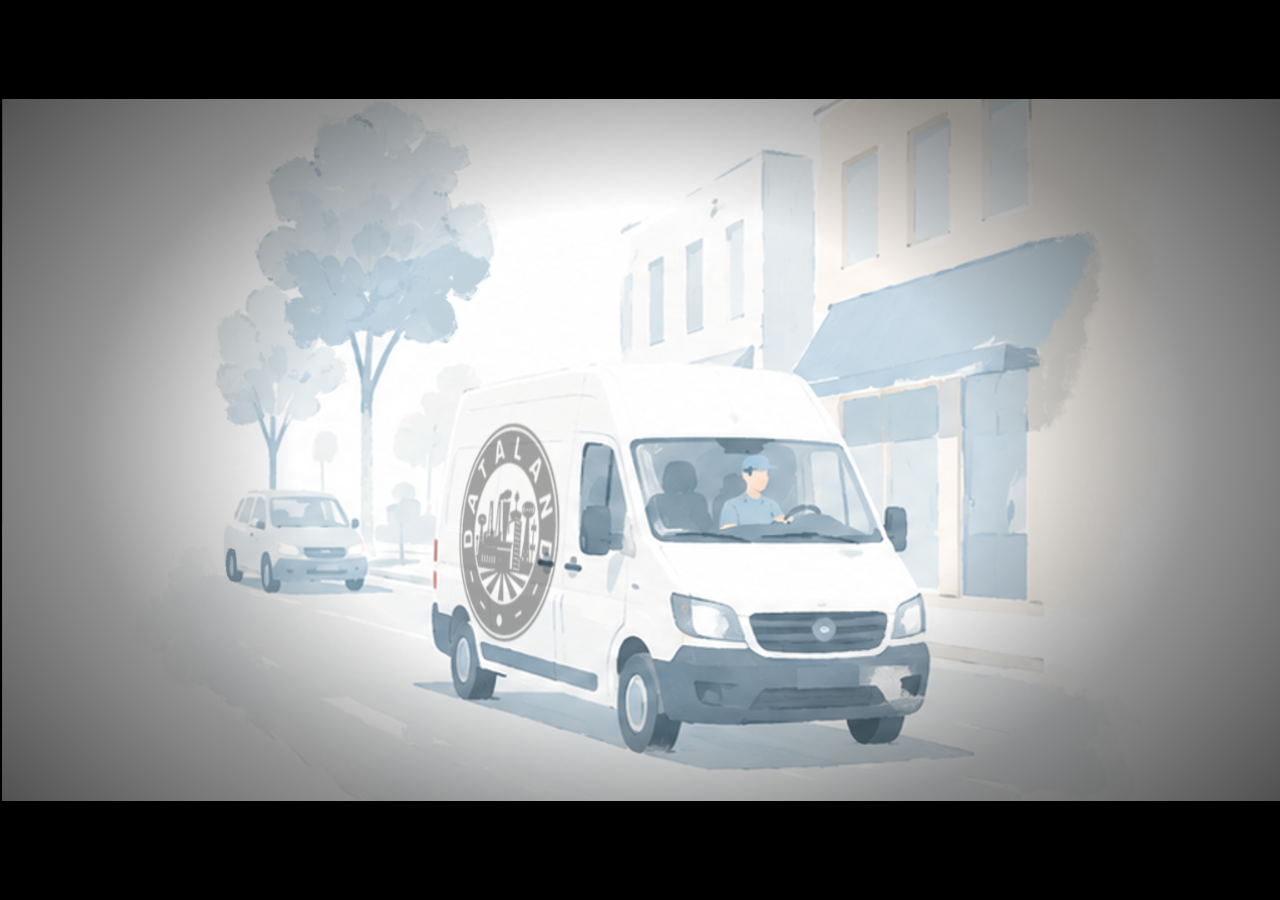
<file: v1.html>
<!DOCTYPE html>
<html lang="fr">
<head>
<meta charset="UTF-8">
<meta name="viewport" content="width=device-width, initial-scale=1.0">
<title>DataLand — Intro</title>
<style>
  *, *::before, *::after { box-sizing: border-box; margin: 0; padding: 0; }

  body {
    background: #000;
    width: 100vw;
    height: 100vh;
    overflow: hidden;
    display: flex;
    align-items: center;
    justify-content: center;
    font-family: monospace;
  }

  .cinema {
    position: relative;
    width: 100vw;
    height: 100vh;
    background: #000;
  }

  .slide {
    position: absolute;
    inset: 0;
    display: flex;
    align-items: center;
    justify-content: center;
    opacity: 0;
    background: #000;
    overflow: hidden;
  }

  .slide img {
    width: 100%;
    height: 100%;
    object-fit: cover;
    object-position: center;
    display: block;
    transform-origin: center center;
  }

  /* Letterbox */
  .cinema::before,
  .cinema::after {
    content: '';
    position: absolute;
    left: 0; right: 0;
    height: 11%;
    background: #000;
    z-index: 20;
    pointer-events: none;
  }
  .cinema::before { top: 0; }
  .cinema::after  { bottom: 0; }

  /* Vignette div — intensite geree par JS */
  .vignette {
    position: absolute;
    inset: 0;
    z-index: 15;
    pointer-events: none;
  }

  /* Fade overlay */
  .fade-overlay {
    position: absolute;
    inset: 0;
    background: #000;
    opacity: 1;
    z-index: 10;
    pointer-events: none;
    transition: none;
  }

  /* Panel UI slider */
  .ui-panel {
    position: fixed;
    bottom: 14%;
    right: 24px;
    z-index: 100;
    display: flex;
    flex-direction: column;
    align-items: flex-end;
    gap: 6px;
    opacity: 0;
    transition: opacity 0.4s ease;
  }
  .ui-panel label {
    font-size: 9px;
    letter-spacing: 0.18em;
    color: rgba(255,255,255,0.45);
    text-transform: uppercase;
    text-align: right;
  }
  .ui-panel input[type=range] {
    -webkit-appearance: none;
    appearance: none;
    width: 90px;
    height: 2px;
    background: rgba(255,255,255,0.2);
    border-radius: 2px;
    outline: none;
    cursor: pointer;
  }
  .ui-panel input[type=range]::-webkit-slider-thumb {
    -webkit-appearance: none;
    appearance: none;
    width: 10px;
    height: 10px;
    border-radius: 50%;
    background: rgba(255,255,255,0.65);
    cursor: pointer;
  }
  .ui-hint {
    position: fixed;
    bottom: 13%;
    right: 24px;
    font-size: 8px;
    letter-spacing: 0.15em;
    color: rgba(255,255,255,0.2);
    text-transform: uppercase;
    z-index: 100;
    pointer-events: none;
    transition: opacity 0.4s ease;
  }
  /* Hide UI controls for users; vignette fixed by JS */
  .ui-panel { display: none !important; }
  .ui-hint  { display: none !important; }

  /* Slides 2 et 3 */
  @keyframes livreurDrift {
    0%   { transform: translate(0px, 0px); }
    100% { transform: translate(3px, -3px); }
  }
  #slide2 img { animation: livreurDrift 3.5s ease-in-out forwards; }

  @keyframes telZoom {
    0%   { transform: scale(1); }
    100% { transform: scale(1.04); }
  }
  #slide3 img { position: relative; animation: telZoom 4s ease-in-out forwards; object-position: center 50%; }
</style>
</head>
<body>

<div class="cinema">
  <div class="vignette" id="vignetteDiv"></div>
  <div class="fade-overlay" id="fadeOverlay"></div>

  <div class="slide" id="slide1">
    <img id="img1" src="image/camionette.png" alt="Camionnette DataLand">
  </div>
  <div class="slide" id="slide2">
    <img src="image/livreur.png" alt="Livreur">
  </div>
  <div class="slide" id="slide3">
    <img src="image/tel.png" alt="Telephone">
  </div>
</div>

<!-- Slider vignette -->
<div class="ui-panel" id="uiPanel">
  <label>Ombrage bords</label>
</div>
<div class="ui-hint" id="uiHint">survol → contrôles</div>

<script>
const FADE_DURATION  = 700;
const FADE_BACK      = 700;
const SLIDE_DURATION = 3800;
const START_DELAY    = 300;

const slides   = ['slide1','slide2','slide3'];
const overlay  = document.getElementById('fadeOverlay');
const vignette = document.getElementById('vignetteDiv');
const uiPanel  = document.getElementById('uiPanel');
const uiHint   = document.getElementById('uiHint');

/* ─── Vignette ─── */
function applyVignette(val) {
  const t  = val / 100;
  const s1 = (t * 0.50).toFixed(3);
  const s2 = (t * 0.92).toFixed(3);
  vignette.style.background =
    `radial-gradient(ellipse at center, transparent 38%, rgba(0,0,0,${s1}) 62%, rgba(0,0,0,${s2}) 100%)`;
}
// Slider removed for users — fix vignette around 85%
applyVignette(85);

/* ─── Shake irregulier (bruit cosinus) ─── */
const img1 = document.getElementById('img1');
let shakeActive = false;
let shakeRaf;
let shakeStopTimeout = null;

function rand() { return Math.random() * 2 - 1; }

// Table de bruit statique par axe
const NX = Array.from({length:48}, rand);
const NY = Array.from({length:48}, rand);
const NR = Array.from({length:48}, rand);

function cosInterp(a, b, t) {
  const f = (1 - Math.cos(t * Math.PI)) * 0.5;
  return a*(1-f) + b*f;
}
function sampleNoise(arr, t) {
  const n = arr.length;
  const i = Math.floor(t) % n;
  const j = (i+1) % n;
  return cosInterp(arr[i], arr[j], t - Math.floor(t));
}

function startShake() {
  shakeActive = true;
  _clearPendingStop();
  let t = 0;
  const AMP_PX  = 5 //0.45;   // amplitude max pixels — tres doux
  const AMP_ROT = 0.07 //0.035;  // amplitude max degres
  let currentSpeed = 1.0;
  let targetSpeed  = 1.0;
  let speedTimer   = 0;
  let lastNow      = null;

  // Serie de vitesses cibles predefinies pour l irregularite
  const speedPool = [0.5, 0.8, 1.2, 1.6, 0.7, 1.1, 0.4, 1.4, 0.9, 1.3];
  let   spIdx = 0;

  function tick(now) {
    if (!shakeActive) { img1.style.transform = ''; return; }
    if (!lastNow) lastNow = now;
    const dt = Math.min((now - lastNow) / 1000, 0.05); // cap a 50ms
    lastNow = now;

    // Changer la vitesse cible aleatoirement
    speedTimer -= dt;
    if (speedTimer <= 0) {
      targetSpeed = speedPool[spIdx++ % speedPool.length] * (0.6 + Math.random() * 0.7);
      speedTimer  = 0.35 + Math.random() * 0.9;
    }
    // Lerp doux vers la cible
    currentSpeed += (targetSpeed - currentSpeed) * dt * 4;

    t += dt * currentSpeed * 2.2;

    // Trois frequences superposees sur X pour brisure du rythme
    const x = sampleNoise(NX, t * 0.9)  * AMP_PX * 0.6
            + sampleNoise(NX, t * 1.7)  * AMP_PX * 0.3
            + sampleNoise(NX, t * 3.1)  * AMP_PX * 0.1;
    const y = sampleNoise(NY, t * 1.1)  * AMP_PX * 0.6
            + sampleNoise(NY, t * 2.0)  * AMP_PX * 0.4;
    const r = sampleNoise(NR, t * 0.65) * AMP_ROT;

    img1.style.transform = `translate(${x}px,${y}px) rotate(${r}deg)`;
    shakeRaf = requestAnimationFrame(tick);
  }
  shakeRaf = requestAnimationFrame(tick);
}
// If a stop was scheduled but the shake restarts, cancel the pending stop
function _clearPendingStop() {
  if (shakeStopTimeout) { clearTimeout(shakeStopTimeout); shakeStopTimeout = null; }
}

function stopShake() {
  // Delay stopping the shake to allow a smoother transition (1.5s)
  if (shakeStopTimeout) clearTimeout(shakeStopTimeout);
  shakeStopTimeout = setTimeout(() => {
    shakeActive = false;
    cancelAnimationFrame(shakeRaf);
    img1.style.transform = '';
    shakeStopTimeout = null;
  }, 1000);
}

/* ─── Fades ─── */
function fadeToBlack() {
  return new Promise(resolve => {
    overlay.style.transition = `opacity ${FADE_DURATION}ms ease-in`;
    overlay.style.opacity    = '1';
    setTimeout(resolve, FADE_DURATION);
  });
}
function fadeFromBlack() {
  return new Promise(resolve => {
    overlay.style.transition = `opacity ${FADE_BACK}ms ease-out`;
    overlay.style.opacity    = '0';
    setTimeout(resolve, FADE_BACK);
  });
}

/* ─── Affichage d un slide ─── */
function showSlide(index) {
  slides.forEach((id, i) => {
    const el = document.getElementById(id);
    el.style.opacity = i === index ? '1' : '0';
    if (i === index && i !== 0) {
      const img = el.querySelector('img');
      img.style.animation = 'none';
      void img.offsetWidth;
      img.style.animation = '';
    }
  });
}

/* ─── Sequence ─── */
async function runSequence() {
  overlay.style.opacity    = '1';
  overlay.style.transition = 'none';
  await new Promise(r => setTimeout(r, START_DELAY));

  for (let i = 0; i < slides.length; i++) {
    showSlide(i);
    if (i === 0) {
      startShake();
      setTimeout(() => {
        uiPanel.style.opacity = '0.7';
        uiHint.style.opacity  = '0';
      }, 600);
    }

    await fadeFromBlack();
    await new Promise(r => setTimeout(r, SLIDE_DURATION));

    if (i === 0) stopShake();
    await fadeToBlack();
    await new Promise(r => setTimeout(r, 120));
  }

  slides.forEach(id => { document.getElementById(id).style.opacity = '0'; });
  overlay.style.opacity = '1';
}

window.addEventListener('load', () => setTimeout(runSequence, 200));

</script>
</body>
</html>
</file>
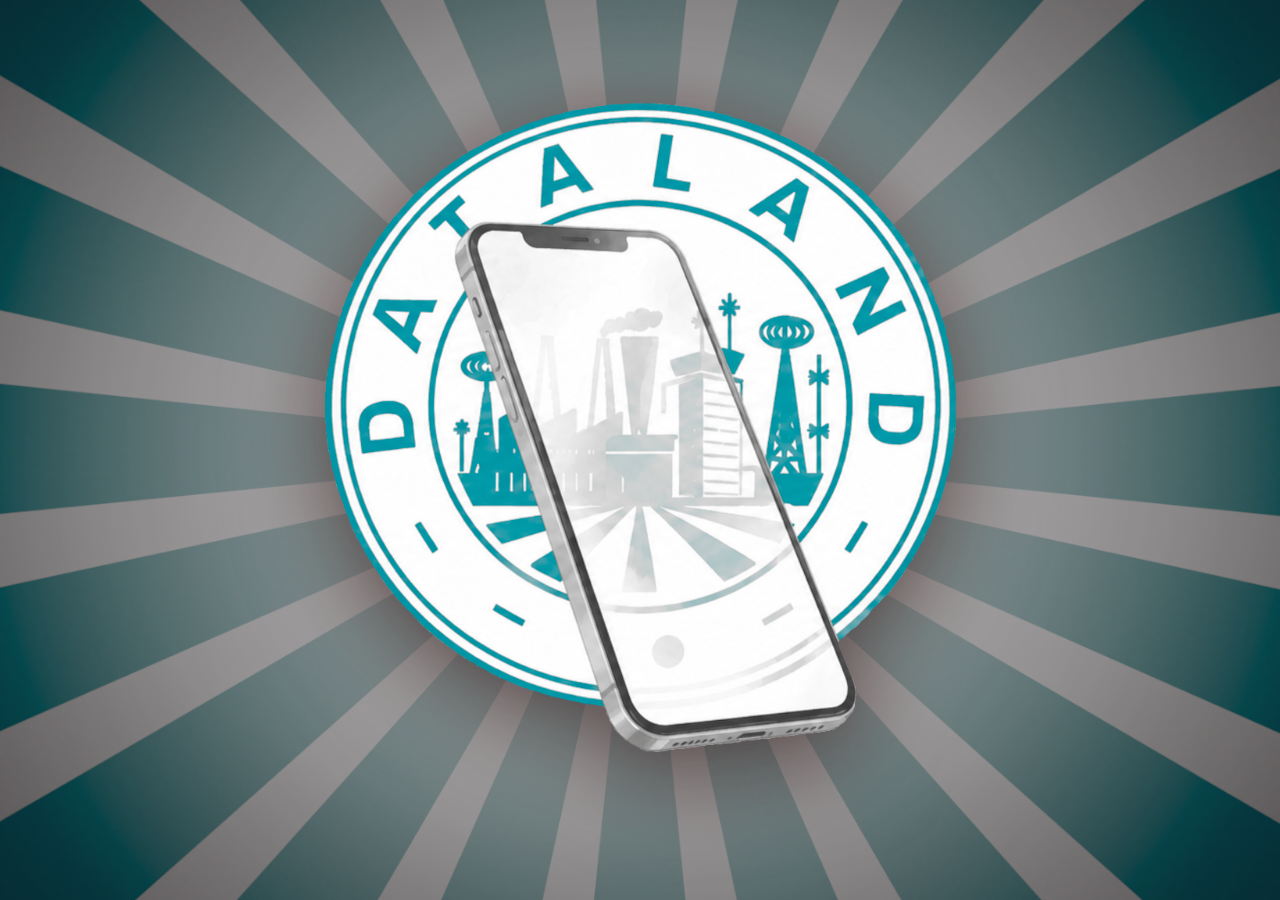
<file: menu_trailer/menu.html>
<!DOCTYPE html>
<html lang="fr">
<head>
  <meta charset="UTF-8">
  <meta name="viewport" content="width=device-width, initial-scale=1.0">
  <title>DataLand — Menu</title>
  <link rel="preconnect" href="https://fonts.googleapis.com">
  <link href="https://fonts.googleapis.com/css2?family=DM+Sans:wght@300;400;500&family=DM+Mono:wght@300;400&display=swap" rel="stylesheet">

  <style>
    *, *::before, *::after {
      box-sizing: border-box;
      margin: 0;
      padding: 0;
    }

    html, body {
      width: 100%;
      height: 100%;
      overflow: hidden;
      background: #0c0608;
    }

    /* ── Background tournant ── */
    .bg-spin {
      position: fixed;
      /* Carré très grand centré via marges négatives — 
         transform est réservé à la rotation uniquement */
      width: 300vmax;
      height: 300vmax;
      top: 50%;
      left: 50%;
      margin-top: -150vmax;
      margin-left: -150vmax;
      background-image: url('menu_bg_bleu.png');
      background-size: 45%;        /* ← ajuste ce % pour zoomer/dézoomer */
      background-position: center;
      background-repeat: no-repeat;
      transform-origin: center center;
      animation: spinBg 120s linear infinite;
      opacity: 0.85;
    }

    @keyframes spinBg {
      from { transform: rotate(0deg); }
      to   { transform: rotate(360deg); }
    }

    /* Voile sombre très léger */
    .bg-overlay {
      position: fixed;
      inset: 0;
      background: radial-gradient(
        ellipse at center,
        rgba(10, 4, 6, 0.05) 0%,
        rgba(10, 4, 6, 0.22) 60%,
        rgba(10, 4, 6, 0.45) 100%
      );
      z-index: 1;
    }

    /* ── Scène principale ── */
    .scene {
      position: fixed;
      inset: 0;
      display: flex;
      flex-direction: column;
      align-items: center;
      justify-content: center;
      z-index: 2;
    }

    /* ── Téléphone centré ── */
    .phone-wrap {
      position: relative;
      display: flex;
      align-items: center;
      justify-content: center;
      margin-bottom: 60px;
    }

    .phone-img {
      width: 1500px;
      height: auto;
      display: block;
      filter: drop-shadow(0 24px 48px rgba(0, 0, 0, 0.5))
              drop-shadow(0  8px 20px rgba(180, 40, 40, 0.15));
    }

    /* ── Zone bas : bienvenue + bouton ── */
    .bottom-area {
      position: absolute;
      bottom: clamp(36px, 6vh, 72px);
      left: 0;
      right: 0;
      display: flex;
      flex-direction: column;
      align-items: center;
      gap: 20px;
    }

    /* Texte de bienvenue */
    .welcome-text {
      font-family: 'DM Mono', monospace;
      font-size: clamp(12px, 1.5vw, 16px);
      letter-spacing: 0.28em;
      color: rgba(230, 200, 190, 0.82);
      text-transform: uppercase;
      text-align: center;
      text-shadow: 0 1px 12px rgba(0, 0, 0, 0.7);
      /* Pas de hover — texte passif */
      pointer-events: none;
      user-select: none;
    }

    /* Bouton COMMENCER — juste le texte, sans conteneur */
    .btn-start {
      font-family: 'DM Mono', monospace;
      font-size: clamp(16px, 2vw, 22px);
      letter-spacing: 0.38em;
      color: rgba(240, 220, 210, 1);
      text-transform: uppercase;
      background: none;
      border: none;
      cursor: pointer;
      padding: 8px 0;
      position: relative;
      transition: color 0.4s ease, text-shadow 0.4s ease;
      text-shadow: 0 1px 16px rgba(0, 0, 0, 0.8);
      user-select: none;
    }

    /* Pseudo-élément : ombre qui "recouvre" légèrement le texte au hover */
    .btn-start::after {
      content: attr(data-text);
      position: absolute;
      inset: 0;
      display: flex;
      align-items: center;
      justify-content: center;
      /* Copie exacte du texte, mais en ombre */
      color: transparent;
      text-shadow: none;
      background: transparent;
      /* Ombre portée en superposition */
      box-shadow: none;
      pointer-events: none;
      opacity: 0;
      transition: opacity 0.4s ease;
    }

    .btn-start:hover {
      color: rgba(230, 210, 200, 0.45);
      text-shadow:
        0 0 12px rgba(200, 80, 80, 0.25),
        0 2px  8px rgba(0, 0, 0, 0.60);
    }

    /* Petite ligne décorative sous le bouton au hover */
    .btn-start::before {
      content: '';
      position: absolute;
      bottom: 0;
      left: 50%;
      transform: translateX(-50%) scaleX(0);
      width: 100%;
      height: 1px;
      background: linear-gradient(
        to right,
        transparent,
        rgba(200, 80, 80, 0.45),
        transparent
      );
      transition: transform 0.45s ease;
      transform-origin: center;
    }

    .btn-start:hover::before {
      transform: translateX(-50%) scaleX(1);
    }

    /* ── Grain CRT léger par-dessus tout ── */
    body::after {
      content: '';
      position: fixed;
      inset: -50%;
      width: 200%;
      height: 200%;
      background-image: url("data:image/svg+xml,%3Csvg viewBox='0 0 256 256' xmlns='http://www.w3.org/2000/svg'%3E%3Cfilter id='noise'%3E%3CfeTurbulence type='fractalNoise' baseFrequency='0.9' numOctaves='4' stitchTiles='stitch'/%3E%3C/filter%3E%3Crect width='100%25' height='100%25' filter='url(%23noise)' opacity='0.04'/%3E%3C/svg%3E");
      opacity: 0.22;
      pointer-events: none;
      z-index: 10;
      animation: grain 0.5s steps(1) infinite;
    }

    @keyframes grain {
      0%   { transform: translate(0, 0); }
      10%  { transform: translate(-2%, -3%); }
      20%  { transform: translate(3%, 1%); }
      30%  { transform: translate(-1%, 3%); }
      40%  { transform: translate(2%, -1%); }
      50%  { transform: translate(-3%, 2%); }
      60%  { transform: translate(1%, -2%); }
      70%  { transform: translate(-2%, 1%); }
      80%  { transform: translate(3%, -3%); }
      90%  { transform: translate(-1%, 2%); }
    }

    /* ── Apparition initiale ── */
    .phone-wrap,
    .bottom-area {
      opacity: 0;
      animation-fill-mode: both;
    }

    .phone-wrap  { animation: fadeUp 1.2s ease forwards 0.4s; }
    .bottom-area { animation: fadeUp 1.0s ease forwards 0.9s; }

    @keyframes fadeUp {
      from { opacity: 0; transform: translateY(16px); }
      to   { opacity: 1; transform: translateY(0); }
    }
  </style>
</head>
<body>

  <!-- Fond qui tourne -->
  <div class="bg-spin"></div>
  <!-- Voile radial -->
  <div class="bg-overlay"></div>

  <!-- Scène -->
  <div class="scene">

    <!-- Téléphone centré -->
    <div class="phone-wrap">
      <img class="phone-img" src="menu_phone_bleu.png" alt="DataLand Phone">
    </div>

    <!-- Bas de page : bienvenue + bouton -->
    <!--
    <div class="bottom-area">
      <span class="welcome-text">Votre expérience vous attend</span>
      <button class="btn-start" data-text="COMMENCER" onclick="window.location.href='index.html'">
        COMMENCER
      </button>
    </div>
      -->
  </div>

</body>
</html>
</file>
<file: base.css>
/* ============================================================
   BASE.CSS — Variables globales, reset, typographie
   ============================================================
   Ce fichier définit TOUTES les valeurs partagées du projet.
   Si vous voulez changer une couleur ou une police,
   c'est ici que ça se passe — nulle part ailleurs.
   ============================================================ */


/* ------------------------------------------------------------
   1. POLICES
   Chargement des polices depuis Google Fonts.
   DM Sans  = texte général (bulles de pensée, UI)
   DM Mono  = texte "machine" (écran du téléphone, labels)
   ------------------------------------------------------------ */
@import url('https://fonts.googleapis.com/css2?family=DM+Sans:wght@300;400;500&family=DM+Mono:wght@300;400&display=swap');


/* ------------------------------------------------------------
   2. VARIABLES GLOBALES
   Utilisez ces noms partout dans les autres fichiers CSS.
   Ne jamais écrire une couleur hex directement dans phone.css
   ou atmosphere.css — toujours passer par ces variables.
   ------------------------------------------------------------ */
:root {

  /* — Polices — */
  --font-sans: 'DM Sans', sans-serif;
  --font-mono: 'DM Mono', monospace;

  /* — Durée des transitions entre les états d'humeur —
     Augmenter = transition plus lente et douce
     Diminuer  = transition plus rapide et nerveuse        */
  --transition-mood: 3s ease;

  /* — Couleurs du téléphone (ne changent pas avec le mood) — */
  --phone-body:        #0d0d12;   /* coque extérieure */
  --phone-screen-bg:   #111118;   /* fond de l'écran */
  --phone-border:      rgba(255, 255, 255, 0.07);
  --dataland-blue:     #3a8bcd;   /* couleur de marque DataLand */

  /* — Texte sur l'écran du téléphone — */
  --text-screen-primary:   #e8e0d5;
  --text-screen-secondary: rgba(255, 255, 255, 0.35);
  --text-screen-muted:     rgba(255, 255, 255, 0.28);

  /* — Bulles de pensée — */
  --thought-text:   rgba(212, 201, 176, 0.65);
  --thought-bg:     rgba(212, 201, 176, 0.07);
  --thought-border: rgba(212, 201, 176, 0.14);
  --dot-color:      rgba(212, 201, 176, 0.28);

  /* — Boutons de contrôle (démo) — */
  --btn-text:   rgba(212, 201, 176, 0.55);
  --btn-bg:     rgba(212, 201, 176, 0.05);
  --btn-border: rgba(212, 201, 176, 0.18);
}


/* ------------------------------------------------------------
   3. RESET DE BASE
   Supprime les marges/paddings par défaut du navigateur
   et force le calcul de taille à inclure les bordures.
   ------------------------------------------------------------ */
*,
*::before,
*::after {
  box-sizing: border-box;
  margin: 0;
  padding: 0;
}


/* ------------------------------------------------------------
   4. BODY
   Configuration générale de la page.
   La couleur de fond est définie dans atmosphere.css
   selon l'état d'humeur actif.
   ------------------------------------------------------------ */
body {
  font-family: var(--font-sans);
  min-height: 100vh;
  display: flex;
  flex-direction: column;
  align-items: center;
  justify-content: center;
  overflow: hidden;
  position: relative;
  transition: background var(--transition-mood);
}


/* ------------------------------------------------------------
   5. ANIMATIONS GLOBALES RÉUTILISABLES
   Ces @keyframes sont disponibles dans tous les fichiers.
   ------------------------------------------------------------ */

/* Apparition douce vers le bas */
@keyframes fadeIn {
  from { opacity: 0; transform: translateY(6px); }
  to   { opacity: 1; transform: translateY(0); }
}

/* Apparition de la bulle de pensée (centrée verticalement) */
@keyframes thoughtAppear {
  from { opacity: 0; transform: translateY(-50%) scale(0.94); }
  to   { opacity: 1; transform: translateY(-50%) scale(1); }
}

/* Pulsation des petits points des bulles de pensée */
@keyframes dotPulse {
  0%, 100% { opacity: 0.28; transform: scale(1); }
  50%       { opacity: 0.7;  transform: scale(1.12); }
}

/* Défilement du grain (texture CRT) */
@keyframes grain {
  0%   { transform: translate(0,    0);    }
  10%  { transform: translate(-2%, -3%);   }
  20%  { transform: translate( 3%,  1%);   }
  30%  { transform: translate(-1%,  3%);   }
  40%  { transform: translate( 2%, -1%);   }
  50%  { transform: translate(-3%,  2%);   }
  60%  { transform: translate( 1%, -2%);   }
  70%  { transform: translate(-2%,  1%);   }
  80%  { transform: translate( 3%, -3%);   }
  90%  { transform: translate(-1%,  2%);   }
}

/* Flottements des nuages — 3 variantes pour plus d'organicité */
@keyframes cloudFloat1 {
  0%, 100% { transform: translate(0,     0)    scale(1);     }
  30%      { transform: translate(10px, -14px) scale(1.015); }
  65%      { transform: translate(-7px,  9px)  scale(0.988); }
}
@keyframes cloudFloat2 {
  0%, 100% { transform: translate(0,      0)    scale(1);     }
  35%      { transform: translate(-12px, 10px) scale(0.982); }
  70%      { transform: translate(  8px,-12px) scale(1.012); }
}
@keyframes cloudFloat3 {
  0%, 100% { transform: translate(0,    0)   scale(1);    }
  50%      { transform: translate(14px, 7px) scale(1.01); }
}

/* Effet de typage progressif du texte dans la bulle
   Le texte s'affiche lettre par lettre avec ce dégradé */
@keyframes typeWriter {
  from {
    background: linear-gradient(to right,
      var(--thought-text) 0%,
      var(--thought-text) 0%,
      transparent 0%,
      transparent 100%);
    background-clip: text;
    -webkit-background-clip: text;
  }
  to {
    background: linear-gradient(to right,
      var(--thought-text) 100%,
      var(--thought-text) 100%,
      transparent 100%,
      transparent 100%);
    background-clip: text;
    -webkit-background-clip: text;
  }
}

/* Animation des bords fluides de la bulle de pensée
   Crée un effet subtil de variation du border-radius */
@keyframes cloudyEdges {
  0% {
    border-radius: 24px;
  }
  25% {
    border-radius: 28px 20px 24px 26px;
  }
  50% {
    border-radius: 26px 25px 22px 27px;
  }
  75% {
    border-radius: 25px 27px 26px 23px;
  }
  100% {
    border-radius: 24px;
  }
}
</file>
<file: atmosphere.css>
/* ============================================================
   ATMOSPHERE.CSS — Nuages, états d'humeur, effets visuels
   ============================================================
   Ce fichier gère tout ce qui entoure le téléphone :
   - L'arrière-plan et les nuages
   - Les 3 états d'humeur (calme → tension → critique)
   - L'effet CRT (scanlines + grain)
   - La vignette (assombrissement des bords)

   COMMENT ÇA MARCHE :
   Le fichier définit un état "calme" par défaut.
   Quand JavaScript ajoute la classe "mood-tense" ou
   "mood-critical" au <body>, les règles correspondantes
   écrasent automatiquement les valeurs par défaut.
   ============================================================ */


/* ============================================================
   SECTION 1 — ÉTAT PAR DÉFAUT : CALME
   Fond légèrement tamisé, nuages beiges doux.
   ============================================================ */

body {
  /* Couleur de fond en mode calme */
  background: #2e2c38;
}


/* ------------------------------------------------------------
   1.1 — Effets CRT (texture "vieille télé")
   Deux couches superposées, toujours actives quel que soit
   l'état d'humeur.
   ------------------------------------------------------------ */

/* Scanlines : fines lignes horizontales semi-transparentes */
body::before {
  content: '';
  position: fixed;
  inset: 0;
  background: repeating-linear-gradient(
    0deg,
    transparent,
    transparent 2px,
    rgba(0, 0, 0, 0.025) 2px,
    rgba(0, 0, 0, 0.025) 4px
  );
  pointer-events: none; /* ne bloque pas les clics */
  z-index: 1000;        /* toujours au-dessus de tout */
}

/* Grain : texture de bruit qui se déplace en boucle */
body::after {
  content: '';
  position: fixed;
  inset: -50%;
  width: 200%;
  height: 200%;
  /* Grain SVG encodé en base64 pour éviter un fichier externe */
  background-image: url("data:image/svg+xml,%3Csvg viewBox='0 0 256 256' xmlns='http://www.w3.org/2000/svg'%3E%3Cfilter id='noise'%3E%3CfeTurbulence type='fractalNoise' baseFrequency='0.9' numOctaves='4' stitchTiles='stitch'/%3E%3C/filter%3E%3Crect width='100%25' height='100%25' filter='url(%23noise)' opacity='0.04'/%3E%3C/svg%3E");
  opacity: 0.35;
  pointer-events: none;
  z-index: 999;
  animation: grain 0.5s steps(1) infinite; /* défini dans base.css */
}


/* ------------------------------------------------------------
   1.2 — Vignette (bords assombris)
   Crée une profondeur et concentre le regard sur le centre.
   S'intensifie avec les états de tension.
   ------------------------------------------------------------ */
.vignette {
  position: fixed;
  inset: 0;
  background: radial-gradient(
    ellipse at center,
    transparent 35%,
    rgba(0, 0, 0, 0.32) 100%
  );
  pointer-events: none;
  z-index: 5;
  transition: background var(--transition-mood); /* défini dans base.css */
}


/* ------------------------------------------------------------
   1.3 — Conteneur de la scène
   Couvre tout l'écran et centre le téléphone.
   ------------------------------------------------------------ */
.scene {
  position: relative;
  width: 100vw;
  height: 100vh;
  display: flex;
  align-items: center;
  justify-content: center;
}


/* ------------------------------------------------------------
   1.4 — Conteneur des nuages
   Couvre toute la scène, en arrière-plan.
   ------------------------------------------------------------ */
.clouds {
  position: absolute;
  inset: 0;
  pointer-events: none; /* les nuages ne bloquent pas les clics */
}


/* ------------------------------------------------------------
   1.5 — Propriétés communes à tous les nuages
   Chaque nuage est un div avec border-radius: 50% et
   un filtre blur fort qui donne l'aspect vaporeux.
   ------------------------------------------------------------ */
.cloud {
  position: absolute;
  border-radius: 50%;
  /* Transition douce de toutes les propriétés lors d'un changement de mood */
  transition:
    background      var(--transition-mood),
    opacity         var(--transition-mood),
    filter          var(--transition-mood),
    left            4s ease,
    right           4s ease,
    top             var(--transition-mood),
    width           var(--transition-mood),
    height          var(--transition-mood);
}


/* ------------------------------------------------------------
   1.6 — Nuages côté GAUCHE (6 couches, de grande à petite)
   Nommés cl-a (plus grand, plus profond) à cl-f (plus petit)
   ------------------------------------------------------------ */
.cl-a { width: 700px; height: 500px; left: -220px; top: -8%;  background: #cac1ab; opacity: .13; filter: blur(90px);  animation: cloudFloat1 22s ease-in-out infinite; }
.cl-b { width: 520px; height: 380px; left:  -80px; top:  6%;  background: #ddd5be; opacity: .10; filter: blur(72px);  animation: cloudFloat2 17s ease-in-out infinite; }
.cl-c { width: 360px; height: 270px; left:   28px; top: 20%;  background: #eee6d2; opacity: .08; filter: blur(56px);  animation: cloudFloat3 13s ease-in-out infinite; }
.cl-d { width: 440px; height: 320px; left: -100px; top: 43%;  background: #cac1ab; opacity: .12; filter: blur(76px);  animation: cloudFloat1 19s ease-in-out infinite 2s; }
.cl-e { width: 290px; height: 210px; left:   48px; top: 57%;  background: #ddd5be; opacity: .09; filter: blur(52px);  animation: cloudFloat2 15s ease-in-out infinite 1s; }
.cl-f { width: 620px; height: 430px; left: -190px; top: 66%;  background: #b8b09a; opacity: .11; filter: blur(86px);  animation: cloudFloat3 25s ease-in-out infinite; }

/* Côté DROIT — miroir du gauche */
.cr-a { width: 680px; height: 490px; right: -210px; top: -4%;  background: #cac1ab; opacity: .13; filter: blur(90px);  animation: cloudFloat2 20s ease-in-out infinite; }
.cr-b { width: 470px; height: 360px; right:  -60px; top: 10%;  background: #ddd5be; opacity: .10; filter: blur(70px);  animation: cloudFloat3 16s ease-in-out infinite 1s; }
.cr-c { width: 330px; height: 250px; right:   18px; top: 28%;  background: #eee6d2; opacity: .08; filter: blur(54px);  animation: cloudFloat1 12s ease-in-out infinite 0.5s; }
.cr-d { width: 510px; height: 370px; right: -145px; top: 48%;  background: #cac1ab; opacity: .12; filter: blur(80px);  animation: cloudFloat2 21s ease-in-out infinite 3s; }
.cr-e { width: 270px; height: 200px; right:   38px; top: 61%;  background: #ddd5be; opacity: .09; filter: blur(50px);  animation: cloudFloat3 14s ease-in-out infinite 2s; }
.cr-f { width: 590px; height: 410px; right: -165px; top: 71%;  background: #b8b09a; opacity: .11; filter: blur(84px);  animation: cloudFloat1 24s ease-in-out infinite 1s; }

/* Lés atmosphériques (haut, bas, centre) */
.ca-t { width: 100%; height: 300px; left: 0; top:    -80px; background: #d8d1bc; opacity: .08; filter: blur(100px); border-radius: 50%; animation: cloudFloat1 30s ease-in-out infinite; }
.ca-b { width: 100%; height: 300px; left: 0; bottom: -80px; background: #c4bba8; opacity: .07; filter: blur(100px); border-radius: 50%; animation: cloudFloat2 28s ease-in-out infinite; }
.ca-c { width: 60%;  height: 60%;   left: 20%; top: 20%;   background: #d4c9b0; opacity: .04; filter: blur(120px); border-radius: 50%; animation: cloudFloat3 35s ease-in-out infinite; }


/* ------------------------------------------------------------
   1.7 — Label du chapitre (coin supérieur)
   ------------------------------------------------------------ */
.chapter-label {
  position: fixed;
  top: 28px;
  left: 50%;
  transform: translateX(-50%);
  font-family: var(--font-mono);
  font-size: 10px;
  letter-spacing: 0.22em;
  color: rgba(212, 201, 176, 0.28);
  text-transform: uppercase;
  z-index: 20;
  transition: color var(--transition-mood);
  white-space: nowrap;
}


/* ============================================================
   SECTION 2 — ÉTAT : TENSION  (body.mood-tense)
   Les nuages rougissent et se resserrent vers le centre.
   ============================================================ */

body.mood-tense {
  background: #16101a;
}

/* Nuages gauche — plus sombres, plus rouges, se rapprochent */
body.mood-tense .cl-a { background: #4a2030; opacity: .32; filter: blur(80px); left: -100px; animation-duration: 5.5s; }
body.mood-tense .cl-b { background: #3a1525; opacity: .28; filter: blur(62px); left:  -20px; animation-duration: 5s;   }
body.mood-tense .cl-c { background: #5a2538; opacity: .22; filter: blur(48px); left:   60px; animation-duration: 4.5s; }
body.mood-tense .cl-d { background: #3a1820; opacity: .28; filter: blur(68px); left:  -40px; animation-duration: 5s;   }
body.mood-tense .cl-e { background: #4a2030; opacity: .20; filter: blur(44px); left:   80px; animation-duration: 4.5s; }
body.mood-tense .cl-f { background: #2e1218; opacity: .30; filter: blur(78px); left:  -80px; animation-duration: 6s;   }

/* Nuages droite — idem */
body.mood-tense .cr-a { background: #4a2030; opacity: .32; filter: blur(80px); right: -100px; animation-duration: 5.5s; }
body.mood-tense .cr-b { background: #3a1525; opacity: .28; filter: blur(62px); right:  -20px; animation-duration: 5s;   }
body.mood-tense .cr-c { background: #5a2538; opacity: .22; filter: blur(48px); right:   60px; animation-duration: 4.5s; }
body.mood-tense .cr-d { background: #3a1820; opacity: .28; filter: blur(68px); right:  -40px; animation-duration: 5s;   }
body.mood-tense .cr-e { background: #4a2030; opacity: .20; filter: blur(44px); right:   80px; animation-duration: 4.5s; }
body.mood-tense .cr-f { background: #2e1218; opacity: .30; filter: blur(78px); right:  -80px; animation-duration: 6s;   }

/* Atmosphériques */
body.mood-tense .ca-t { background: #3a1525; opacity: .18; }
body.mood-tense .ca-b { background: #2e1218; opacity: .15; }
body.mood-tense .ca-c { background: #4a1a28; opacity: .08; }

/* Vignette plus prononcée avec teinte rouge */
body.mood-tense .vignette {
  background: radial-gradient(
    ellipse at center,
    transparent 22%,
    rgba(25, 5, 10, 0.6) 100%
  );
}

/* Label chapitre en rouge discret */
body.mood-tense .chapter-label { color: rgba(200, 100, 110, 0.28); }


/* ============================================================
   SECTION 3 — ÉTAT : CRITIQUE  (body.mood-critical)
   Les nuages se ferment presque sur le téléphone, rouge vif.
   ============================================================ */

body.mood-critical {
  background: #0c0608;
}

/* Nuages gauche — très opaques, se resserrent fortement */
body.mood-critical .cl-a { background: #6a1020; opacity: .55; filter: blur(65px); left:  -40px; animation-duration: 3s; }
body.mood-critical .cl-b { background: #4e0a18; opacity: .50; filter: blur(50px); left:   60px; animation-duration: 2.8s; }
body.mood-critical .cl-c { background: #7a1828; opacity: .42; filter: blur(40px); left:  120px; animation-duration: 2.5s; }
body.mood-critical .cl-d { background: #520e1c; opacity: .48; filter: blur(55px); left:   20px; animation-duration: 3s; }
body.mood-critical .cl-e { background: #6a1020; opacity: .40; filter: blur(38px); left:  140px; animation-duration: 2.5s; }
body.mood-critical .cl-f { background: #3e0a14; opacity: .52; filter: blur(62px); left:    0px; animation-duration: 3.2s; }

/* Nuages droite */
body.mood-critical .cr-a { background: #6a1020; opacity: .55; filter: blur(65px); right:  -40px; animation-duration: 3s; }
body.mood-critical .cr-b { background: #4e0a18; opacity: .50; filter: blur(50px); right:   60px; animation-duration: 2.8s; }
body.mood-critical .cr-c { background: #7a1828; opacity: .42; filter: blur(40px); right:  120px; animation-duration: 2.5s; }
body.mood-critical .cr-d { background: #520e1c; opacity: .48; filter: blur(55px); right:   20px; animation-duration: 3s; }
body.mood-critical .cr-e { background: #6a1020; opacity: .40; filter: blur(38px); right:  140px; animation-duration: 2.5s; }
body.mood-critical .cr-f { background: #3e0a14; opacity: .52; filter: blur(62px); right:    0px; animation-duration: 3.2s; }

/* Atmosphériques */
body.mood-critical .ca-t { background: #5a0e1c; opacity: .30; }
body.mood-critical .ca-b { background: #3e0a14; opacity: .28; }
body.mood-critical .ca-c { background: #6a0e20; opacity: .12; }

/* Vignette quasi totale */
body.mood-critical .vignette {
  background: radial-gradient(
    ellipse at center,
    transparent 10%,
    rgba(30, 0, 8, 0.85) 100%
  );
}

/* Label chapitre rouge */
body.mood-critical .chapter-label { color: rgba(200, 80, 80, 0.3); }
</file>
<file: phone.css>
/* ============================================================
   PHONE.CSS — Téléphone, écran, éléments d'interface
   ============================================================
   Ce fichier gère tout ce qui concerne le téléphone :
   - La coque physique du téléphone
   - L'écran et son contenu (logo, texte, notifications)
   - Les bulles de pensée et leurs petits points
   - Les boutons de contrôle (démo des moods)

   Les couleurs utilisées ici viennent de base.css via
   les variables CSS (ex: var(--phone-body)).
   ============================================================ */


/* ============================================================
   SECTION 1 — ENVELOPPE DU TÉLÉPHONE
   Le .phone-wrap centre le téléphone et les bulles
   dans la scène. Il contient :
   - les bulles de pensée (à gauche et droite)
   - le téléphone lui-même
   - les boutons de contrôle en dessous
   ============================================================ */
.phone-wrap {
  position: fixed;
  z-index: 10; /* au-dessus des nuages */
  display: flex;
  flex-direction: column;
  align-items: center;
  justify-content: center;
  width: 100vw;
  height: 100vh;
  gap: 24px;
}

/* Conteneur relatif autour du téléphone seul
   (nécessaire pour positionner les bulles par rapport au phone) */
.phone-container {
  position: relative;
}


/* ============================================================
   SECTION 2 — CORPS DU TÉLÉPHONE
   La coque extérieure noire avec ses reflets.
   La taille s'adapte à la fenêtre (min() évite le débordement).
   ============================================================ */
.phone {
  /* Taille responsive : format classique plus étroit */
  width:  min(72vw, 400px);
  height: min(95vh, 850px);

  background:    var(--phone-body);
  border-radius: clamp(40px, 7vw, 60px); /* arrondi adaptatif */
  border:        1.5px solid var(--phone-border);

  box-shadow:
    0 0 0   7px rgba(0, 0, 0, 0.35),   /* liseré sombre autour */
    0 0  80px rgba(0, 0, 0, 0.50),     /* ombre portée */
    0 0 160px rgba(58, 139, 205, 0.04),/* halo bleu très subtil */
    inset 0 0 0 1px rgba(255, 255, 255, 0.04); /* reflet interne */

  position: relative;
  overflow: hidden;

  /* La boîte d'ombre change selon l'humeur — voir fin de fichier */
  transition: box-shadow 3s ease;
}

/* — Dynamic island (encoche arrondie en haut) — */
.phone::before {
  content: '';
  position: absolute;
  top: 16px;
  left: 50%;
  transform: translateX(-50%);
  width: 90px;
  height: 28px;
  background: var(--phone-body);
  border-radius: 22px;
  z-index: 20;
  box-shadow: 0 0 0 1px rgba(255, 255, 255, 0.05);
}

/* — Petite caméra frontale (point dans la Dynamic Island) — */
.phone::after {
  content: '';
  position: absolute;
  top: 22px;
  left: 50%;
  transform: translateX(14px);
  width: 9px;
  height: 9px;
  background: #12121a;
  border-radius: 50%;
  z-index: 21;
  box-shadow: 0 0 0 1px rgba(255, 255, 255, 0.08);
}


/* ============================================================
   SECTION 3 — ÉCRAN DU TÉLÉPHONE
   La surface de l'écran (inset de 9px par rapport au corps).
   ============================================================ */
.phone-screen {
  position: absolute;
  inset: 9px; /* espace entre la coque et l'écran */
  background: var(--phone-screen-bg);
  /* L'arrondi de l'écran est légèrement inférieur à celui de la coque */
  border-radius: calc(clamp(32px, 6vw, 52px) - 7px);
  overflow: hidden;
  display: flex;
  flex-direction: column;
}


/* ------------------------------------------------------------
   3.1 — Barre de statut (heure, opérateur, batterie)
   ------------------------------------------------------------ */
.status-bar {
  display: flex;
  justify-content: space-between;
  align-items: center;
  padding: 56px 22px 10px; /* 56px en haut pour laisser place à la Dynamic Island */
  font-family: var(--font-mono);
  font-size: 10px;
  color: var(--text-screen-secondary);
  letter-spacing: 0.05em;
}


/* ------------------------------------------------------------
   3.2 — Zone de contenu principal de l'écran
   Occupe tout l'espace restant entre la barre de statut
   et la barre home, et centre son contenu.
   ------------------------------------------------------------ */
.screen-content {
  flex: 1;
  display: flex;
  flex-direction: column;
  align-items: center;
  justify-content: center;
  padding: 24px;
  gap: 18px;
}


/* ------------------------------------------------------------
   3.3 — Logo DataLand (texte en haut de l'écran)
   ------------------------------------------------------------ */
.dl-logo {
  font-family: var(--font-mono);
  font-size: 11px;
  letter-spacing: 0.28em;
  color: var(--dataland-blue);
  text-transform: uppercase;
  opacity: 0.65;
  transition: color 3s ease; /* devient rouge en mode critique */
}

/* En mode critique, le logo passe au rouge */
body.mood-critical .dl-logo {
  color: #c82828;
}


/* ------------------------------------------------------------
   3.4 — Texte de message sur l'écran
   ------------------------------------------------------------ */
.screen-message {
  text-align: center;
  color: var(--text-screen-primary);
  font-size: 14px;
  font-weight: 300;
  line-height: 1.75;
  /* Apparaît avec un léger délai après le chargement */
  opacity: 0;
  animation: fadeIn 1.2s ease forwards 0.8s;
}


/* ------------------------------------------------------------
   3.5 — Icône d'empreinte digitale (animation de démarrage)
   ------------------------------------------------------------ */
.fingerprint-ring {
  width: 72px;
  height: 72px;
  border-radius: 50%;
  border: 1px solid rgba(58, 139, 205, 0.28);
  display: flex;
  align-items: center;
  justify-content: center;
  position: relative;
  /* Apparaît après un délai */
  opacity: 0;
  animation: fadeIn 1s ease forwards 1.5s;
}

/* Deux cercles concentriques autour de l'icône */
.fingerprint-ring::before {
  content: '';
  position: absolute;
  inset: -7px;
  border-radius: 50%;
  border: 1px solid rgba(58, 139, 205, 0.11);
}
.fingerprint-ring::after {
  content: '';
  position: absolute;
  inset: -14px;
  border-radius: 50%;
  border: 1px solid rgba(58, 139, 205, 0.05);
}

.fp-svg {
  width: 34px;
  height: 34px;
  opacity: 0.55;
}


/* ------------------------------------------------------------
   3.6 — Notifications (popup sur l'écran)
   ------------------------------------------------------------ */
.notif {
  background: rgba(255, 255, 255, 0.045);
  border: 0.5px solid rgba(255, 255, 255, 0.09);
  border-radius: 14px;
  padding: 11px 15px;
  width: 100%;
  /* Apparaît après les autres éléments */
  opacity: 0;
  animation: fadeIn 0.5s ease forwards 2.2s;
}

.notif-header {
  display: flex;
  align-items: center;
  gap: 7px;
  margin-bottom: 5px;
}

/* Petit point coloré à gauche du nom de l'app */
.notif-dot {
  width: 6px;
  height: 6px;
  border-radius: 50%;
  background: var(--dataland-blue);
  flex-shrink: 0;
}

/* Nom de l'application (petit, en majuscules) */
.notif-app {
  font-family: var(--font-mono);
  font-size: 9px;
  letter-spacing: 0.14em;
  color: var(--text-screen-muted);
  text-transform: uppercase;
}

/* Corps du message de notification */
.notif-text {
  font-size: 11px;
  color: rgba(255, 255, 255, 0.55);
  font-weight: 300;
  line-height: 1.55;
}


/* ------------------------------------------------------------
   3.7 — Barre home (trait en bas de l'écran)
   ------------------------------------------------------------ */
.home-bar {
  height: 30px;
  display: flex;
  align-items: center;
  justify-content: center;
}

.home-bar::after {
  content: '';
  width: 100px;
  height: 4px;
  background: rgba(255, 255, 255, 0.1);
  border-radius: 2px;
}


/* ============================================================
   SECTION 4 — BULLES DE PENSÉE (NARRATIVE - STYLE NUAGE)
   Position fixe en haut, contour nuageux, taille stable.
   ============================================================ */
.thought-bubble {
  position: fixed;
  top: 80px;
  left: 0;
  right: 0;
  margin-left: auto;
  margin-right: auto;
  background: rgba(20, 20, 28, 0.95);  /* fond sombre, élément détaché */
  border: 1.5px solid rgba(58, 139, 205, 0.32);
  border-radius: 24px;  /* simple et classique */
  padding: 28px 36px;
  max-width: 580px;
  width: 90%;
  height: 140px;
  font-size: 17px;
  color: var(--thought-text);
  font-style: normal;
  font-weight: 300;
  line-height: 1.7;
  display: flex;
  align-items: center;
  justify-content: center;
  backdrop-filter: blur(12px);
  z-index: 25;
  overflow: hidden;
  
  /* Shadow pour la profondeur */
  box-shadow:
    0 8px 32px rgba(0, 0, 0, 0.3),
    0 0 0 1px rgba(58, 139, 205, 0.12);
  
  /* Animation d'apparition + bords fluides */
  opacity: 0;
  animation: 
    thoughtAppear 0.7s ease forwards,
    cloudyEdges 8s ease-in-out 0.7s infinite;
  
  transition:
    background   var(--transition-mood),
    border-color var(--transition-mood),
    color        var(--transition-mood);
}

/* Cacher la bulle droite (on utilise que la gauche maintenant) */
.thought-bubble.right {
  display: none;
}

/* La bulle gauche devient la bulle principale (au-dessus) */
.thought-bubble.left {
  position: fixed;
  left: 0;
  right: 0;
  top: 80px;
  margin-left: auto;
  margin-right: auto;
}

/* En mode tension : bulle avec teinte rougeâtre + fond sombre */
body.mood-tense .thought-bubble {
  background:    rgba(30, 15, 18, 0.95);
  border-color:  rgba(180, 60, 80, 0.40);
  color:         rgba(220, 150, 160, 0.80);
  box-shadow:
    0 8px 32px rgba(0, 0, 0, 0.4),
    0 0 0 1px rgba(180, 60, 80, 0.20);
}

/* En mode critique : bulle rouge intense + fond très sombre */
body.mood-critical .thought-bubble {
  background:    rgba(40, 10, 15, 0.97);
  border-color:  rgba(220, 40, 60, 0.48);
  color:         rgba(240, 150, 160, 0.85);
  box-shadow:
    0 8px 32px rgba(0, 0, 0, 0.5),
    0 0 0 1px rgba(220, 40, 60, 0.28);
}


/* ------------------------------------------------------------
   4.1 — Petits points de liaison des bulles de pensée
   (les trois points entre la bulle et le téléphone)
   MASQUÉS car la bulle est en haut fixe maintenant
   ------------------------------------------------------------ */
.thought-dots {
  position: absolute;
  display: none;  /* Complètement masqué */
  gap: 3px;
  align-items: center;
}

.thought-dots.left {
  left: -36px;
  top: 50%;
  transform: translateY(-50%);
}

.thought-dots.right {
  right: -36px;
  top: 50%;
  transform: translateY(-50%);
}

/* Chaque point */
.dot {
  border-radius: 50%;
  background: var(--dot-color);
  animation: dotPulse 2.2s ease-in-out infinite; /* défini dans base.css */
  transition: background var(--transition-mood);
  opacity: 0; /* Masquer les points puisque bulle en haut maintenant */
}

/* Taille croissante de gauche à droite */
.dot:nth-child(1) { width: 4px; height: 4px; }
.dot:nth-child(2) { width: 6px; height: 6px; animation-delay: 0.22s; }
.dot:nth-child(3) { width: 8px; height: 8px; animation-delay: 0.44s; }

/* Couleur des points selon le mood */
body.mood-tense    .dot { background: rgba(220, 150, 160, 0.28); }
body.mood-critical .dot { background: rgba(240, 140, 150, 0.30); }


/* ============================================================
   SECTION 5 — OMBRE DU TÉLÉPHONE SELON L'HUMEUR
   ============================================================ */

/* En mode tension : halo rouge-sombre */
body.mood-tense .phone {
  box-shadow:
    0 0 0   7px rgba(0, 0, 0, 0.45),
    0 0 100px rgba(160, 20,  40, 0.07),
    0 0 200px rgba(160, 20,  40, 0.04),
    inset 0 0 0 1px rgba(255, 255, 255, 0.03);
}

/* En mode critique : halo rouge intense */
body.mood-critical .phone {
  box-shadow:
    0 0 0   7px rgba(0, 0, 0, 0.60),
    0 0 120px rgba(220, 20, 40, 0.14),
    0 0 240px rgba(220, 20, 40, 0.07),
    inset 0 0 0 1px rgba(255, 80, 80, 0.05);
}


/* ============================================================
   SECTION 6 — BOUTONS DE CONTRÔLE (démo des moods)
   Présents uniquement pendant le développement.
   À retirer ou masquer pour la version finale.
   ============================================================ */
.controls {
  display: flex;
  gap: 10px;
  z-index: 10;
  position: relative;
}

.mood-btn {
  padding: 8px 18px;
  border-radius: 20px;
  border: 0.5px solid var(--btn-border);
  background: var(--btn-bg);
  color: var(--btn-text);
  font-family: var(--font-sans);
  font-size: 11px;
  letter-spacing: 0.07em;
  cursor: pointer;
  transition: all 0.3s ease;
}

.mood-btn:hover {
  background: rgba(212, 201, 176, 0.10);
  color:      rgba(212, 201, 176, 0.85);
  border-color: rgba(212, 201, 176, 0.32);
}

.mood-btn.active {
  background:   rgba(212, 201, 176, 0.11);
  color:        rgba(212, 201, 176, 1);
  border-color: rgba(212, 201, 176, 0.48);
}
</file>
